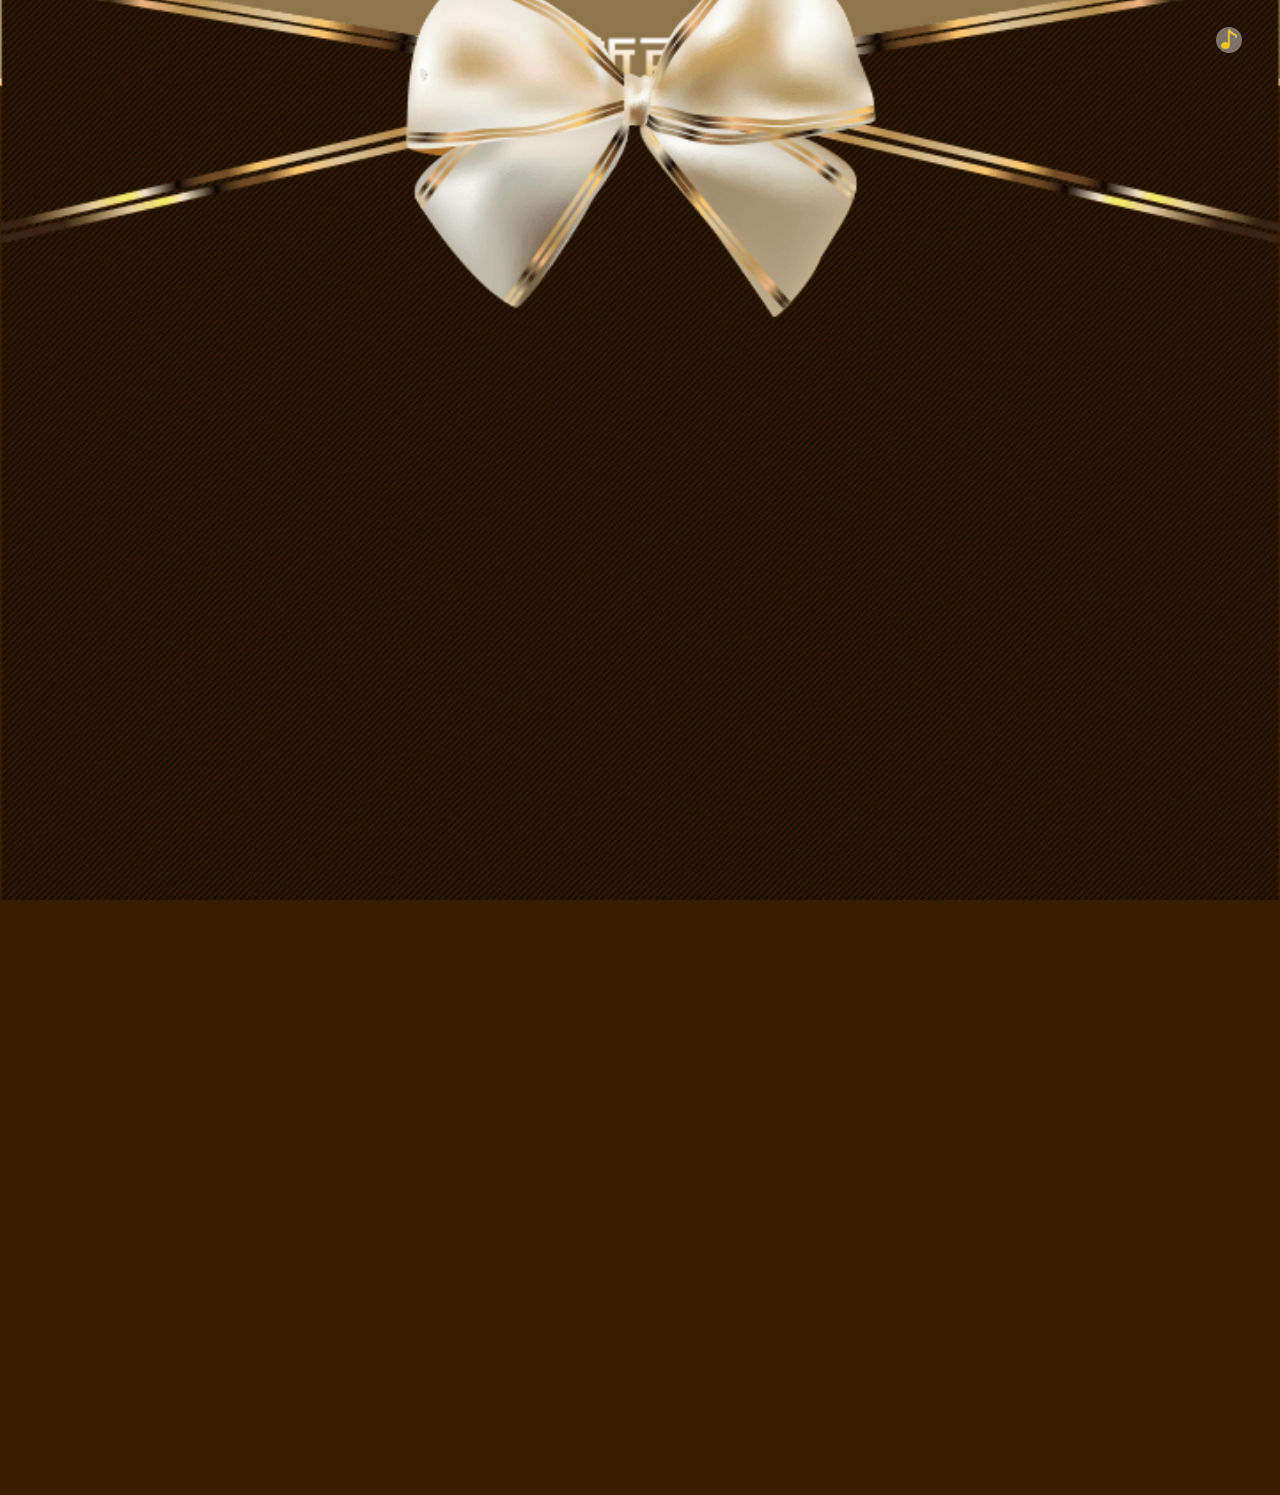
<file: deniss/index.html>
<!DOCTYPE html>
<html>
	<head>
		<meta charset="utf-8">
		<meta name="viewport" content="width=device-width,initial-scale=1,minimum-scale=1,maximum-scale=1,user-scalable=no" />
		<meta name="apple-mobile-web-app-capable" content="yes">
        <meta name="apple-mobile-web-app-status-bar-style" content="black">      
        <meta http-equiv="Cache-Control" CONTENT="no-cache">
        <link rel="stylesheet" type="text/css" href="css/mobile.css"/>
		<title></title>
	</head>
	<body>
		<!--预加载-->
		<div id="loading-mask"></div>
		<div class="load4" id="loading">
		<div class="loader">Loading...</div>
        </div>
        <!--预加载-->
         <!--音乐-->
         <audio src="images/music.mp3" controls="controls" loop="loop" preload id="music1" autoplay="autoplay" hidden></audio>
         <div class="music-icon rotate"></div>
         <!--音乐-->	
         <img src="images/logo.png"/>
         <img src="images/index-adorn1.png" class="index-adorn1 abs"/>
        <img src="images/index-adorn1-1.png" class="index-adorn1-1 abs"/>
        <img src="images/index-adorn1-2.png" class="index-adorn1-2 abs"/>
        <img src="images/index-title.png" class="index-title abs"/>
        <img src="images/color1.png" class="index-color1 abs"/>
       <img src="images/color2.png" class="index-color2 abs"/>
        <img src="images/color3.png" class="index-light abs"/>
                 <img src="images/index-bottom.png" class="fix-bottom index-bottom"/> 
         <div class="index-btn-box">
         <img src="images/index-btn.png" class="mb10"  onclick="window.location.href='#'"/>
         	<center><u  class="f-16 tip-btn f-yellow">游戏规则</u></center>
         </div>
          <!--活动规则弹出-->
         <div class="pop tip-pop">
         	<center class="pop-title">游戏规则<img src="images/close.png" class="close abs"/></center>
         	<div class="white">
         	<div class="pop-box tip-box">
			<div class="clear">
			<span class="fl">1.</span><p class="text-95 fr">活动时间：2015年11月4日—11月5日</p>
			</div>
			<div class="clear">
			<span class="fl">2.</span><p class="text-95 fr">用户滑动手机屏幕上的红包，进行红包拆取，10s内累计拆取红包的个数，拆取的红包越多中奖几率越大，所得的奖品以电子券的形式发放至公众号“我的礼包”中。</p>
			</div>
			<div class="clear">
			<span class="fl">3.</span><p class="text-95 fr">活动期间，每位用户每天有1次参与机会，机会用完之后将活动页面分享至朋友圈则额外获得1次参与机会，每位用户每天最多享有2次机会;</p>
			</div>
			<div class="clear">
			<span class="fl">4.</span><p class="text-95 fr">活动期间持电子礼品卡券到店可享受礼品兑换或相应优惠;</p>
			</div>
			
			<div class="clear">
			<span class="fl">5.</span><p class="text-95 fr">本次活动的所有卡券使用规则均遵守丹尼斯百货优惠券使用的相关规则。</p>
			</div>
         	</div>
         	</div>
         </div>
         <!-- 遮罩 -->
         <div class="mask"></div>
		<script src="js/jquery.js" type="text/javascript" charset="utf-8"></script>
		<script type="text/javascript">
		//rem布局
	function RootSize(){
			var docWidth=document.documentElement.clientWidth;
			var objHtml=document.getElementsByTagName("html")[0];
			if(docWidth>640){
				docWidth=640;
			}
			objHtml.style.fontSize=docWidth/7.2+"px";
		};
			$(function(){
				//rem布局
				RootSize();
				//预加载
				$("#loading-mask").hide();
			    $("#loading").hide();
				//播放/暂停音乐
	            $(".music-icon").click(function(){
	            var audio = document.getElementById('music1'); 
                if(audio!==null){             
                if(audio.paused){ audio.play();}
                else{audio.pause();} 
                }
	            $(this).toggleClass("rotate");
	               $(this).toggleClass("music-shift");		 
	            })	
				//关闭弹窗
				$(".close").click(function(){
					$(this).parents(".pop").slideUp(300);
					$(".mask").fadeOut(300);
				})
				//活动说明弹出
				$(".tip-btn").on("click",function(){
				  $(".mask").fadeIn(300);
				  $(".tip-pop").fadeIn(300);
				})
				
			})
		</script>
	</body>
</html>
</file>
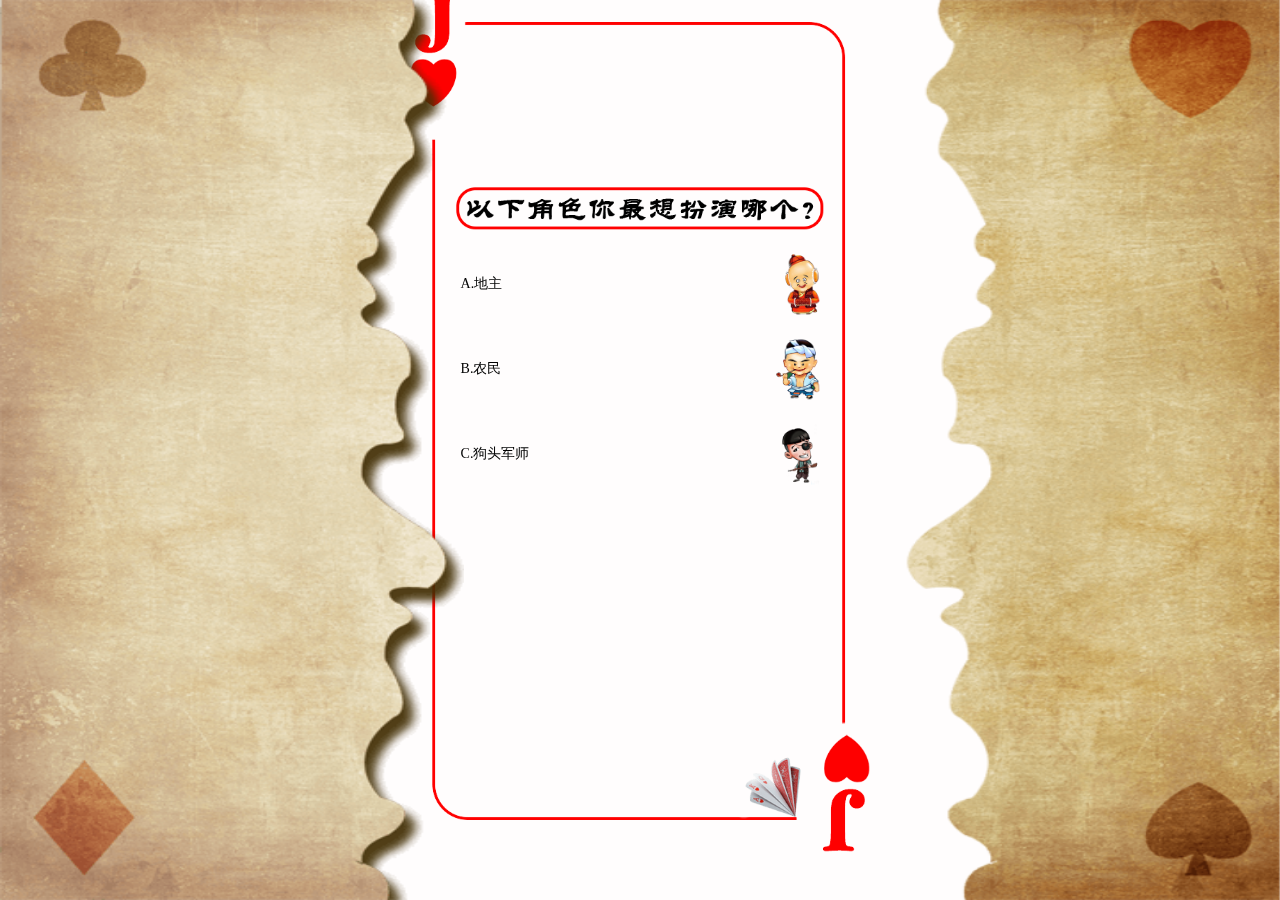
<file: Fight/index.html>
<!DOCTYPE html>
<html lang="en">
<head>

	<meta charset="UTF-8">
	<meta name="viewport" content="width=device-width, initial-scale=1.0, maximum-scale=1.0,minimum-scale=1.0, user-scalable=no" />
	<meta name="format-detection" content="telephone=no" />
	<meta name="screen-orientation" content="portrait">
	<meta name="x5-orientation" content="portrait">
	
	<title>斗地主</title>
	<link rel="stylesheet" href="css/swiper.min.css">
	<link rel="stylesheet" href="css/animate.min.css">
	<link rel="stylesheet" href="css/index.css">
	
</head>
<body>
<!-- 开场开始 -->
<img src="images/bg-left.png" class="bg-left door" alt="">
<img src="images/bg-right.png" class="bg-right door" alt="">
<img src="images/header-txt1.png" class="header-txt1" alt="">
<img src="images/header-txt2.png" class="header-txt2" alt="">
<img src="images/header-txt3.png" class="header-txt3" alt="">
<img src="images/header-txt4.png" class="header-txt4" alt="">
<img src="images/header-txt5.png" class="header-txt5" alt="">
<!-- 开场结束 -->

	<!--主体开始 -->
	<div class="swiper-container">
		<div class="swiper-wrapper">
			<div class="swiper-slide page1">
				<div class="content">
					<img src="images/card1.png" class="content-bg" alt="">
					<img src="images/card1-title.png" class="content-title" alt="">
					<div class="choose-box">
						<div class="clear">
							<span class="choose-left">A.地主</span>
							<img class="" src="images/card1-list1.png" alt="">
						</div>
						<div class="clear">
							<span class="choose-left">B.农民</span>
							<img class="" src="images/card1-list2.png" alt="">
						</div>
						<div class="clear">
							<span class="choose-left">C.狗头军师</span>
							<img class="" src="images/card1-list3.png" alt="">
						</div>
					</div>
				</div>
			</div>
			<div class="swiper-slide page2">
				<div class="content">
					<img src="images/card2.png" class="content-bg" alt="">
					<img src="images/card2-title.png" class="content-title" alt="">
					<div class="choose-box">
						<div class="clear">
							<span class="choose-left">A.隔壁老王</span>
							<img class="" src="images/card2-list1.png" alt="">
						</div>
						<div class="clear">
							<span class="choose-left">B.范爷</span>
							<img class="" src="images/card2-list2.png" alt="">
						</div>
						<div class="clear">
							<span class="choose-left">C.金三顺</span>
							<img class="" src="images/card2-list3.png" alt="">
						</div>
					</div>
				</div>
			</div>
			<div class="swiper-slide page3">
			<div class="content">
					<img src="images/card3.png" class="content-bg" alt="">
					<img src="images/card3-title.png" class="content-title" alt="">
					<div class="choose-box">
						<div class="clear">
							<span class="choose-left">A.三轮儿童车</span>
							<img class="" src="images/card3-list1.png" alt="">
						</div>
						<div class="clear">
							<span class="choose-left">B.庞麦郎滑板鞋 </span>
							<img class="" src="images/card3-list2.png" alt="">
						</div>
						<div class="clear">
							<span class="choose-left">C.奔驰</span>
							<img class="" src="images/card3-list3.png" alt="">
						</div>
					</div>
				</div>
			</div>
			<div class="swiper-slide page4">
			<div class="content">
					<img src="images/card4.png" class="content-bg" alt="">
					<img src="images/card4-title.png" class="content-title" alt="">
					<div class="choose-box">
						<div class="clear">
							<span class="choose-left">A.清爽顺子</span>
							<img class="" src="images/card4-list1.png" alt="">
						</div>
						<div class="clear">
							<span class="choose-left">B.无敌炸弹 </span>
							<img class="" src="images/card4-list2.png" alt="">
						</div>
						<div class="clear">
							<span class="choose-left">C.畅快飞机</span>
							<img class="" src="images/card4-list3.png" alt="">
						</div>
					</div>
				</div>
			</div>
			<div class="swiper-slide page5">
			<div class="content">
					<img src="images/card5.png" class="content-bg" alt="">
					<img src="images/card5-tip.png" class="card5-tip" alt="">
					<img src="images/card5-title.png" class="content-title" alt="">
					<div class="choose-box">
						<div class="clear">
						    <center>A.来宝龙斗地主赢奔驰</center>
						</div>
						<div class="clear">
							<center>B.赢奔驰来宝龙斗地主 </center>
						</div>
						<div class="clear">
							<center>C.斗地主赢奔驰来宝龙</center>
						</div>
					</div>
				</div>
			</div>
			<div class="swiper-slide page6">
				<img src="images/last-txt1.png" class="page6-txt1 ani" swiper-animate-effect="zoomInLeft" swiper-animate-duration="0.6s" swiper-animate-delay=".3s" alt="">
				<img src="images/last-txt2.png" class="page6-txt2 ani" swiper-animate-effect="bounceIn" swiper-animate-duration="0.6s" swiper-animate-delay=".9s" alt="">
				<img src="images/last-txt3.png" class="page6-txt3 ani" alt="" swiper-animate-effect="zoomInRight" swiper-animate-duration="1.6s" swiper-animate-delay="1.2s">
				<img src="images/last-img1.png" class="page6-img1 ani" alt="">
				<div class="page6-bottom ani">
					<img src="images/last-txt4.png" class="page6-txt4" alt="">
					<img src="images/sharebtn.png" class="sharebtn" alt="">
				</div>
			</div>

		</div>
		
	</div>
	<!--主体结束 -->


	<!-- 分享弹窗开始 -->
	<div class="mask share-mask">
		<img src="images/share-mask.png" class="shareimg" alt="">
	</div>
	<!-- 分享弹窗结束 -->
<script type="text/javascript" src="js/swiper.min.js"></script>
<script type="text/javascript" src="js/swiper.animate.min.js"></script>
<script type="text/javascript" src="js/jquery.js"></script>
<script type="text/javascript">
//rem布局
	function RootSize(){
			var docWidth=document.documentElement.clientWidth;
			var objHtml=document.getElementsByTagName("html")[0];
			if(docWidth>640){
				docWidth=640;
			}
			objHtml.style.fontSize=docWidth/7.2+"px";
		};

$(function(){
//rem布局
RootSize();
//海报
var myswiper=new Swiper('.swiper-container',{
		direction:"vertical",
		effect:"fade",
		onInit: function(swiper){
    		swiperAnimateCache(swiper); 
    		swiperAnimate(swiper); 
  		}, 
  		onSlideChangeEnd: function(swiper){ 
    		swiperAnimate(swiper);
  		} 

	});
//门消失
setTimeout(function(){
$(".door").hide();
$("img[class*='header-txt']").hide();
},9000);
//跳到下页
$(".choose-box>div").on("click",function(){
	myswiper.slideNext();
});
// 分享弹窗
$(".sharebtn").click(function(){
	$(".share-mask").fadeIn(300);
});
$(".share-mask").click(function(){
	$(this).fadeOut(300);
});
});

</script>
</body>
</html>
</file>
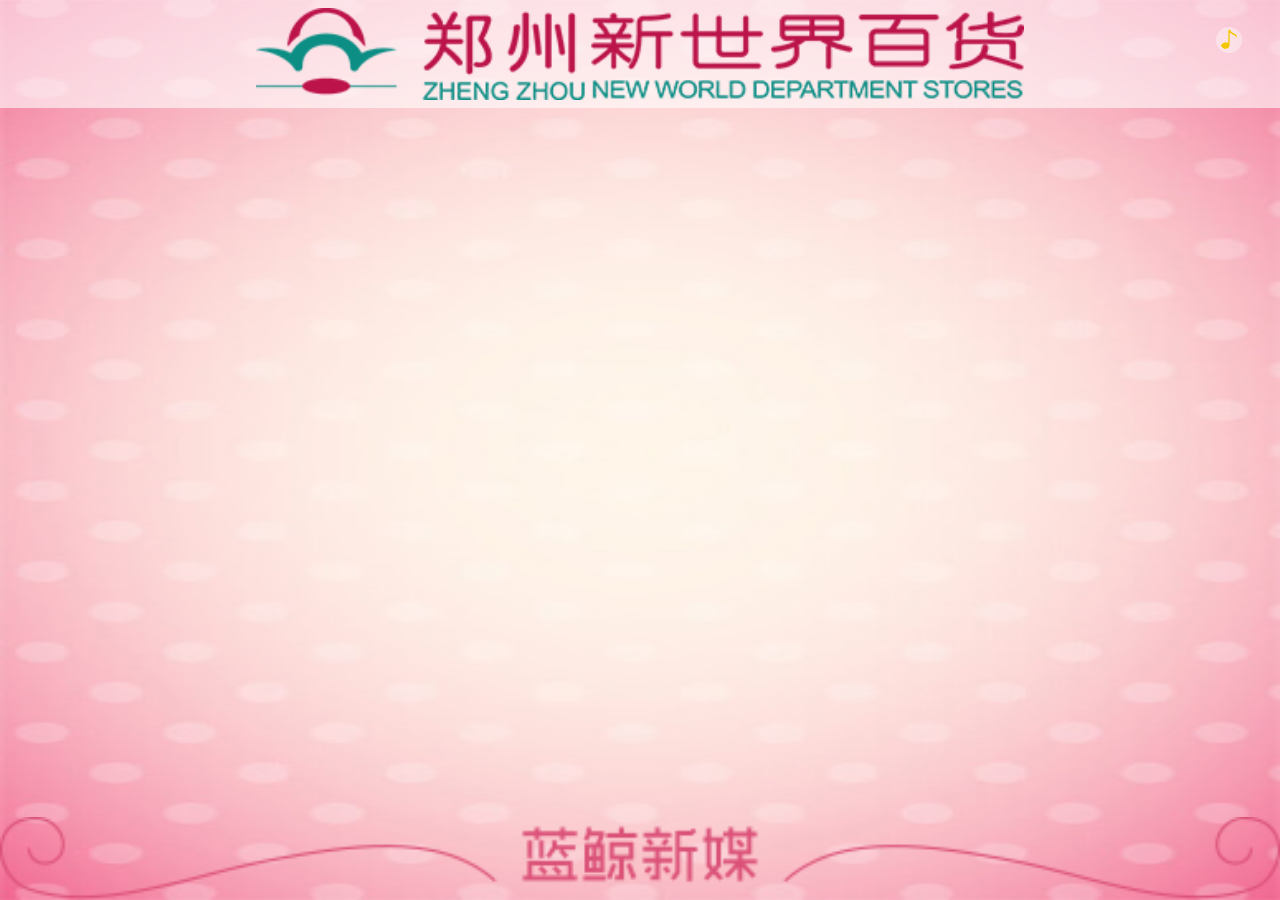
<file: love/index.html>
﻿<!DOCTYPE html>
<html>

	<head>
		<meta charset="utf-8">
		<meta name="viewport" content="width=device-width,initial-scale=1,minimum-scale=1,maximum-scale=1,user-scalable=no" />
		<meta name="apple-mobile-web-app-capable" content="yes">
		<meta name="apple-mobile-web-app-status-bar-style" content="black">
		<meta http-equiv="Cache-Control" CONTENT="no-cache">
		<link rel="stylesheet" type="text/css" href="css/mobile.css" />
		<title></title>
	</head>

	<body>
		<!--预加载-->
		<div class="loading-box">
			<div class="loading-spinner">
				<div class="double-bounce1"></div>
				<div class="double-bounce2"></div>
			</div>
		</div>
		<!--预加载-->
		<!--音乐-->
		<audio src="images/man.mp3" controls="controls" loop="loop" preload id="music1" autoplay="autoplay" hidden></audio>
		<div class="music-icon rotate"></div>
		<!--音乐-->
		<div class="bg"><img src="images/bg1.jpg"/></div>
		<div class="page1-logo-box">
		<img src="images/logo.png" class="page1-logo"/>			
		</div>
		<div class="page1-title rel">
		<img src="images/page1-title.png" class="page1-top1"/>			
		<img src="images/page1-title-tip.png" class="page1-title-tip abs"/>
		</div>
<div class="fix-bottom">
	<img src="images/heart1.png" class="page1-heart abs"/>
	<img src="images/page1-img1.png" class="page1-img1"/>
	<img src="images/page1-startbtn.png" class="page1-startbtn" onclick="window.location.href='choose.html'"/>
	<img src="images/page1-copy1.png"/>
</div>

		<script src="js/jquery.js" type="text/javascript" charset="utf-8"></script>
		<script src="js/mobile.js" type="text/javascript" charset="utf-8"></script>
	</body>

</html>
</file>
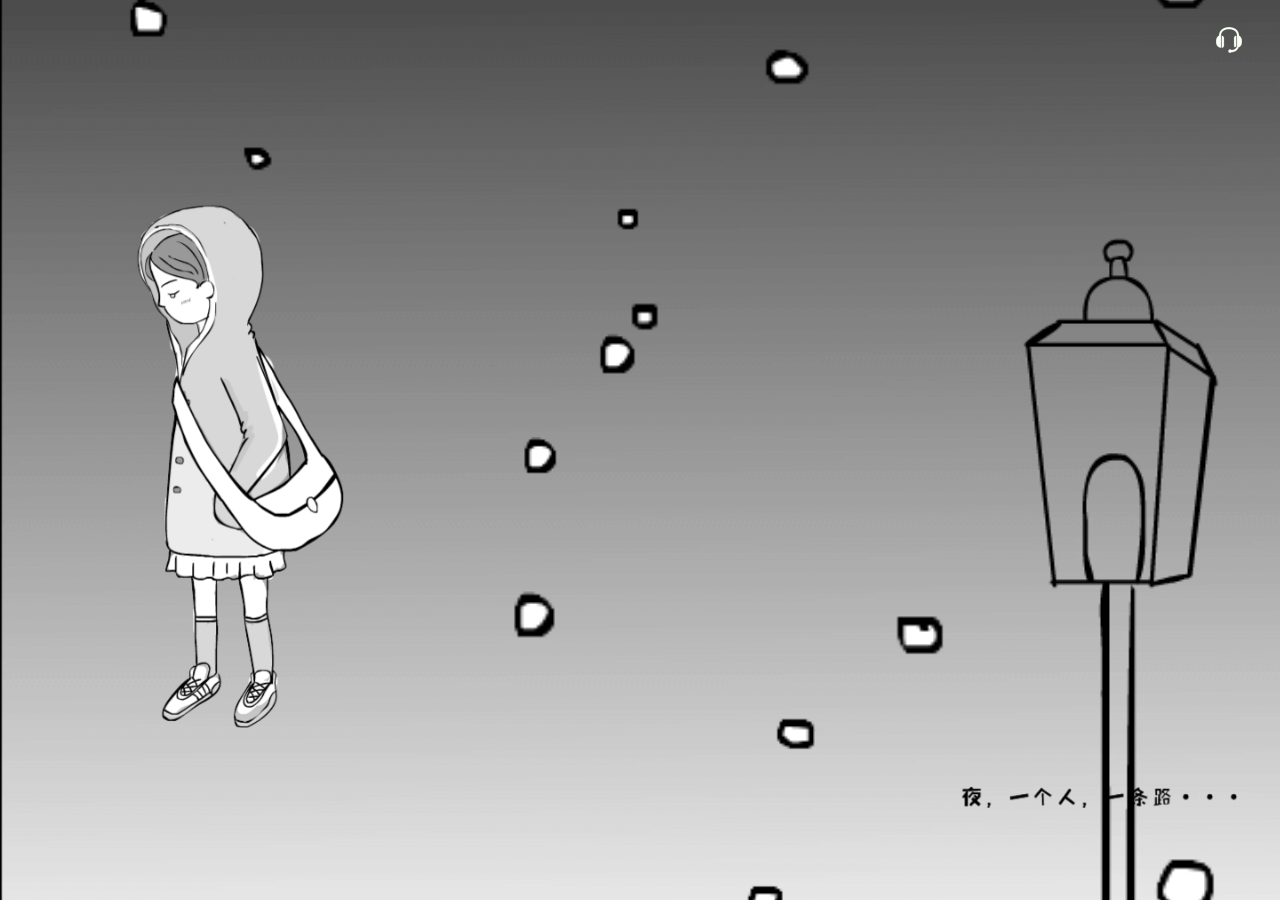
<file: rain/index.html>
<!DOCTYPE html>
						<html lang="en">
						<head>
						
						<meta charset="UTF-8">
						<meta name="viewport" content="width=device-width, initial-scale=1.0, maximum-scale=1.0,minimum-scale=1.0, user-scalable=no" />
						<meta name="format-detection" content="telephone=no" />
						<meta name="screen-orientation" content="portrait">
						<meta name="x5-orientation" content="portrait">
						
						<title>海报</title>
						<link rel="stylesheet" href="css/swiper.min.css">
						<link rel="stylesheet" href="css/animate.min.css">
						<script type="text/javascript" src="js/swiper.min.js"></script>
						<script type="text/javascript" src="js/swiper.animate.min.js"></script>
						<link rel="stylesheet" href="css/index.css">
						
						</head>
						<body>
						<!--预加载-->
						<div id="loading-mask"></div>
						<div class="load4" id="loading">
						<div class="loader">Loading...</div>
    					</div>
       					 <!--预加载-->
         <!--音乐-->
         <audio src="images/music.mp3" controls="controls" loop="loop" preload id="music1" autoplay="autoplay" hidden></audio>
         <div class="music-icon rotate"></div>
         <!--音乐-->	
						<div class="swiper-container">
						<div class="swiper-wrapper">
						
						<div class="swiper-slide page1">
						<img src="images/snow1.png" class="ani page1-snow1 infinite" swiper-animate-effect="snowDown1" swiper-animate-delay="0.2s" swiper-animate-duration="3s" alt="">
						<img src="images/snow2.png" class="ani page1-snow2 infinite" swiper-animate-effect="snowDown1" swiper-animate-delay="0.5s" swiper-animate-duration="3.8s" alt="">
						<img src="images/snow3.png" class="ani page1-snow3 infinite" swiper-animate-effect="snowDown1" swiper-animate-delay="1.1s" swiper-animate-duration="4.8s" alt="">
						<img src="images/figure1.png" class="ani page1-man" swiper-animate-effect="fadeIn" swiper-animate-delay="0.6s" swiper-animate-duration="1.5s"  alt="">
						<img src="images/page1-txt.png" class="ani page1-txt" swiper-animate-effect="fadeInRight" swiper-animate-delay="1.8s" swiper-animate-duration="1.2s" alt="">
						</div>
						<div class="swiper-slide page2">
						<img src="images/page2-bg2.png" class="page2-innerbg ani infinite" swiper-animate-effect="lightFlash" swiper-animate-delay="1.8s" swiper-animate-duration="0.5s" alt="">
						<img src="images/page2-green.png" class="page2-light1 ani infinite" alt=""
						swiper-animate-effect="lightFlash" swiper-animate-delay="1s" swiper-animate-duration="1s">
						<img src="images/page2-yellow.png" class="page2-light2 ani infinite" alt=""
						swiper-animate-effect="lightFlash" swiper-animate-delay="2s" swiper-animate-duration="1.5s">
						<img src="images/page2-light.png" class="page2-houselight ani" alt=""
						swiper-animate-effect="fadeIn" swiper-animate-delay="2s" swiper-animate-duration="1.8s">
						<img src="images/figure2.png" class="page2-man ani" alt="" swiper-animate-effect="fadeIn" swiper-animate-delay="0.8s" swiper-animate-duration="1.3s">
						<img src="images/page2-txt.png" class="page2-txt ani" swiper-animate-effect="fadeInUp" swiper-animate-delay="2s" swiper-animate-duration="1.2s"  alt="">
						</div>
						<div class="swiper-slide page3">
						<img src="images/page3-state.png" class="ani page3-state" swiper-animate-effect="zoomIn" swiper-animate-duration="1.2s" swiper-animate-delay=".2s" />
						<img src="images/figure3.png"  class="ani page3-man" swiper-animate-effect="fadeIn" swiper-animate-duration="1.8s" swiper-animate-delay="1.2s" />
						<img src="images/page3-txt.png"  class="ani page3-txt" swiper-animate-effect="fadeInUp" swiper-animate-duration="3.5s" swiper-animate-delay="1s" />
						</div>
						<div class="swiper-slide page4">
						<img src="images/page4-yellow.png" class="page4-light ani infinite" alt="" 
						swiper-animate-effect="lightFlash" swiper-animate-delay="2.2s" swiper-animate-duration="1.8s">
						<img src="images/page4-state.png" class="ani page4-state"  swiper-animate-effect="zoomIn" swiper-animate-duration="0.7s" swiper-animate-delay="0.2s" />
						<img src="images/figure4.png"  class="ani page4-man" swiper-animate-effect="fadeIn" swiper-animate-duration="1.2s" swiper-animate-delay="1.2s" />
						<img src="images/page4-txt.png"  class="ani page4-txt" swiper-animate-effect="fadeInRight" swiper-animate-duration="1s" swiper-animate-delay="2.0s" />
						<img src="images/page4-flower.png" class="ani page4-flower1 infinite" swiper-animate-effect="flowerDown" swiper-animate-duration="3.7s" swiper-animate-delay="2.5s" />
						<img src="images/page4-flower.png" class="ani page4-flower2 infinite" swiper-animate-effect="flowerDown2" swiper-animate-duration="4.2s" swiper-animate-delay="2.5s" />
						<img src="images/page4-flower2.png" class="ani page4-flower3" swiper-animate-effect="zoomInUp" swiper-animate-duration="1.4s" swiper-animate-delay="3.6s" />
						</div>
						<div class="swiper-slide page5">
						<img src="images/figure5.png" class="page5-man ani" swiper-animate-effect="fadeIn" swiper-animate-delay="0.2s" swiper-animate-duration="1.5s" alt="">
						<img src="images/page5-txt.png" class="page5-txt ani" swiper-animate-effect="fadeInLeft" swiper-animate-delay="1.2s" swiper-animate-duration="2s" alt="">
						<img src="images/page5-time.png" class="page5-time ani" swiper-animate-effect="zoomIn" swiper-animate-delay="3s" swiper-animate-duration="2s" alt="">
						</div>
						<div class="swiper-slide page6">
						<img src="images/page6-light.png" class="page6-light ani" swiper-animate-effect="fadeIn" swiper-animate-delay="1.2s" swiper-animate-duration="1.5s"  alt="">
						<img src="images/page6-desk.png" class="page6-desk ani" swiper-animate-effect="fadeInUp" swiper-animate-delay="0.2s" swiper-animate-duration="1s"  alt="">
						<img src="images/figure6.png" class="page6-man ani" swiper-animate-effect="fadeIn" swiper-animate-delay="2s" swiper-animate-duration="1.5s" alt="">
						<img src="images/page6-circle.png" class="page6-circle ani" swiper-animate-effect="zoomIn" swiper-animate-delay="3s" swiper-animate-duration="0.4s" alt="">
						<img src="images/page6-txt.png" class="page6-txt ani" swiper-animate-effect="fadeInLeft" swiper-animate-delay="3.5s" swiper-animate-duration="0.6s"  alt="">
						</div>
						<div class="swiper-slide page7">
						<img src="images/figure7.png" class="page7-man ani" swiper-animate-effect="fadeInUp" swiper-animate-delay=".2s" swiper-animate-duration="1.5s"  alt="">
						<img src="images/page7-txt.png" class="page7-txt ani" swiper-animate-effect="fadeInDown" swiper-animate-delay="1.7s" swiper-animate-duration="1.3s" alt="">
						</div>
						<div class="swiper-slide page8">
						<div class="ani page8-bg" swiper-animate-effect="zoomin2" swiper-animate-duration="2s" swiper-animate-delay="2s"><img src="images/page8-bg.jpg"/></div>
						<img src="images/window1.png" class="window ani" swiper-animate-effect="zoomin2" swiper-animate-duration="2s" swiper-animate-delay="2s"/>
						<div class="ani page8-bg2" swiper-animate-effect="zoomInDown" swiper-animate-duration="2s" swiper-animate-delay="4s" ><img src="images/page9-bg.png"/></div>
						<img src="images/dianzan-btn.png" class="share-btn ani" swiper-animate-effect="fadeInUp" swiper-animate-duration="1.2s" swiper-animate-delay="6s"/>
						</div>
						
						</div>
						
						</div>
						<!-- 分享弹窗 -->
						<div class="mask">
						<img src="images/mask.png" class="mask-img" alt="">
						</div>
						
						<script type="text/javascript" src="js/zepto.js"></script>
						<script type="text/javascript">

						function RootSize(){
						var docWidth=document.documentElement.clientWidth;
						var objHtml=document.getElementsByTagName("html")[0];
						if(docWidth>640){
						docWidth=640;
						}
						objHtml.style.fontSize=docWidth/7.2+"px";
						};
						
						$(function(){
						//rem布局
					     RootSize();
						//预加载
						$("#loading-mask").hide();
			    		$("#loading").hide();
			    			//播放/暂停音乐
	       				$(".music-icon").click(function(){
	            		var audio = document.getElementById('music1'); 
                		if(audio!==null){             
               				 if(audio.paused){ audio.play();}
              				 else{audio.pause();} 
                			}
	            $(this).toggleClass("rotate");
	               $(this).toggleClass("music-shift");		 
	            })	
			    		//滑屏
			    		var myswiper=new Swiper('.swiper-container',{
						direction:"vertical",
						onInit: function(swiper){
						swiperAnimateCache(swiper); 
						swiperAnimate(swiper); 
						}, 
						onSlideChangeEnd: function(swiper){ 
						swiperAnimate(swiper);
						} 
						
						});
						
						//分享弹窗
						$(".share-btn").on("click",function(){
						$(".mask").show();
						$(".mask-img").addClass("maskzoomIn");
						});
						$(".mask").on("click",function(){
						$(".mask").hide();
						$(".mask-img").addClass("maskzoomIn");
						});
						});
						
						
						</script>
						</body>
						</html>
</file>
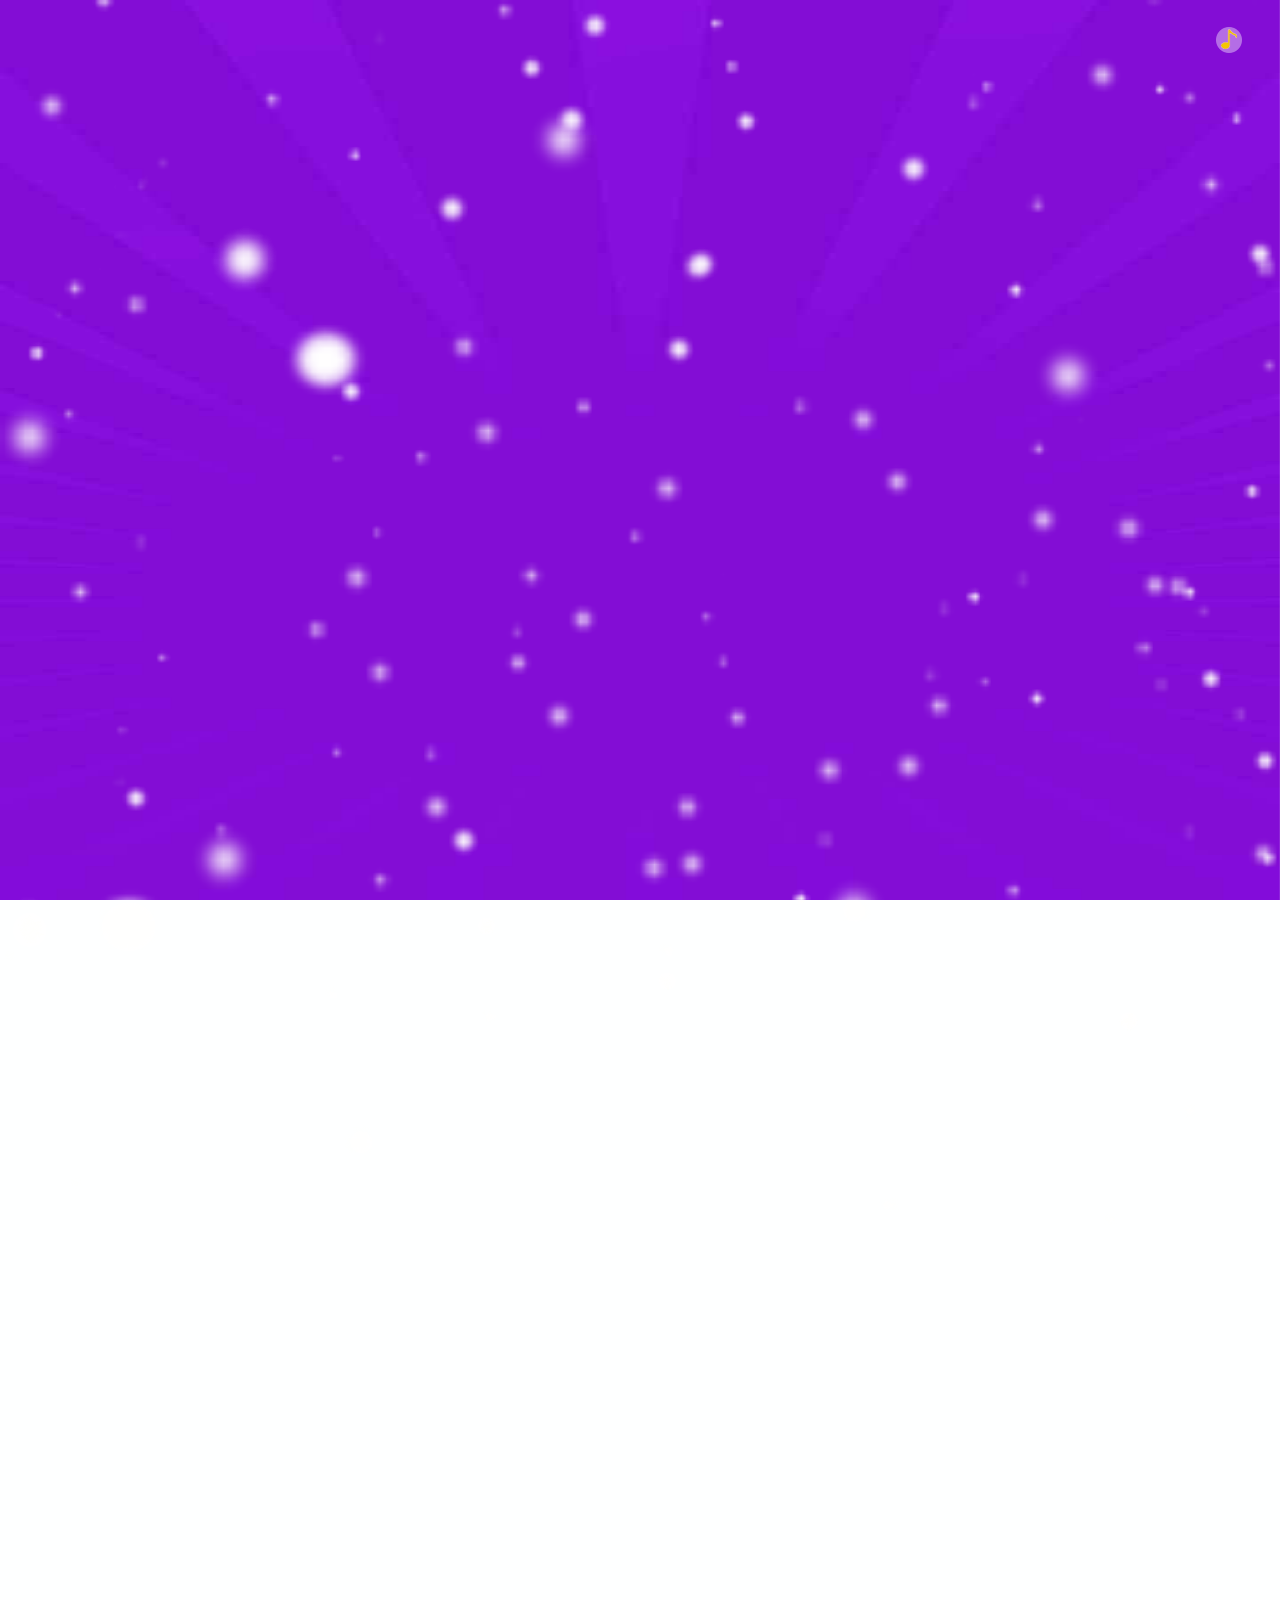
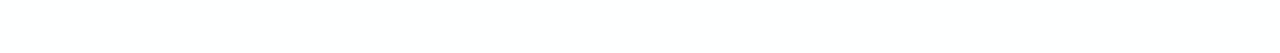
<file: shake/index.html>
<!DOCTYPE html>
<html>

	<head>
		<meta charset="utf-8">
		<meta name="viewport" content="width=device-width,initial-scale=1,minimum-scale=1,maximum-scale=1,user-scalable=no" />
		<meta http-equiv="Cache-Control" CONTENT="no-cache">
		<link rel="stylesheet" type="text/css" href="css/mobile.css" />
		<title></title>
	</head>

	<body>
		<!--预加载-->
		<div id="loading-mask">
			<div class="load4" id="loading">
				<div class="loader">Loading...</div>
			</div>
		</div>
		<!--预加载-->
		<!--音乐-->
		<audio src="images/music.mp3" controls="controls" loop="loop"  preload id="music1" autoplay="autoplay" hidden></audio>
		<div class="music-icon rotate"></div>
		<!--音乐-->
		<div class="bg"><img src="images/bg.jpg" /></div>
		<img src="images/drop-snow1.png" class="drop-snow1 abs" />
		<img src="images/drop-snow2.png" class="drop-snow2 abs" />
		<img src="images/drop-snow3.png" class="drop-snow4 abs" />
		<img src="images/drop-snow3.png" class="drop-snow3 abs" />
		<div class="index-top">
			<img src="images/logo.png" class="logo" />
		</div>
		<div class="title rel">
			<img src="images/hat.png" class="hat abs" />
			<img src="images/new-title.png" />
		</div>
		<center class="f-white f-bold title-time">活动时间：2015.12.25 18:00-19:00</center>
		<div class="box rel">
			<img src="images/box-bg.png" class="box-bg abs" />
			<img src="images/hand.png" class="hand abs" />
			<img src="images/snow-piece.png" class="snow1 abs rotate5"/>
			<img src="images/snow-piece.png" class="snow2 abs rotate5"/>
			<img src="images/snow-piece.png" class="snow3 abs rotate5"/>
		</div>
		<center class="chance-num rel f-white">您还有 <span class="f-red f-16">2</span> 次抽奖机会</center>
		<img src="images/shake-txt.png" class="shake-txt" />
		<img src="images/page1-bottom.png" class="fix-bottom" />
		<!--遮罩-->
		<div class="mask"></div>
		<!--成功弹窗-->
		<div class="pop success-pop" style="display: block;">
			<div class="p10">
				<center class="pop-txt">恭喜您中奖啦</center>
				<center class="pop-txt">10元现金红包</center>
				<img src="images/face1.png" class="twocode" />
				<center class="btn1 close-btn1">再摇一次</center>
				<center class="btn1 twocode-btn" >我的礼包</center>
			</div>
		</div>
		<!--二维码弹窗-->
		<div class="pop twocode-pop" >
			<div class="p10">
				<img src="images/face1.png" class="twocode" />
				<center class="yellow-txt">礼券已经自动存入
				<br> 公众号-我的礼品菜单中了<br>
					去领奖吧！
				</center>
				<center class="btn1 close-btn1">再摇一次</center>
			</div>
		</div>
		<!--活动还未开始弹窗-->
		<div class="pop nostart-pop">
			<div class="p10">
				<center class="pop-txt">活动还未开始，敬请期待...</center>
				<img src="images/face1.png" class="twocode" />
				<img src="images/btn1.png" class="btn1" />
			</div>
		</div>
		<script src="js/jquery.js" type="text/javascript" charset="utf-8"></script>
		<script src="js/mobile.js" type="text/javascript" charset="utf-8"></script>
	</body>

</html>
</file>
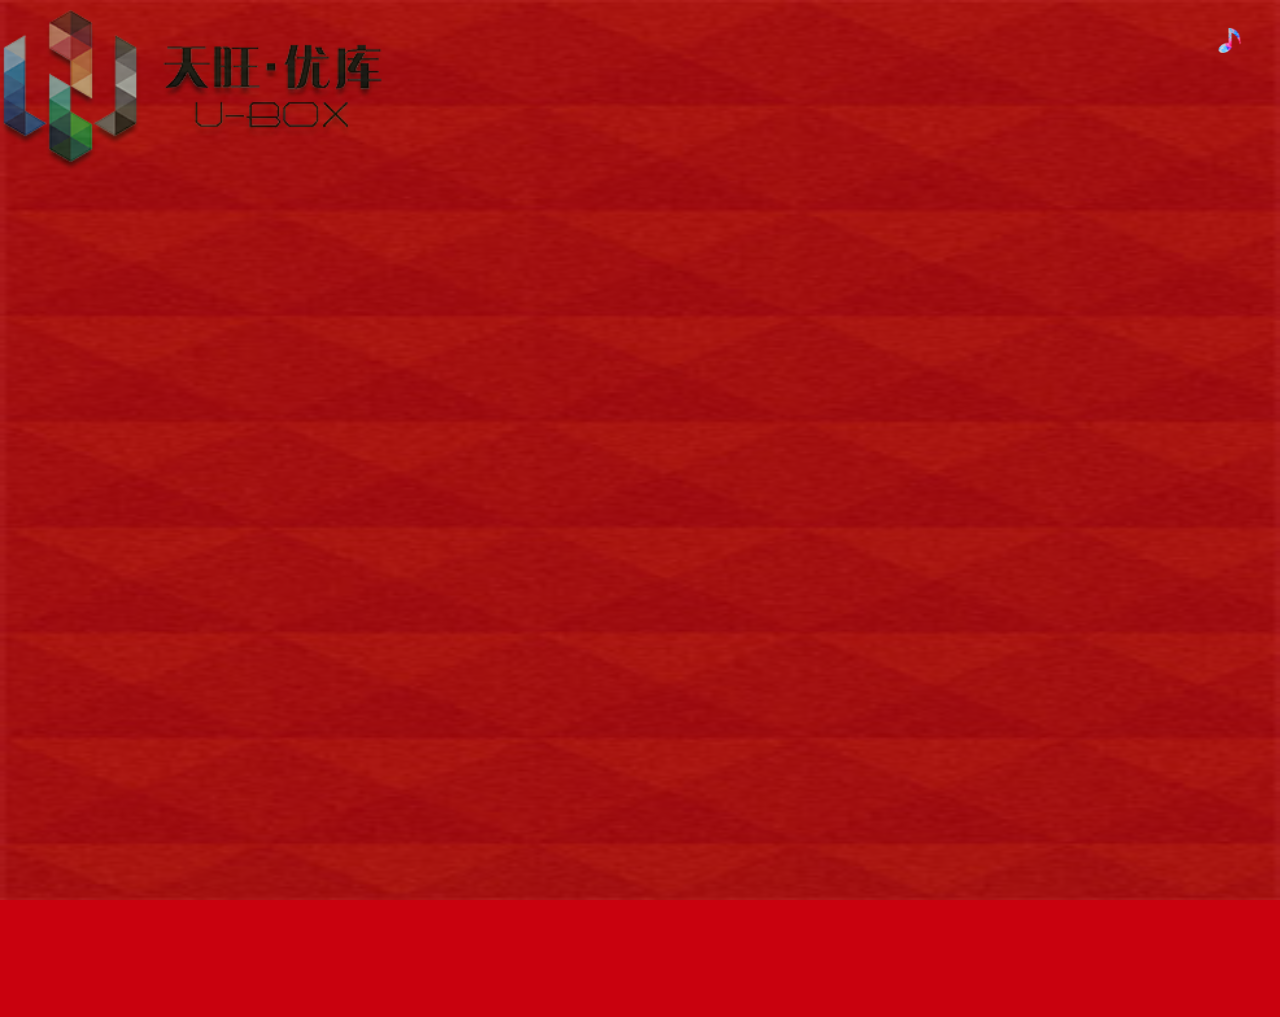
<file: tiger/index.html>
<!DOCTYPE html>
<html>
	<head>
		<meta charset="UTF-8"/>
		<meta name="viewport" content="width=device-width,initial-scale=1,minimum-scale=1,maximum-scale=1,user-scalable=no" />
        <meta http-equiv="Cache-Control" CONTENT="no-cache">
        <link rel="stylesheet" type="text/css" href="css/global.css"/>
		<title>摇奖</title>
	</head>
	<body style="background-color: #c9010e;">
			<!--预加载-->
		<div id="loading-mask"></div>
		<div class="load4" id="loading">
		<div class="loader">Loading...</div>
        </div>
        <!--预加载-->
         <!--音乐-->
         <audio src="images/music.mp3" controls="controls" loop="loop" preload id="music1" autoplay="autoplay" hidden></audio>
         <div class="music-icon rotate"></div>
         <!--音乐-->	
		<div class="bg page1-bg1">
			<img src="images/page1bg1.jpg"/>
		</div>
		<div class="bg page1-bg2">
			<img src="images/page1-bg2.png"/>
		</div>
		<div class="bg page1-bg3">
			<img src="images/page1-of1.png"/>
		</div>
		<img src="images/logo.png" class="page1-logo rel"/>	
		<div class="page1-content rel">
			<img src="images/page1-title.png" class="page1-title"/>
			<p class="page1-start-btn" onclick="window.location.href='page2.html'">开始抽奖</p>
			<center class="page1-tip">活动说明&gt;&gt;</center>
		</div>
		<div class="pop tip-pop">
			<img src="images/close.png" class="abs close tip-close "/>
			<h1 class="pop-title">活动说明</h1>
			<div class="white rel pb60 pop-content">
				<img src="images/pop-bg.png" class="abs pop-bg index-pop-bg"/>
				<div class="p10 mb30 rel" style="z-index: 2;">
					<div class="clear">
					<span class="fl f-bred">1.</span>
				    <p class="fr per95 f-bred">活动时间：2015.11.21-11.27日,领奖时间：2015.11.28-11.29日,营业时间范围内.</p>	
					</div>
					<div class="clear">
					<span class="fl f-bred">2.</span>
				    <p class="fr per95 f-bred">开始游戏后点击“开始”按钮进行摇奖,点击“结束”按钮后滚动逐渐停止,当处于中间红线处的三个图片一致时才能获得对应奖品.</p>	
					</div>
					<div class="clear">
					<span class="fl f-bred">3.</span>
				    <p class="fr per95 f-bred">玩家抽中的礼品将会以礼券形式自动存入天旺商业公众号“我的礼包”菜单里面,未关注公众号的玩家点击“我的奖品”按钮进行关注后才能查看所获得的奖品.</p>	
					</div>
					<div class="clear">
					<span class="fl f-bred">4.</span>
				    <p class="fr per95 f-bred">每位玩家每天有3次摇奖机会,机会用完后转发到朋友圈可额外获得2次机会，每人每天最多玩5次.</p>	
					</div>
					<div class="clear">
					<span class="fl f-bred">5.</span>
				    <p class="fr per95 f-bred">获得礼券的顾客请与2015.11.28-11.29营业时间范围内前往天旺广场凭借“我的礼包”内电子券进行兑换,非工作人员请勿自行操作礼券,截图无效过期作废.</p>	
					</div>
					<div class="clear">
					<span class="fl f-bred">6.</span>
				    <p class="fr per95 f-bred">本活动最终解释权归天旺广场所有.</p>	
					</div>
			</div>
			</div>
		</div>
		<script src="js/jquery.js" type="text/javascript" charset="utf-8"></script>
		<script type="text/javascript">
		$(function(){
			//预加载
				$("#loading-mask").hide();
			    $("#loading").hide();
		})
			$(window).load(function(){
			//播放/暂停音乐
	            $(".music-icon").click(function(){
	            var audio = document.getElementById('music1'); 
                if(audio!==null){             
                if(audio.paused){ audio.play();}
               else{audio.pause();} 
                }
	            $(this).toggleClass("rotate");
	               $(this).toggleClass("music-shift");		 
	            })	
				//关闭弹窗
				$(".close").click(function(){
					$(this).parent(".pop").slideUp(300);
				})
				//活动说明弹出
				$(".page1-tip").on("click",function(){
				  $(".tip-pop").fadeIn(300);
				})
			})
		</script>
	</body>
</html>
</file>
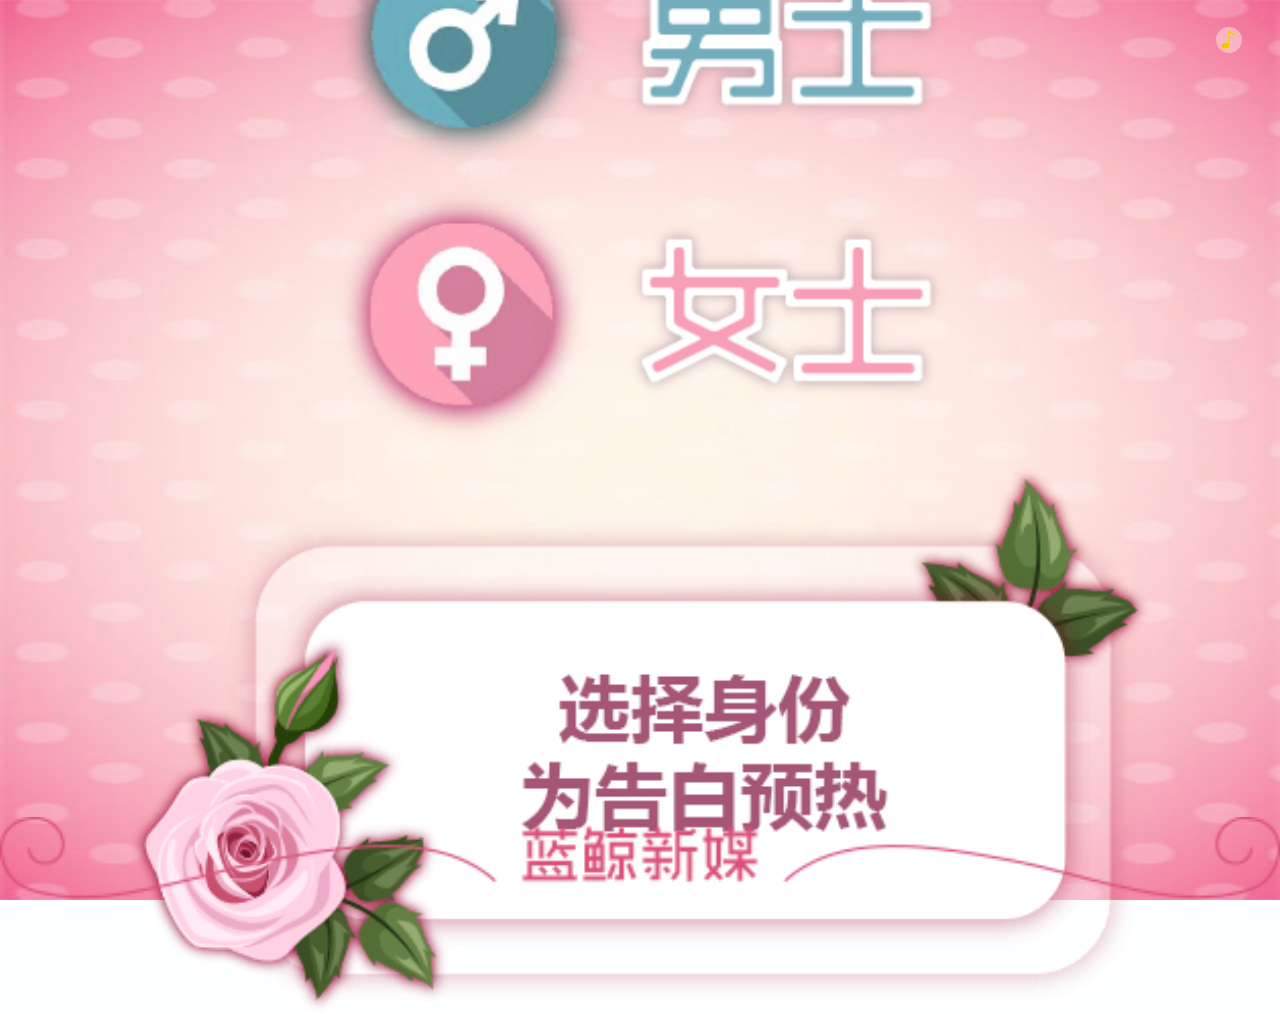
<file: love/choose.html>
﻿<!DOCTYPE html>
<html>

	<head>
		<meta charset="utf-8">
		<meta name="viewport" content="width=device-width,initial-scale=1,minimum-scale=1,maximum-scale=1,user-scalable=no" />
		<meta name="apple-mobile-web-app-capable" content="yes">
		<meta name="apple-mobile-web-app-status-bar-style" content="black">
		<meta http-equiv="Cache-Control" CONTENT="no-cache">
		<link rel="stylesheet" type="text/css" href="css/mobile.css" />
		<title></title>
	</head>

	<body>
		<!--预加载-->
		<div class="loading-box">
			<div class="loading-spinner">
				<div class="double-bounce1"></div>
				<div class="double-bounce2"></div>
			</div>
		</div>
		<!--预加载-->
		<!--音乐-->
		<audio src="images/man.mp3" controls="controls" loop="loop" preload id="music1" autoplay="autoplay" hidden></audio>
		<div class="music-icon rotate"></div>
		<!--音乐-->
		<div class="bg"><img src="images/bg1.jpg"/></div>
<div class="choose-content abs">
	<img src="images/choose-manbtn.png" class="choose-mans" onclick="window.location.href='swiper-man.html'" />
	<img src="images/choose-womanbtn.png"  class="choose-mans"/>
	<img src="images/choose-img1.png"/>
</div>		
<img src="images/page1-copy1.png" class="fix-bottom"/>
		


		<script src="js/jquery.js" type="text/javascript" charset="utf-8"></script>
		<script src="js/mobile.js" type="text/javascript" charset="utf-8"></script>
	</body>

</html>
</file>
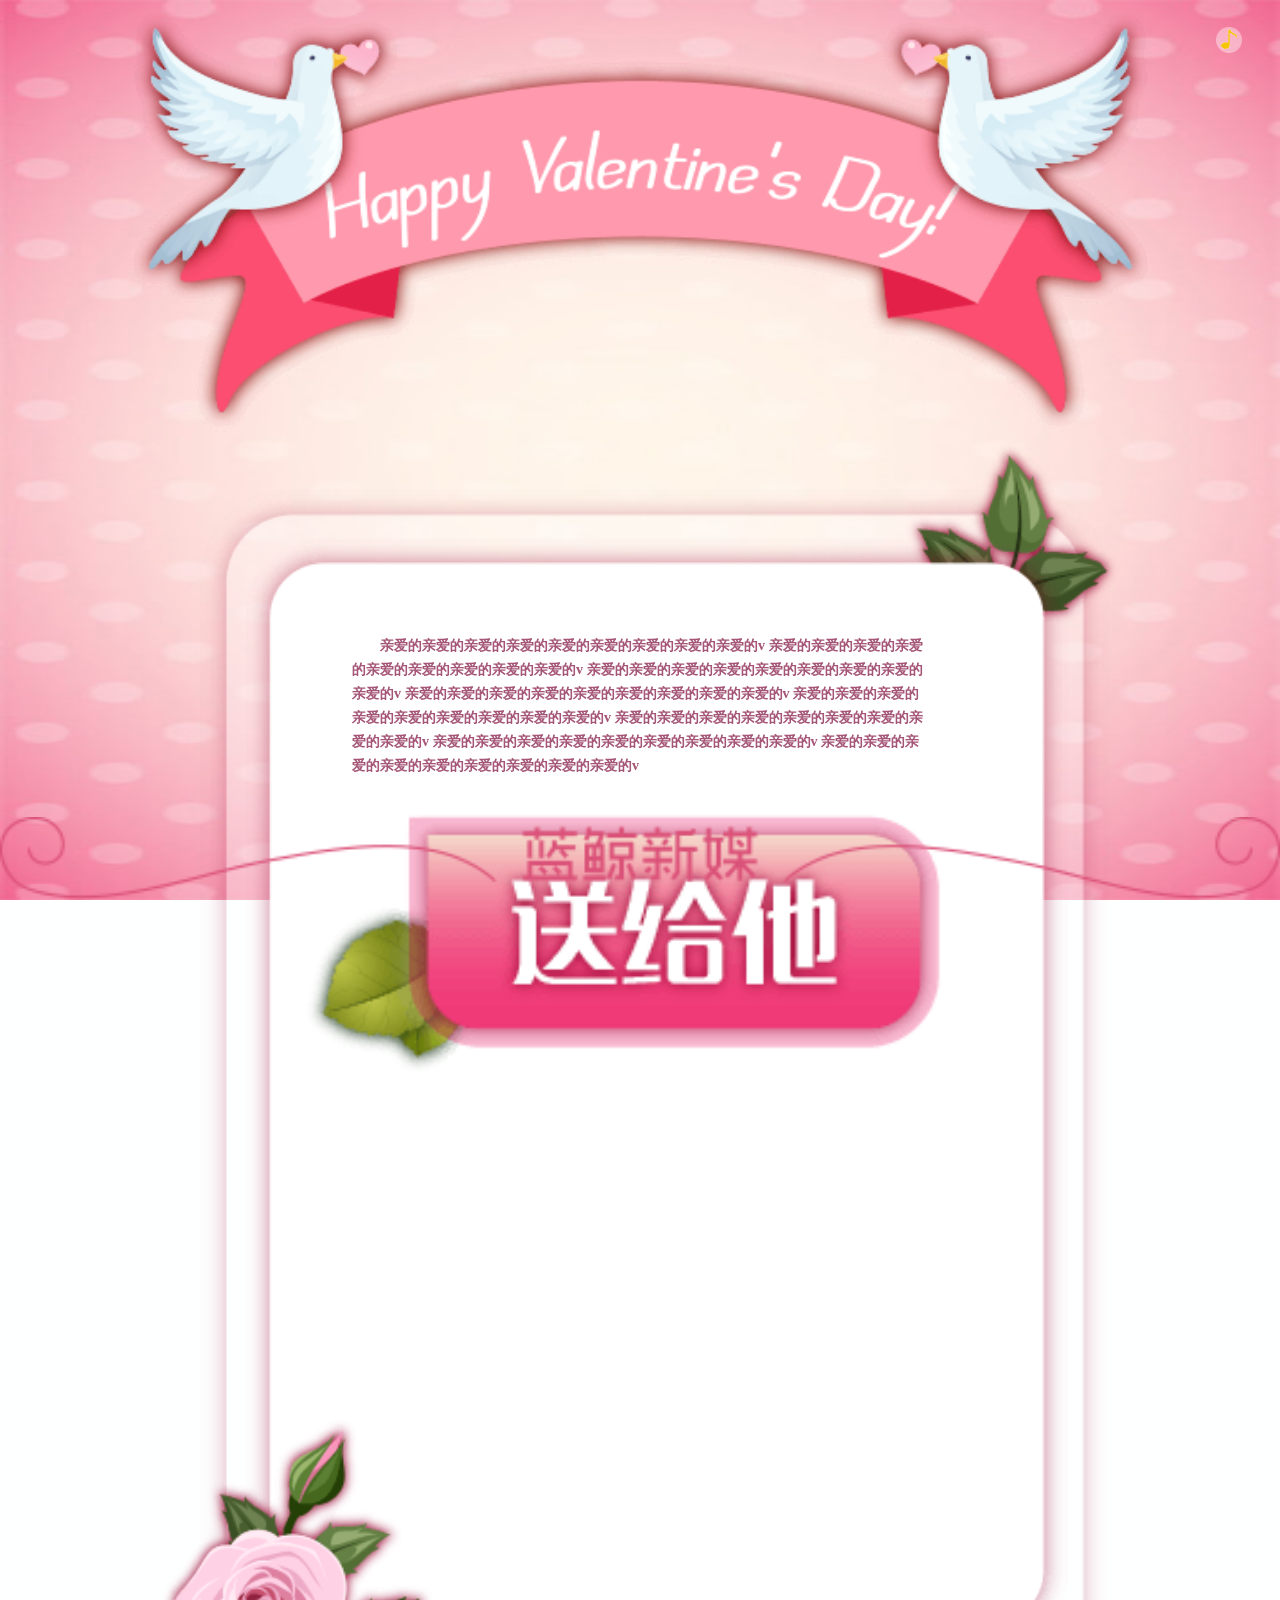
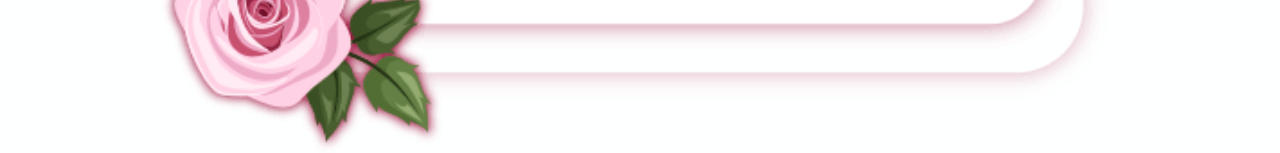
<file: love/friend.html>
﻿<!DOCTYPE html>
<html>

	<head>
		<meta charset="utf-8">
		<meta name="viewport" content="width=device-width,initial-scale=1,minimum-scale=1,maximum-scale=1,user-scalable=no" />
		<meta name="apple-mobile-web-app-capable" content="yes">
		<meta name="apple-mobile-web-app-status-bar-style" content="black">
		<meta http-equiv="Cache-Control" CONTENT="no-cache">
		<link rel="stylesheet" type="text/css" href="css/mobile.css" />
		<title></title>
	</head>

	<body id="friend-body">
		<!--预加载-->
		<div class="loading-box">
			<div class="loading-spinner">
				<div class="double-bounce1"></div>
				<div class="double-bounce2"></div>
			</div>
		</div>
		<!--预加载-->
		<!--音乐-->
		<audio src="images/man.mp3" controls="controls" loop="loop" preload id="music1" autoplay="autoplay" hidden></audio>
		<div class="music-icon rotate"></div>
		<!--音乐-->
		<div class="bg"><img src="images/bg1.jpg"/></div>
		<img src="images/friend-top1.png" class="friend1-top1"/>			
		<div class="friend1-top2 rel">
		<img src="images/friend-top2.png" class="abs"/>	
		<div class="friend-msg-box">		
			<div class="friend-msg">
			亲爱的亲爱的亲爱的亲爱的亲爱的亲爱的亲爱的亲爱的亲爱的v
			亲爱的亲爱的亲爱的亲爱的亲爱的亲爱的亲爱的亲爱的亲爱的v
			亲爱的亲爱的亲爱的亲爱的亲爱的亲爱的亲爱的亲爱的亲爱的v
			亲爱的亲爱的亲爱的亲爱的亲爱的亲爱的亲爱的亲爱的亲爱的v
			亲爱的亲爱的亲爱的亲爱的亲爱的亲爱的亲爱的亲爱的亲爱的v
			亲爱的亲爱的亲爱的亲爱的亲爱的亲爱的亲爱的亲爱的亲爱的v
			亲爱的亲爱的亲爱的亲爱的亲爱的亲爱的亲爱的亲爱的亲爱的v
			亲爱的亲爱的亲爱的亲爱的亲爱的亲爱的亲爱的亲爱的亲爱的v
		</div>
		</div>
			<img onclick="window.location.href='gift.html'" src="images/page4-btn1.png" class="page4-btn abs" title="送"/>
		</div>

<div class="fix-bottom">
	
	<img src="images/page1-copy1.png"/>
</div>

		<script src="js/jquery.js" type="text/javascript" charset="utf-8"></script>
		<script src="js/mobile.js" type="text/javascript" charset="utf-8"></script>
	</body>

</html>
</file>
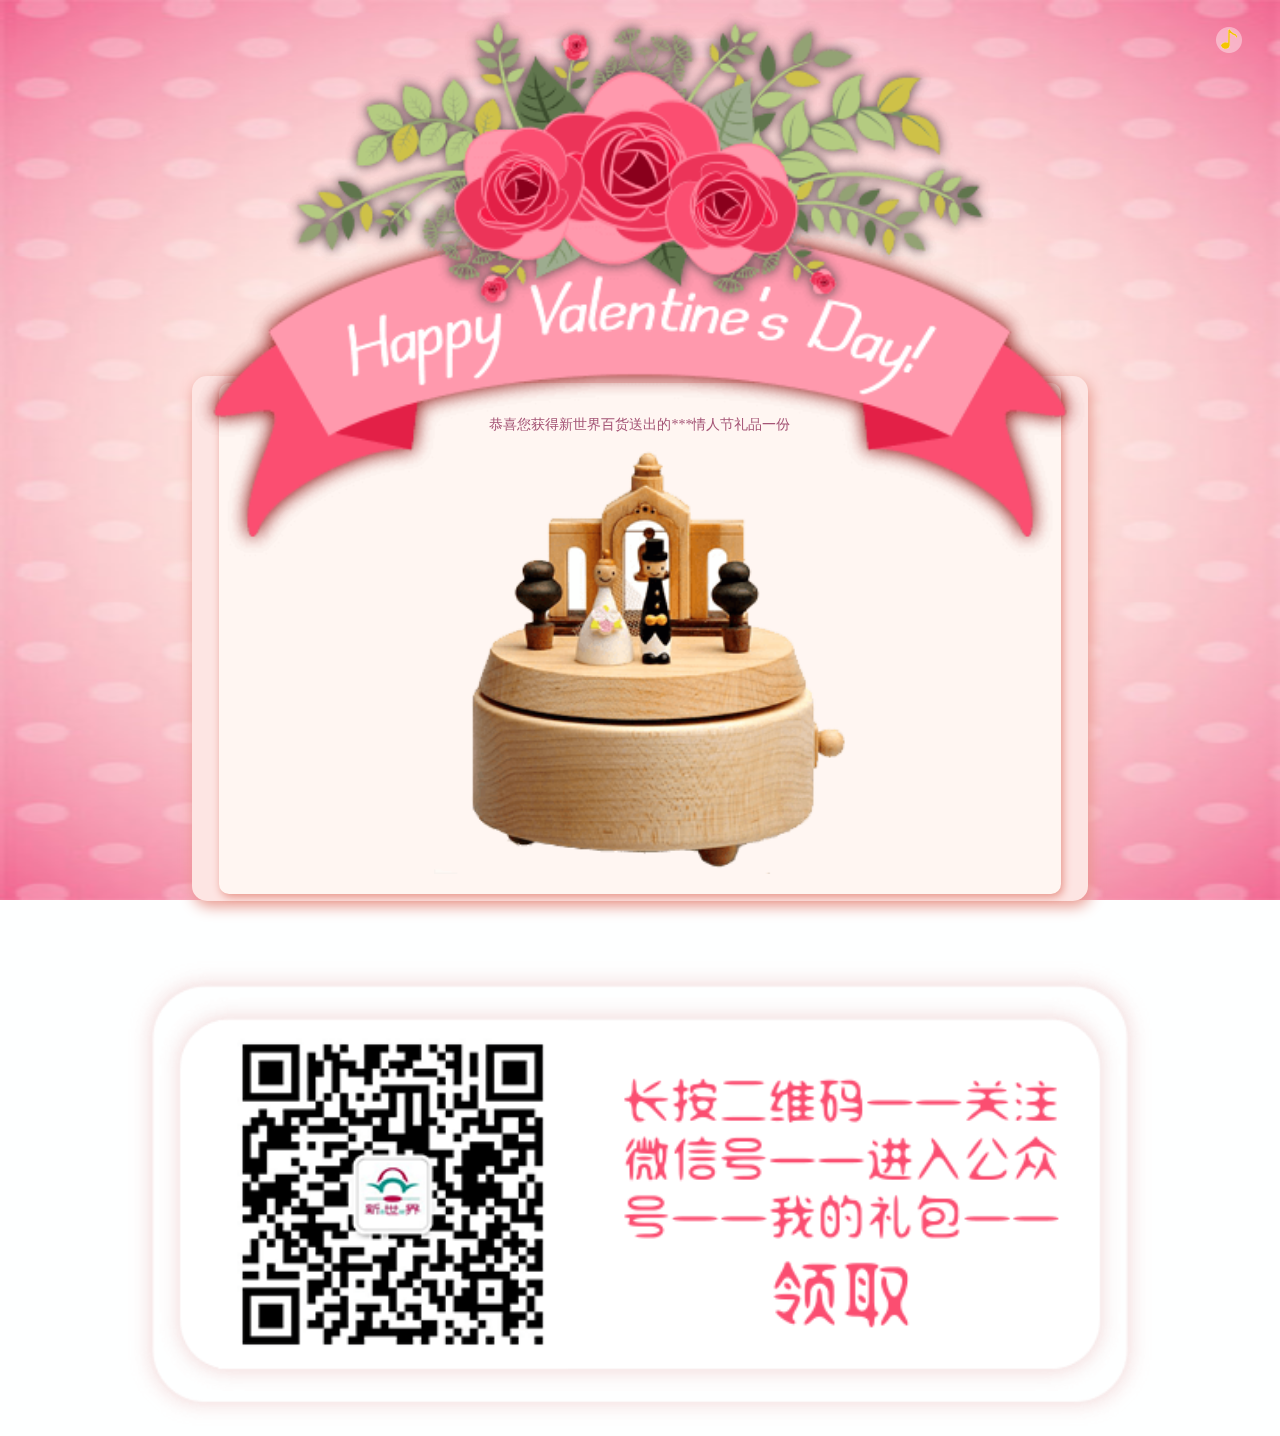
<file: love/gift.html>
﻿<!DOCTYPE html>
<html>

	<head>
		<meta charset="utf-8">
		<meta name="viewport" content="width=device-width,initial-scale=1,minimum-scale=1,maximum-scale=1,user-scalable=no" />
		<meta name="apple-mobile-web-app-capable" content="yes">
		<meta name="apple-mobile-web-app-status-bar-style" content="black">
		<meta http-equiv="Cache-Control" CONTENT="no-cache">
		<link rel="stylesheet" type="text/css" href="css/mobile.css" />
		<title></title>
	</head>

	<body>
		<!--预加载-->
		<div class="loading-box">
			<div class="loading-spinner">
				<div class="double-bounce1"></div>
				<div class="double-bounce2"></div>
			</div>
		</div>
		<!--预加载-->
		<!--音乐-->
		<audio src="images/man.mp3" controls="controls" loop="loop" preload id="music1" autoplay="autoplay" hidden></audio>
		<div class="music-icon rotate"></div>
		<!--音乐-->
		<div class="bg"><img src="images/bg1.jpg"/></div>
		<img src="images/gift-top1.png" class="gift-top1"/>
		<div class="gift-top2">
			<div class="gift-top2-inner">
				<div class="p10">
			<center class="f-purple f-14">恭喜您获得新世界百货送出的***情人节礼品一份</center>									
                  <img src="images/gift1.png" class="gift-list"/>
				</div>

			</div>
		</div>
       <img src="images/twocode.png" class="gift-twocode"/>
		<script src="js/jquery.js" type="text/javascript" charset="utf-8"></script>
		<script src="js/mobile.js" type="text/javascript" charset="utf-8"></script>
	</body>

</html>
</file>
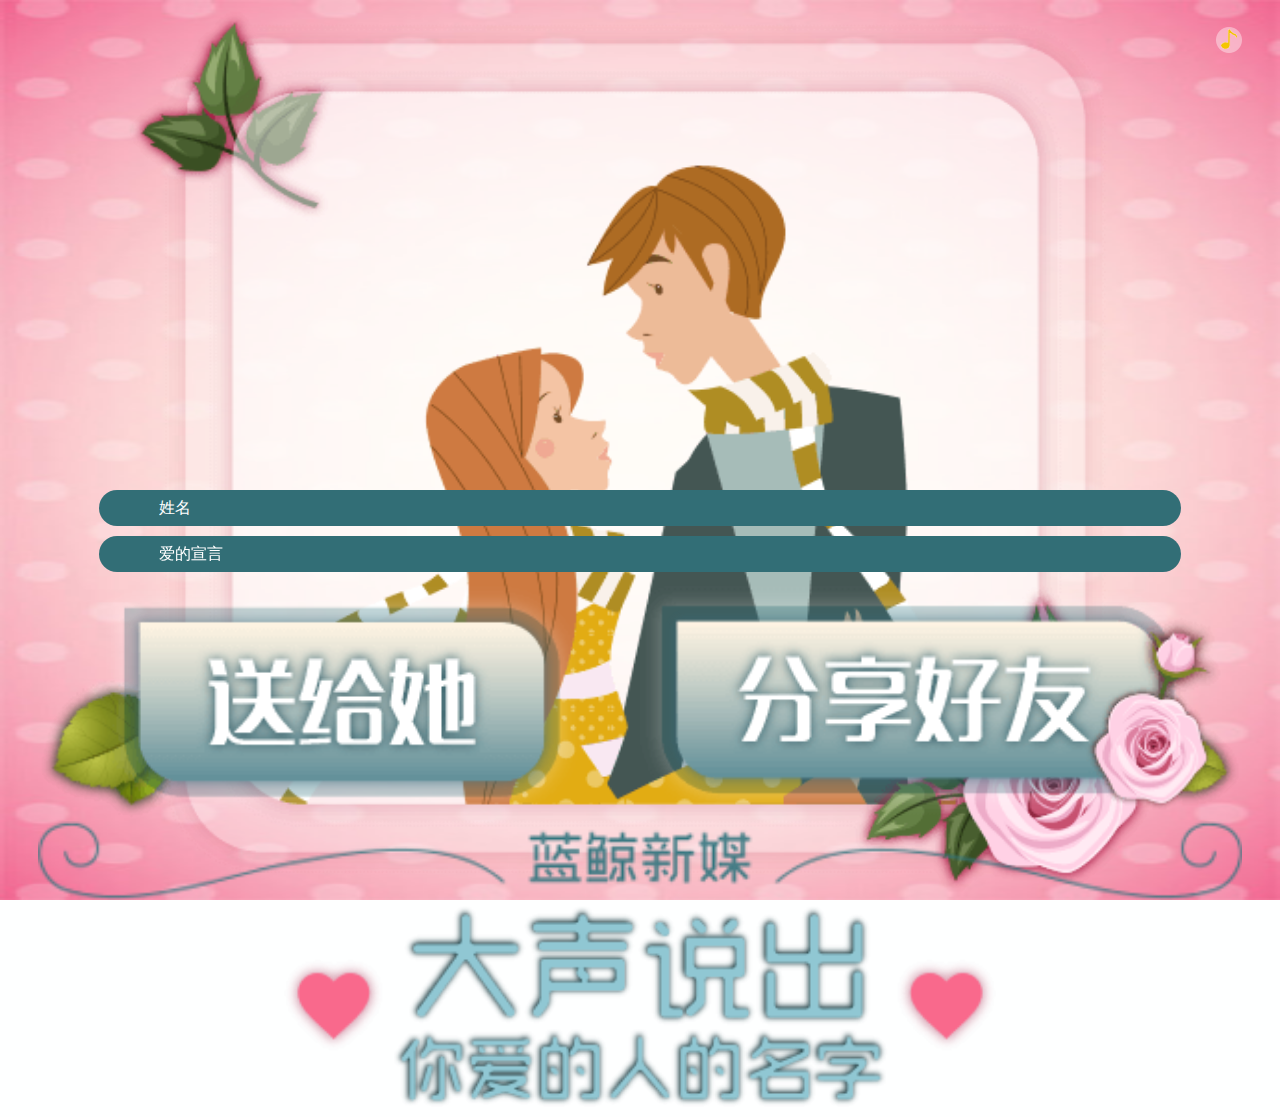
<file: love/shout-man.html>
﻿<!DOCTYPE html>
<html>

	<head>
		<meta charset="utf-8">
		<meta name="viewport" content="width=device-width,initial-scale=1,minimum-scale=1,maximum-scale=1,user-scalable=no" />
		<meta name="apple-mobile-web-app-capable" content="yes">
		<meta name="apple-mobile-web-app-status-bar-style" content="black">
		<meta http-equiv="Cache-Control" CONTENT="no-cache">
		<link rel="stylesheet" type="text/css" href="css/mobile.css" />
		<title></title>
	</head>

	<body>
		<!--预加载-->
		<div class="loading-box">
			<div class="loading-spinner">
				<div class="double-bounce1"></div>
				<div class="double-bounce2"></div>
			</div>
		</div>
		<!--预加载-->
		<!--音乐-->
		<audio src="images/man.mp3" controls="controls" loop="loop" preload id="music1" autoplay="autoplay" hidden></audio>
		<div class="music-icon rotate"></div>
		<!--音乐-->
		<div class="bg"><img src="images/bg1.jpg"/></div>
		<div class="page4-top1">
			<img src="images/page4-img1.png"/>
			<img src="images/page5-img2.png" class="page4-img2"/>
		</div>


<div class="fix-bottom page4-bottom-box">
	<input type="text" name="" id="" value="" class="page4-input1 blue" placeholder="姓名" />
	<input type="text" name="" id="" value="" class="page4-input1 blue" placeholder="爱的宣言" />
	<div class="clear">
		<img src="images/page5-btn1.png" class="fl per45 share-btn"/>
		<img src="images/page5-btn2.png" class="per50 fr share-btn"/>
	</div>
    <img src="images/page5-copy1.png"/>	
</div>
<div class="mask share-mask">
	<div class="clear mb30">
	<img src="images/share1.png" class="fr mr20 share-top1"/>		
	</div>
	<div class="clear">
		<img src="images/share-sanjiao1.png" class="share-sanjiao1"/>
	</div>
    <div class="share-name blue">
    	<span class="share-finger">hello</span>，我是你男人！明天明天我就在新世界百货等你！刷爆朋友圈的告白！
    </div>
</div>

		


		<script src="js/jquery.js" type="text/javascript" charset="utf-8"></script>
		<script src="js/mobile.js" type="text/javascript" charset="utf-8"></script>
	</body>

</html>
</file>
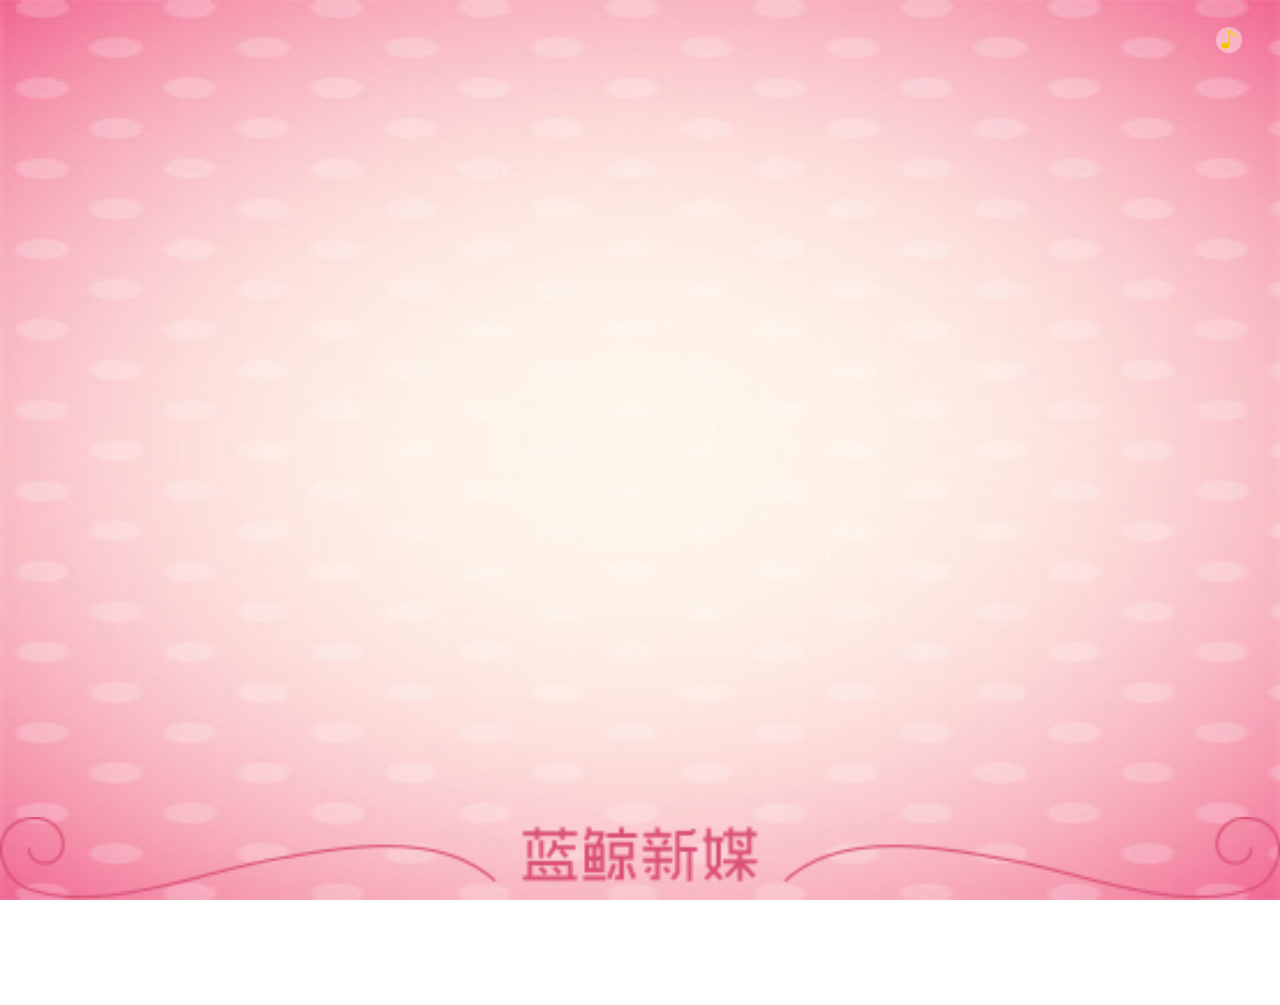
<file: love/shout.html>
﻿<!DOCTYPE html>
<html>

	<head>
		<meta charset="utf-8">
		<meta name="viewport" content="width=device-width,initial-scale=1,minimum-scale=1,maximum-scale=1,user-scalable=no" />
		<meta name="apple-mobile-web-app-capable" content="yes">
		<meta name="apple-mobile-web-app-status-bar-style" content="black">
		<meta http-equiv="Cache-Control" CONTENT="no-cache">
		<link rel="stylesheet" type="text/css" href="css/mobile.css" />
		<title></title>
	</head>

	<body>
		<!--预加载-->
		<div class="loading-box">
			<div class="loading-spinner">
				<div class="double-bounce1"></div>
				<div class="double-bounce2"></div>
			</div>
		</div>
		<!--预加载-->
		<!--音乐-->
		<audio src="images/man.mp3" controls="controls" loop="loop" preload id="music1" autoplay="autoplay" hidden></audio>
		<div class="music-icon rotate"></div>
		<!--音乐-->
		<div class="bg"><img src="images/bg1.jpg"/></div>

<div class="page3-heart-box abs">
	<img src="images/page3-img1.png" class="page3-img1" />	
	<img src="images/page3-img2.png" class="page3-heart"/>
	<img src="images/page3-img3.png" class="page3-img3 abs"/>
</div>
<div class="fix-bottom">
	<img onclick="window.location.href='friend.html'" src="images/shoutbtn.png" class="shout-btn" title="喊"/>
<img src="images/page1-copy1.png"/>	
</div>

		


		<script src="js/jquery.js" type="text/javascript" charset="utf-8"></script>
		<script src="js/mobile.js" type="text/javascript" charset="utf-8"></script>
	</body>

</html>
</file>
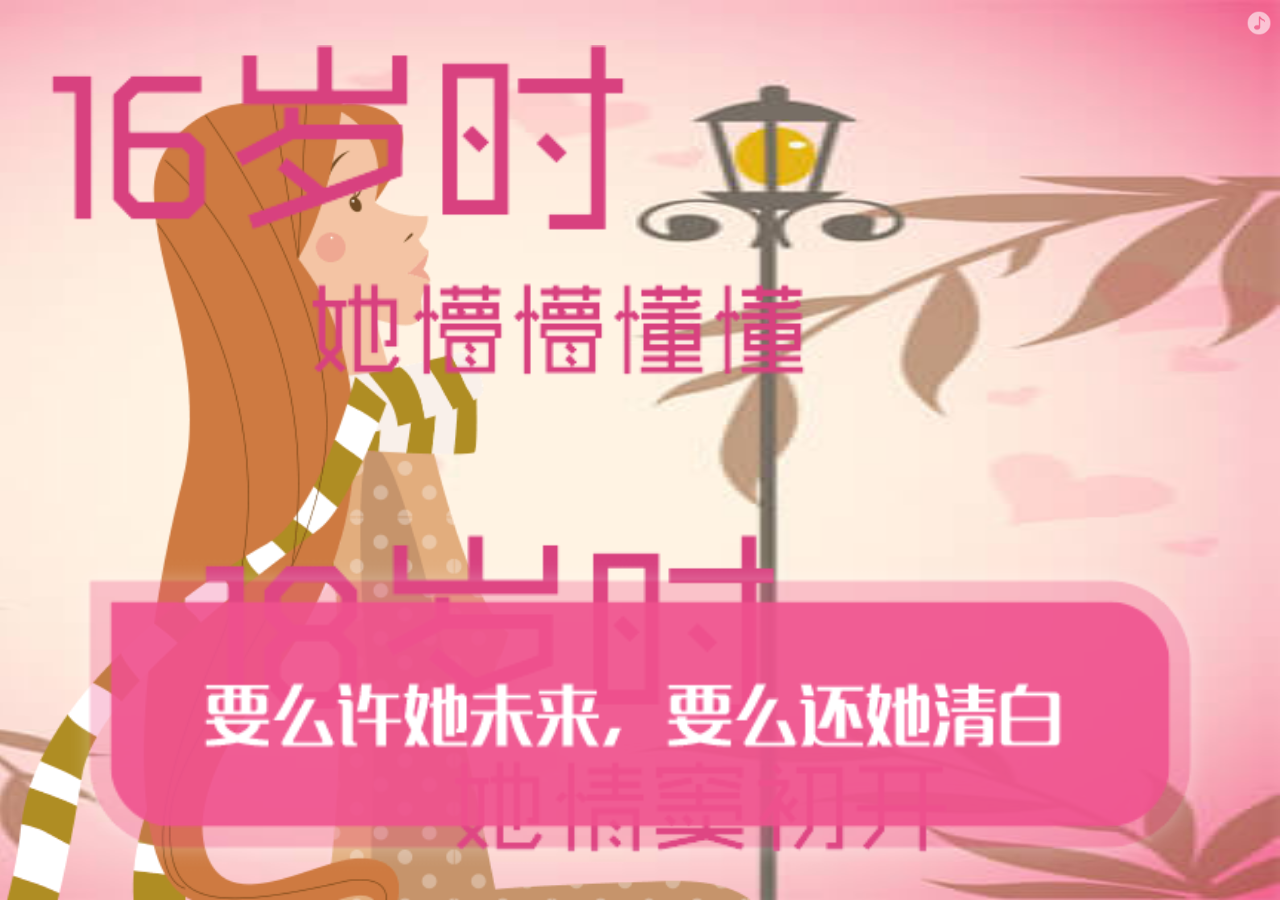
<file: love/swiper-man.html>
﻿<!DOCTYPE html>
<html>
<head>
<meta http-equiv="Content-Type" content="text/html; charset=utf-8" />
<title></title>
<meta name='viewport' content='width=device-width, initial-scale=1.0, maximum-scale=1.0'/>
<link rel="stylesheet" href="css/swiper.min.css">
<link rel="stylesheet" href="css/animate.min.css">
<link rel="stylesheet" type="text/css" href="css/swiper-ani.css"/>
<script src="js/jquery.js" type="text/javascript" charset="utf-8"></script>
<script type="text/javascript">
//预加载
 function loading(){
 
  $(".loading-box").hide();
}
	function bf(){
 var audio = document.getElementById('music1'); 
 if(audio!==null){             
  if(audio.paused)                     {                 
      audio.play();
  }else{
   audio.pause();
  }
 } 
}


</script>
<script src="js/swiper.min.js"></script>
<script src="js/swiper-twice.js"></script>
</head>
<body onload="loading()">
<audio src="images/man.mp3" controls="controls" loop="loop" preload id="music1" autoplay="autoplay" hidden></audio>
<div class="swiper-container">
	<img src="images/music-icon.png" class="music-icon run1-rotate" onclick="bf()"/>
	
    <div class="swiper-wrapper">
    <!--第1屏-->
     <section class="swiper-slide swiper-slide1">
     	<img src="images/man1-bg1.jpg" class="man1-bg1 ani" data-slide-in="at 0 from bgToLeft use swing during 6000" />

     	<img src="images/man1-img2.png" class="man1-title1 ani" data-slide-in="at 500 from fadeInRight use swing during 1600"  />
     	<img src="images/man1-img3.png" class="man1-title1 ani" data-slide-in="at 2100 from fadeInDown use swing during 1000"  />
     	<img src="images/man1-img4.png" class="man1-title1 ani" data-slide-in="at 3500 from fadeInLeft use swing during 1600"  />
     	<img src="images/man1-img5.png" class="man1-title1 ani" data-slide-in="at 5100 from vanishin use swing during 800"  />
     	
     	<img src="images/man1-img1.png" class="man1-finger ani" data-slide-in='at 200 from fadeInLeft use swing during 600'/>
     	<div class="ani bottom-box" data-slide-in="at 5900 from bounceInUp use swing during 800" >
     	<img src="images/man1-btn1.png" class="man-arrow tonext">      		
     	</div>

     </section>
     <!--第2屏-->
     <section class="swiper-slide swiper-slide2">
     	<img src="images/man1-2-bg1.jpg" class="man1-2-bg1 ani" data-slide-in="at 0 from bgToRight use swing during 6000" />

     	<img src="images/man1-2-img2.png" class="man1-2-title1 ani" data-slide-in="at 500 from fadeInLeft use swing during 1600"  />
     	<img src="images/man1-2-img3.png" class="man1-2-title1 ani" data-slide-in="at 2100 from fadeInUp use swing during 1000"  />
     	<img src="images/man1-2-img4.png" class="man1-2-title1 ani" data-slide-in="at 3500 from fadeInLeft use swing during 1600"  />
     	<img src="images/man1-2-img5.png" class="man1-2-title1 ani" data-slide-in="at 5100 from bounceInDown use swing during 800"  />
     	
     	<img src="images/man1-2-img1.png" class="man1-2-finger ani" data-slide-in='at 200 from fadeInRight use swing during 600'/>
     	<div class="ani bottom-box" data-slide-in="at 5900 from vanishin use swing during 800" >
     	<img src="images/man1-2-btn1.png" class="man-arrow tonext">      		
     	</div>

     </section> 
     <!--第3屏-->
     <section class="swiper-slide swiper-slide3">
     	<img src="images/man1-3-bg1.jpg" class="man1-bg1 ani" data-slide-in="at 0 from bgToLeft use swing during 6000" />
     	<div class="ani bottom-box" >
     	<img src="images/man1-3-img2.png" class="ani man1-3-titles"  data-slide-in="at 500 from fadeIn use swing during 600"  data-slide-out="at 1200 to fadeOut use swing during 300 force" />
     	<img src="images/man1-3-img3.png" class="ani man1-3-title"  data-slide-in="at 1200 from bounceIn use swing during 800" data-slide-out="at 800 to vanishout use swing during 300 force"   />
     	<img src="images/man1-3-img4.png" class="ani man1-3-title"  data-slide-in="at 3600 from fadeIn use swing during 600" data-slide-out="at 800 to vanishout use swing during 300 force"   />
     	<img src="images/man1-3-img4.png" class="ani man1-3-title"  data-slide-in="at 3600 from fadeIn use swing during 600"  />
     	<img src="images/man1-3-img5.png" class="ani man1-3-title"  data-slide-in="at 4600 from fadeInDown use swing during 600"   />
     	<img src="images/man1-3-img6.png" class="ani man1-3-title"  data-slide-in="at 5600 from vanishin use swing during 600"  />
     	<img src="images/man1-3-btn1.png" class="man-arrow3 ani"  data-slide-in="at 6800 from bounceInUp use swing during 800"  onclick="window.location.href='shout.html'">      		
     	</div>
     </section>
        
    </div>
</div>
<script src="js/preloadjs.min.js" type="text/javascript" charset="utf-8"></script>
		<script type="text/javascript">
			function setupManifest() {
			    manifest = [
			    {src:"images/music-icon.png"},
			    {src:"images/man1-bg1.jpg"},
			    {src:"images/man1-img1.png"},
			    {src:"images/man1-img2.png"},
			    {src:"images/man1-img3.png"},
			    {src:"images/man1-img4.png"},
			    {src:"images/man1-img5.png"},
			    {src:"images/man1-btn1.png"},
			    
			     {src:"images/man1-2-bg1.jpg"},
			    {src:"images/man1-2-img1.png"},
			    {src:"images/man1-2-img2.png"},
			    {src:"images/man1-2-img3.png"},
			    {src:"images/man1-2-img4.png"},
			    {src:"images/man1-2-img5.png"},
			    {src:"images/man1-2-btn1.png"},
			  

			    {src:"images/man1-3-bg1.jpg"},
			    {src:"images/man1-3-img2.png"},
			    {src:"images/man1-3-img3.png"},
			    {src:"images/man1-3-img4.png"},
			    {src:"images/man1-3-img5.png"},
			    {src:"images/man1-3-img6.png"},
			    {src:"images/man1-3-btn1.png"}
			    
			    ];
			   
			}
			
			function startPreload() {
			    preload = new createjs.LoadQueue(false);
			    preload.installPlugin(createjs.Sound);          
			    preload.on("fileload", handleFileLoad);
			    preload.on("progress", handleFileProgress);
			    preload.on("complete", loadComplete);
			    preload.on("error", loadError);
			    preload.loadManifest(manifest);
			
			}
			
			function handleFileLoad(event) {
			   /* console.log("A file has loaded of type: " + event.item.type);*/
			    if(event.item.id == "logo"){
			        console.log("Logo is loaded");
			        //create bitmap here
			    }
			}
			
			
			function loadError(evt) {
			    console.log("Error!",evt.text);
			}
			
			function handleFileProgress(event) {
			   var aa = (preload.progress*100|0) + "%";
			    console.log(aa);
			}
			
			function loadComplete(event) {
			   $(".loading-box").hide();
			}
			setupManifest();
			startPreload();
		</script>
<script> 		  
  var mySwiper = new Swiper ('.swiper-container', {
   direction : 'vertical',
   pagination: '.swiper-pagination',
   paginationClickable: true,

   mousewheelControl : true,
   onInit: function(swiper){ 
    swiperAnimateCache(swiper); 
    swiperAnimate(swiper); 
  }, 
  onSlideChangeEnd: function(swiper){ 
    swiperAnimate(swiper); 
  } ,
	watchSlidesProgress: true
	   }) ;  
	   $(window).load(function(){
		//跳转到下一页
				$(".tonext").click(function(event) {
					mySwiper.slideNext();
				});
	//音乐符号切换
	$(".music-icon").click(function(){
		$(this).toggleClass("run1-rotate");
	})
	   })
	   
  </script>
</body>
</html>
</file>
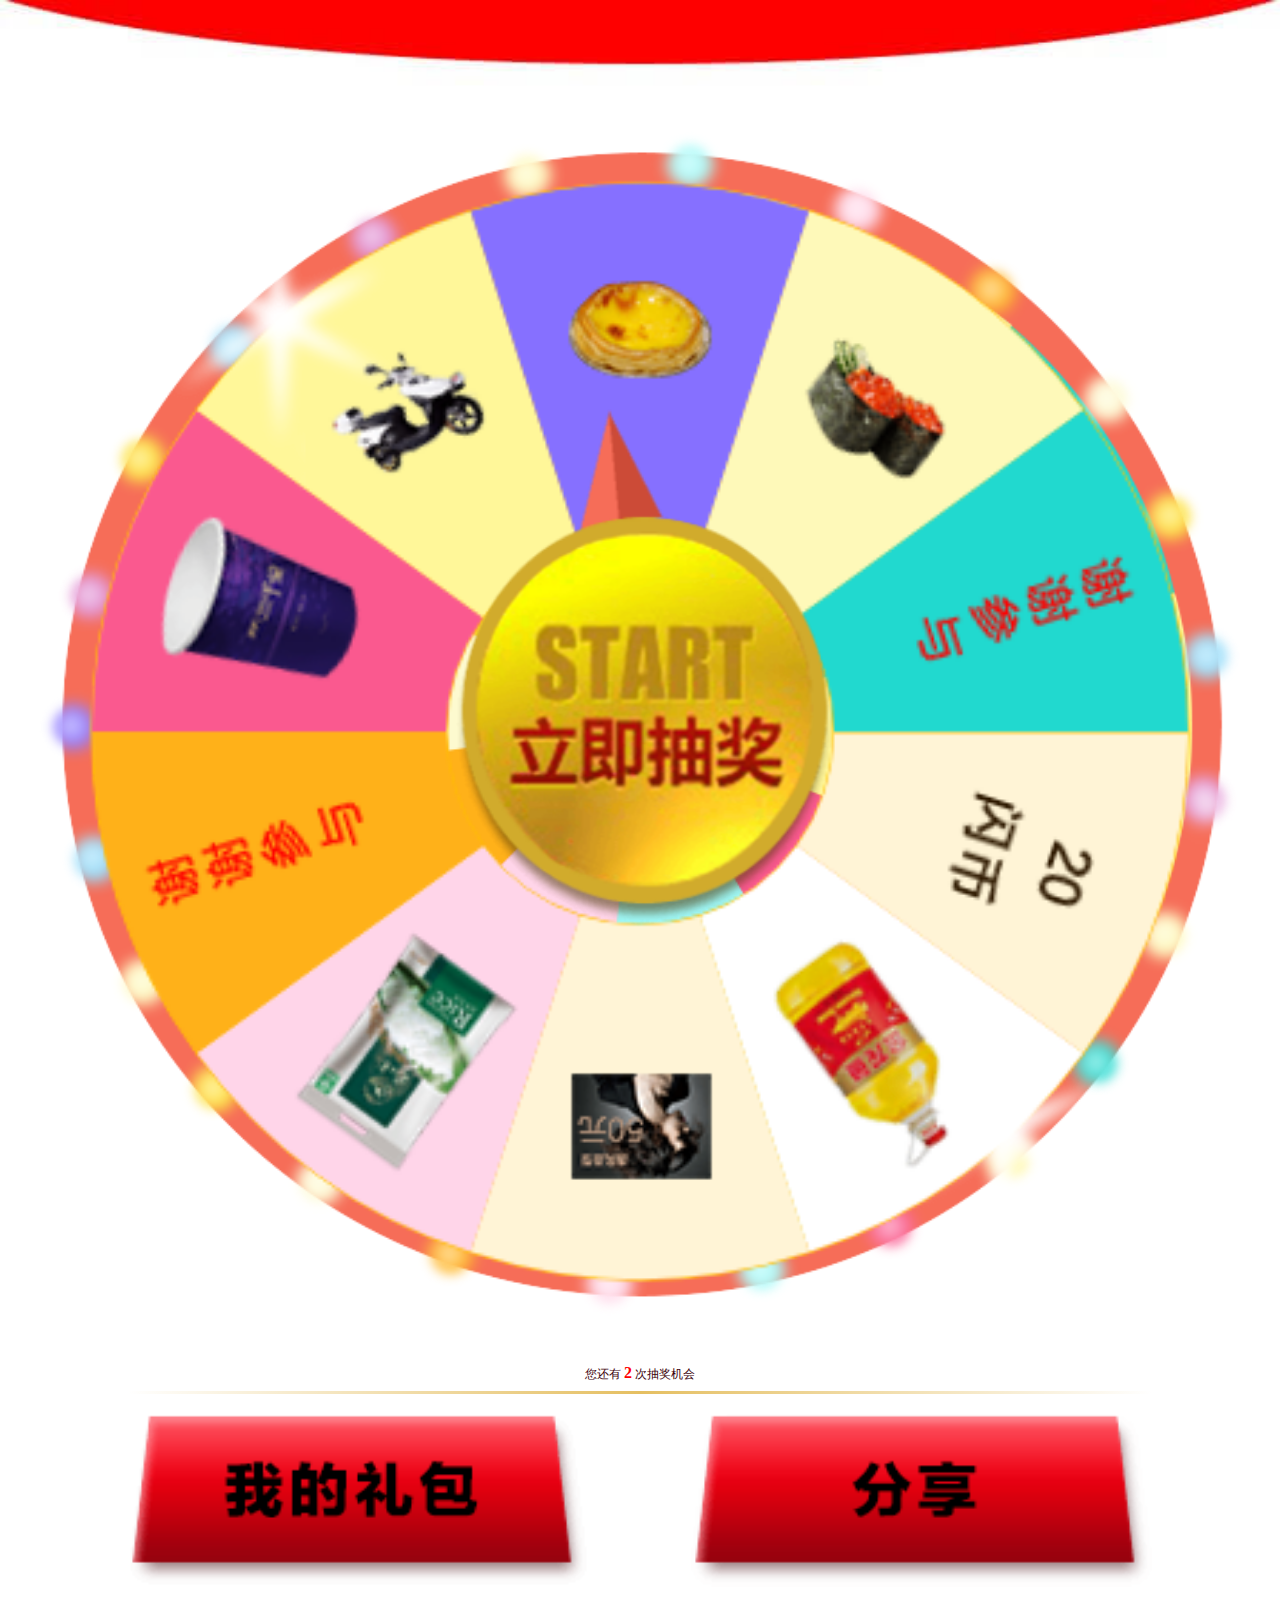
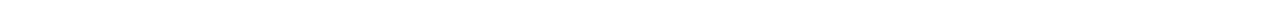
<file: lucky/page2.html>
<!DOCTYPE html>
<html>
<head>
<meta http-equiv="Content-Type" content="text/html; charset=utf-8" />
<meta http-equiv="X-UA-Compatible" content="IE=edge">
<meta name="viewport" content="width=device-width, initial-scale=1.0">
<title>流行前线</title>
<link href="css/mobile.css" rel="stylesheet" type="text/css">
<script type="text/javascript" src="js/jquery.js"></script>
<script type="text/javascript" src="js/jquery-rotate.js"></script>
<script type="text/javascript" src="js/page.js"></script>
</head>
<body style="overflow-x:hidden;">
    <img src="images/1.png" id="img1" style="display:none;" />
    <img src="images/2.png" id="img2" style="display:none;" />
    <img src="images/3.png" id="img3" style="display:none;" />  
    <img src="images/4.png" id="img4" style="display:none;" />  
    <img src="images/5.png" id="img5" style="display:none;" />            
    <img src="images/6.png" id="img6" style="display:none;" />  
    <img src="images/7.png" id="img7" style="display:none;" />
    <img src="images/8.png" id="img8" style="display:none;" />     
    <img src="images/thank.png" id="thank" style="display:none;" /> 
    <img src="images/page2-top.jpg"/>
	<div class="banner rel">
		<div class="turnplate" style="background-image:url(images/turnplate-bg.png);background-size:100% 100%;">
			<canvas class="item" id="wheelcanvas" width="422px" height="422px"></canvas>
			<img class="pointer" src="images/turnplate-pointer.png"/>
		</div>
					<img src="images/star2.png" class="banner-star1"/>
					<img src="images/star2.png" class="banner-star2"/>
	</div>
	<center>您还有  <span class="f-16 f-red f-bold">2</span> 次抽奖机会</center>
	<div class="shine"></div>
	<div class="page2-btn-box clear">
		<img src="images/btn3.png" class="per45 fl mygift-btn" />
		<img src="images/btn4.png" class="fr per45 share-btn"/>		
	</div>
	<!--分享弹出-->
	<div class="mask">
		<img src="images/share.png" class="share-friends"/>
	</div>
	<!--提示弹窗-->
		<div class="pop tip-pop">
		<img src="images/tip-title.png" class="mb20"/>
		<img src="images/close.png" class="close tip-close"/>
		<div class="pop-box">
			<p class="pb20">iPhone6或iPhone6s <br>
时尚电动车<br>
食用油、大米、便携纸杯<br>
逸风造型大礼包<br>
俊熙家紫菜包、泡芙密语蛋挞
以上礼品以礼券的方式进行展示并存<br>
放在“<span class="f-red">我的礼品</span>”里</p>
<center class="f-yellow f-bold f-14">所有奖项以卡劵形式呈现</center>
<center class="f-yellow f-bold f-14 pb20">10.1-10.3凭卡进行兑换</center>
		</div>
		</div>
		<!--二维码弹窗-->
		<div class="pop twocode-pop">
			<img src="images/close.png" class="close tip-close"/>			
			<div class="pop-yellow pt30 pb20">
				<img src="images/twocode.jpg" class="twocode"/>
				<center class="f-bold f-14 lh-30">长按二维码进入公众号<br>查看礼品详情
				</center>
			</div>
		</div>
		<!--礼品弹窗-->
		<div class="pop gift-pop">
			<img src="images/close.png" class="close tip-close"/>			
			<div class="pop-yellow pt30 pb20 pop-box">
				<img src="images/face1.png" class="twocode"/>
				<center class="f-bold f-14 lh-30" id="success-gift">恭喜您成功获得**礼品,<br>
电子兑换券已存入“<span class="f-14 f-bold f-red">我的礼包</span>”
				</center>
				<div class="rel">
				<img src="images/showtext1.png"/>
				<img src="images/star2.png" class="pop-star abs"/>
				</div>
			</div>
		</div>
		<!--失败弹窗-->
		<div class="pop fail-pop">
			<img src="images/close.png" class="close tip-close"/>			
			<div class="pop-yellow pt30 pb20 pop-box">
				<img src="images/face2.png" class="twocode"/>
				<center class="f-bold f-14 lh-30 mb30">手气不佳,你没有抽中任何奖品
				</center>
				<div class="rel pop-box">
				<img src="images/showtext2.png"/>
				<img src="images/star2.png" class="pop-star abs"/>
				</div>
			</div>
		</div>
	
</body>
</html>
</file>
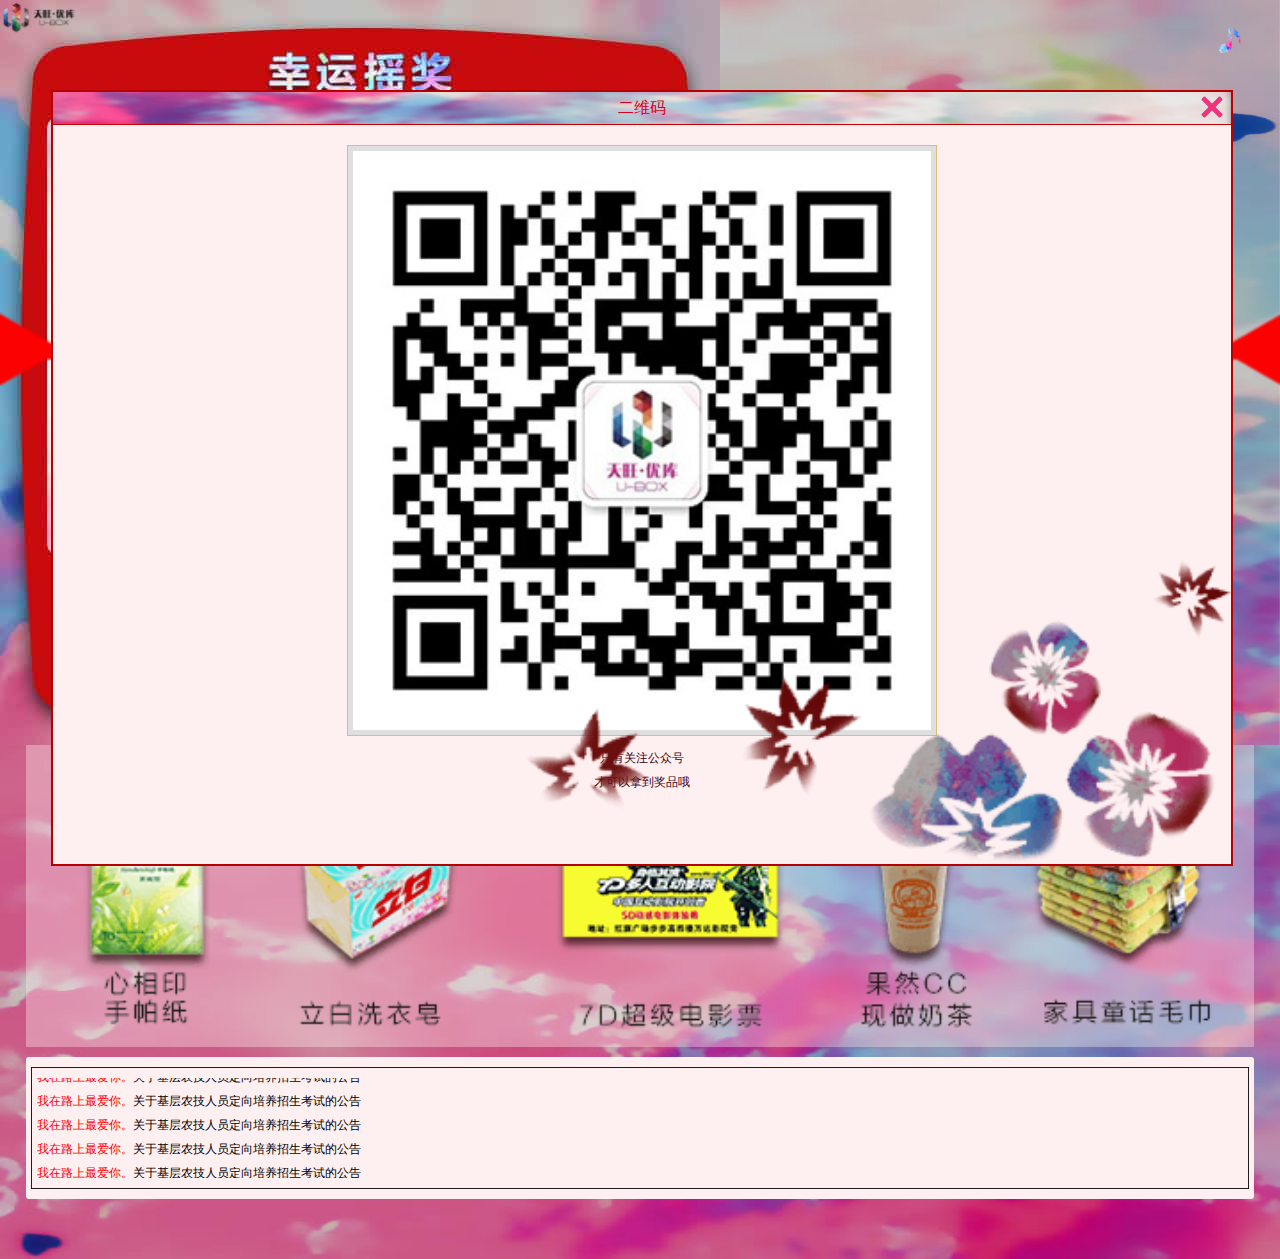
<file: tiger/page2.html>
<!DOCTYPE html>
<html>
	<head>
		<meta charset="UTF-8"/>
		<meta name="viewport" content="width=device-width,initial-scale=1,minimum-scale=1,maximum-scale=1,user-scalable=no" />   
        <meta http-equiv="Cache-Control" CONTENT="no-cache">
        <link rel="stylesheet" type="text/css" href="css/global.css"/>
		<title>摇奖</title>	
		<script src="load_lufylegend.js" type="text/javascript"></script>
		<script src="js/Reel.js" type="text/javascript"></script>
		<script src="js/Main.js" type="text/javascript"></script>
	</head>
	<script>	
    var device_width =document.documentElement.clientWidth;
    if(LGlobal.canTouch){
	LGlobal.stageScale = LStageScaleMode.EXACT_FIT;
    LSystem.screen(device_width/720);
        }
    </script>
	<body>
		<!--预加载-->
		<div id="loading-mask"></div>
		<div class="load4" id="loading">
		<div class="loader">Loading...</div>
        </div>
        <!--预加载-->
         <!--音乐-->
         <audio src="images/music.mp3" controls="controls" loop="loop" preload id="music1" autoplay="autoplay" hidden></audio>
         <div class="music-icon rotate"></div>
         <!--音乐-->	
		<div class="bg">
         	<img src="images/page2bg.jpg"/>
         </div>
         <img src="images/logo.png" class="page2-logo abs"/>
		<div id="mylegend" class="rel">loading……</div>
		<div class="page2-content">
			<div class="page2-inner">
				<img src="images/giftshow.png" class="mb10"/>
			<div class="pt10 white pb10 mb20 pl5 pr5 border-radius3">
				<div class="result-box clear pl5 pr5 pt10 pb10">
				<div class="txtMarquee-top">
			<div class="bd">
				<div class="listWrap">
					<ul class="list">
						<li class="first"><span class="f-red">我在路上最爱你。</span>关于基层农技人员定向培养招生考试的公告</li>
						<li><span class="f-red">我在路上最爱你。</span>关于基层农技人员定向培养招生考试的公告</li>
						<li><span class="f-red">我在路上最爱你。</span>关于基层农技人员定向培养招生考试的公告</li>
						<li><span class="f-red">我在路上最爱你。</span>关于基层农技人员定向培养招生考试的公告</li>
						<li><span class="f-red">我在路上最爱你。</span>关于基层农技人员定向培养招生考试的公告</li>						
					</ul>
				</div>

			</div>
		</div>				
			</div>
			</div>
			</div>
		</div>
		<!--二维码弹出-->
		<div class="pop twocode-pop" style="display: block;">
			<img src="images/close.png" class="abs close twocode-close"/>
			<h1 class="pop-title">二维码</h1>
			<div class="white rel pb40 pop-content">
				<img src="images/pop-bg.png" class="abs pop-bg"/>
				<div class="p10 mb20" style="z-index: 2;">
					
			<img src="images/twocode.jpg" class="twocode"/>
			<center class="f-bred2">只有关注公众号</center>
			<center class="f-bred2">才可以拿到奖品哦</center>			
			</div>
			</div>
		</div>
		<!--温馨提示弹出-->
		<div class="loading-mask" style="z-index:9; display: none;"></div>
		<div class="pop end-pop" style="display:none; z-index: 12;">
			<img src="images/close.png" class="abs close tip-close"/>
			<h1 class="pop-title">温馨提示</h1>
			<div class="white rel pop-content">
				<img src="images/pop-bg.png" class="abs pop-bg"/>
				<div class="p10 pb60 rel" style="z-index: 2; padding-bottom: 60px;">
					
			<img src="images/twocode.jpg" class="twocode"/>
			<center class="f-bred2">亲，今天次数用完了，明天再来吧。</center>
			<center class="f-bred2">(进入公众号>卡友尊宠>我的礼品菜单)</center>									
			<center class="f-bred2">长按二维码去看看“我的礼品”吧！</center>	
			</div>
			</div>
		</div>
		<!--奖品弹出-->
		<div class="pop score-pop">
			<img src="images/close.png" class="abs close score-close"/>
			<h1 class="pop-title">获得奖品</h1>
			<div class="white rel pb40 pop-content">
				<img src="images/pop-bg.png" class="abs pop-bg"/>
				<div class="p10">
			<img src="images/1.png" class="score"/>
			<center class="f-bred2">恭喜您！抽中心相印 手帕纸</center>
			<p class="confirm-btn twocode-btn">确认领取</p>
			</div>
			</div>
		</div>
		<!--未中奖弹出-->
		<div class="pop fail-pop">
			<img src="images/close.png" class="abs close score-close"/>
			<h1 class="pop-title">什么都没有</h1>
			<div class="white rel pb40 pop-content">
				<img src="images/pop-bg.png" class="abs pop-bg"/>
				<div class="p10">
			<img src="images/face1.png" class="face"/>
			<center class="f-bred2 mb40">别灰心!<br>
下一次肯定会有惊喜的！</center>
			</div>
			</div>
		</div>
		<!--分享弹出-->
		<div class="share-mask">
			<img src="images/share-top1.png" class="share-top1"/>
			<div class="share-top2 rel">
			    <img src="images/share-top2.png"/>
			    <img src="images/adorn1.png" class="abs adorn1"/>
			    <img src="images/adorn1.png" class="abs adorn2"/>
			</div>
		</div>
		<script src="js/jquery.js" type="text/javascript"></script>
		<script src="js/zepto.min.js" type="text/javascript" charset="utf-8"></script>
		<script src="js/jquery.SuperSlide.2.1.1.js" type="text/javascript" charset="utf-8"></script>
		<script type="text/javascript">
		$(function(){
			//预加载
				$("#loading-mask").hide();
			    $("#loading").hide();
		})
			$(window).load(function(){
				//播放/暂停音乐
				 $(".music-icon").on('tap', function(e){
	            var audio = document.getElementById('music1'); 
                if(audio!==null){             
                if(audio.paused){ audio.play();}
               else{audio.pause();} 
                }
	            $(this).toggleClass("rotate");
	            })	
		    //文字滚动
			$(".txtMarquee-top").slide({mainCell:".bd .listWrap",autoPlay:true,effect:"topMarquee",vis:1,interTime:50});
			//canvas高度
			$("#mylegend").height($("#mylegend_canvas").height());
			$("#mylegend").append("<img src='images/line.png' class='game-line abs'/>");
 			//打开二维码弹窗
            $(".twocode-btn").on('tap', function(e){
                $(".score-pop").hide(300);	
                $(".twocode-pop").show(300);	
             })
            //关闭二维码弹窗
            $(".close").on('tap', function(e){
                $(this).parents(".pop").slideUp(300);	
                $(".loading-mask").fadeOut(200);
             })
            //关闭奖品弹窗
            $(".score-close").on('tap', function(e){
                $(".score-pop").slideUp(300);	
             })
			//分享弹出
//			$(".mask").slideDown(300);
			//分享关闭
            $(".share-mask").on('tap', function(e){
            	$(this).hide();
            })
            //结束
            //$(".loading-mask").fadeIn(300);
            //$(".end-pop").slideDown(100);
			})
		</script>
	</body>
</html>
                                                                                                                                                                                                                                                                                                                                                                                                                                                                                                                                                                                                                                                                                                                                                                                                                                                                                                                                                                                                                                                                                                                                                                                                                                                                                                                                                                                                                                                                                                                                                                                                                                                                                                                                                                                                                                                                                                                                                                                                                                                                                                                                                                                                                                                                                                                                                                                                                                                                                                                                                                                                                                                                                                                                                                                                                                                                                                                                                                                                                                                                                                                                                                                                                                                                                                                                                                                                                                                                                                                                                                                                                                                                                                                                                                                                                                                                                                                                                                                                                                                                                                                                                                                                                                                                                                                                                                                                                                                                                                                                                                                                                                                                                                                                                                                                                                                                                                                                                                                                                                                                                                                                                                                                                                                                                                                                                                                                                                                                                                                                                                                                                                                                                                                                                                                                                                                                                                                                                                                                                                                                                                                                                                                                                                                                                                                                                                                                                                                                                                                                                                                                                                                                                                                                                                                                                                                                                                                                                                                                                                                                                            
</file>
<file: deniss/css/mobile.css>
*{margin: 0; padding: 0; font-size: 12px; line-height:24px; color: #ffdf9c;
 -webkit-tap-highlight-color:transparent; -webkit-appearance:none; }
body{background-color: #371e00;}
body::-webkit-scrollbar{width: 0px;}
textarea::-webkit-scrollbar{width: 0px;}
div::-webkit-scrollbar{width:0px;}
a:focus,input:focus,div:focus{-webkit-tap-highlight-color:rgba(0,0,0,0);}
img{display: block; border: none 0; width: 100%;}
input,textarea{border: 0 none; display: block;}
input[type=search] { -webkit-appearance: none; }
.d-block{display: block;}
.d-none{display: none;}
.v-none{visibility: hidden;}
/*文字和li重置*/
h1,h2,h3,h4,h5,h6{font-weight: normal;}
a{text-decoration: none;}
li{list-style: none;}
/*浮动和定位*/
.fl{float: left;}
.fr{float: right;}
.clear:before,.clear:after {content:"";display:table;}
.clear:after {clear:both;overflow:hidden;}
.clear {zoom:1;}
.rel{position: relative;}
.abs{position: absolute;}
/*字体大小*/
.f-14{font-size: 14px;}
.f-16{font-size: 16px;}
.f-18{font-size: 18px;}
.f-20{font-size: 20px;}
.f-30{font-size: 30px;}
/*字体颜色和样式*/
.f-black{color: #000;}
.f-white{color: #fff;}
.f-bold{font-weight: bold;}
.f-underline{text-decoration: underline;}
.lh-24{line-height: 24px;}
.lh-30{line-height: 30px;}
.lh-50{line-height: 50px;}
.t-center{text-align: center;}
.t-right{text-align: right;}
.t-just{text-align:justify;}
.t-over2{display:-webkit-box;overflow:hidden;text-overflow:ellipsis;word-wrap:break-word;white-space:normal!important;-webkit-line-clamp:2;-webkit-box-orient:vertical;}
.t-over1{white-space:nowrap;text-overflow:ellipsis; overflow:hidden;}
/*间距*/
.mb5{margin-bottom: 5px;}
.mb10{margin-bottom: 10px;}
.mb20{margin-bottom: 20px;}
.mb30{margin-bottom: 30px;}
.mb40{margin-bottom: 40px !important;}
.mb50{margin-bottom: 50px;}
.mb60{margin-bottom: 60px;}
.mb100{margin-bottom: 100px;}
.ml5{margin-left: 5px;}
.ml10{margin-left: 10px;}
.ml20{margin-left: 20px;}
.mr10{margin-right: 10px;}
.mr20{margin-right: 20px;}
.pb5{padding-bottom: 5px;}
.pb15{padding-bottom: 15px;}
.pb20{padding-bottom: 20px;}
.pt10{padding-top: 10px;}
.pt30{padding-top: 30px;}
.pl10{padding-left: 10px;}
.p5{padding: 5px;}
.p10{padding: 10px;}
/*边框*/
.bb-black{border-bottom: 1px solid #04190e;}
.bd-black{border: 1px solid #004333;}
/*背景色*/
.green{background-color: #e0f4f7;}
/*宽度百分比*/
.per20{width: 20%;}
.per30{width: 30%;}
.per40{width: 40%;}
.per80{width: 80%;}
/*间距百分比*/
.mr-per12{margin-right: 12%;}
/*字体*/
@font-face {font-family: "iconfont";
  src: url('../font/iconfont.ttf') format('truetype'), 
  url('../font/iconfont.svg#iconfont') format('svg'); 
}
.iconfont {
  font-family:"iconfont" !important;
  font-size:24px;
  font-style:normal;
  -webkit-font-smoothing: antialiased;
  -webkit-text-stroke-width: 0.2px;
}
.icon-xxx:before { content: "\e600"; }
/*文档内的统一样式*/
/*预加载*/
#loading-mask{width: 100%; height: 100%; background-color:rgba(0,0,0,.7); position: fixed; left: 0; top: 0; z-index:100;}
.load4{top: 34%; position: absolute; left:48% ;}
.load4 .loader {
  font-size: 6%;margin: 5em auto;width: 1em;height: 1em;border-radius: 50%;position: relative;text-indent: -9999em;
  -webkit-animation: load4 1.3s infinite linear;
  animation: load4 1.3s infinite linear;-webkit-transform: translateZ(0);transform: translateZ(0);}
@-webkit-keyframes load4 {
  0%,100% {box-shadow: 0em -3em 0em 0.2em #ffffff, 2em -2em 0 0em #ffffff, 3em 0em 0 -0.5em #ffffff, 2em 2em 0 -0.5em #ffffff, 0em 3em 0 -0.5em #ffffff, -2em 2em 0 -0.5em #ffffff, -3em 0em 0 -0.5em #ffffff, -2em -2em 0 0em #ffffff;}
  12.5% {box-shadow: 0em -3em 0em 0em #ffffff, 2em -2em 0 0.2em #ffffff, 3em 0em 0 0em #ffffff, 2em 2em 0 -0.5em #ffffff, 0em 3em 0 -0.5em #ffffff, -2em 2em 0 -0.5em #ffffff, -3em 0em 0 -0.5em #ffffff, -2em -2em 0 -0.5em #ffffff;}
  25% {box-shadow: 0em -3em 0em -0.5em #ffffff, 2em -2em 0 0em #ffffff, 3em 0em 0 0.2em #ffffff, 2em 2em 0 0em #ffffff, 0em 3em 0 -0.5em #ffffff, -2em 2em 0 -0.5em #ffffff, -3em 0em 0 -0.5em #ffffff, -2em -2em 0 -0.5em #ffffff;}
  37.5% {box-shadow: 0em -3em 0em -0.5em #ffffff, 2em -2em 0 -0.5em #ffffff, 3em 0em 0 0em #ffffff, 2em 2em 0 0.2em #ffffff, 0em 3em 0 0em #ffffff, -2em 2em 0 -0.5em #ffffff, -3em 0em 0 -0.5em #ffffff, -2em -2em 0 -0.5em #ffffff;}
  50% {box-shadow: 0em -3em 0em -0.5em #ffffff, 2em -2em 0 -0.5em #ffffff, 3em 0em 0 -0.5em #ffffff, 2em 2em 0 0em #ffffff, 0em 3em 0 0.2em #ffffff, -2em 2em 0 0em #ffffff, -3em 0em 0 -0.5em #ffffff, -2em -2em 0 -0.5em #ffffff;}
  62.5% {box-shadow: 0em -3em 0em -0.5em #ffffff, 2em -2em 0 -0.5em #ffffff, 3em 0em 0 -0.5em #ffffff, 2em 2em 0 -0.5em #ffffff, 0em 3em 0 0em #ffffff, -2em 2em 0 0.2em #ffffff, -3em 0em 0 0em #ffffff, -2em -2em 0 -0.5em #ffffff;}
  75% {box-shadow: 0em -3em 0em -0.5em #ffffff, 2em -2em 0 -0.5em #ffffff, 3em 0em 0 -0.5em #ffffff, 2em 2em 0 -0.5em #ffffff, 0em 3em 0 -0.5em #ffffff, -2em 2em 0 0em #ffffff, -3em 0em 0 0.2em #ffffff, -2em -2em 0 0em #ffffff;}
  87.5% { box-shadow: 0em -3em 0em 0em #ffffff, 2em -2em 0 -0.5em #ffffff, 3em 0em 0 -0.5em #ffffff, 2em 2em 0 -0.5em #ffffff, 0em 3em 0 -0.5em #ffffff, -2em 2em 0 0em #ffffff, -3em 0em 0 0em #ffffff, -2em -2em 0 0.2em #ffffff;}
}
@keyframes load4 {
  0%,100% { box-shadow: 0em -3em 0em 0.2em #ffffff, 2em -2em 0 0em #ffffff, 3em 0em 0 -0.5em #ffffff, 2em 2em 0 -0.5em #ffffff, 0em 3em 0 -0.5em #ffffff, -2em 2em 0 -0.5em #ffffff, -3em 0em 0 -0.5em #ffffff, -2em -2em 0 0em #ffffff; }
  12.5% {box-shadow: 0em -3em 0em 0em #ffffff, 2em -2em 0 0.2em #ffffff, 3em 0em 0 0em #ffffff, 2em 2em 0 -0.5em #ffffff, 0em 3em 0 -0.5em #ffffff, -2em 2em 0 -0.5em #ffffff, -3em 0em 0 -0.5em #ffffff, -2em -2em 0 -0.5em #ffffff; }
  25% {box-shadow: 0em -3em 0em -0.5em #ffffff, 2em -2em 0 0em #ffffff, 3em 0em 0 0.2em #ffffff, 2em 2em 0 0em #ffffff, 0em 3em 0 -0.5em #ffffff, -2em 2em 0 -0.5em #ffffff, -3em 0em 0 -0.5em #ffffff, -2em -2em 0 -0.5em #ffffff;}
  37.5% {box-shadow: 0em -3em 0em -0.5em #ffffff, 2em -2em 0 -0.5em #ffffff, 3em 0em 0 0em #ffffff, 2em 2em 0 0.2em #ffffff, 0em 3em 0 0em #ffffff, -2em 2em 0 -0.5em #ffffff, -3em 0em 0 -0.5em #ffffff, -2em -2em 0 -0.5em #ffffff; }
  50% {box-shadow: 0em -3em 0em -0.5em #ffffff, 2em -2em 0 -0.5em #ffffff, 3em 0em 0 -0.5em #ffffff, 2em 2em 0 0em #ffffff, 0em 3em 0 0.2em #ffffff, -2em 2em 0 0em #ffffff, -3em 0em 0 -0.5em #ffffff, -2em -2em 0 -0.5em #ffffff;}
  62.5% {box-shadow: 0em -3em 0em -0.5em #ffffff, 2em -2em 0 -0.5em #ffffff, 3em 0em 0 -0.5em #ffffff, 2em 2em 0 -0.5em #ffffff, 0em 3em 0 0em #ffffff, -2em 2em 0 0.2em #ffffff, -3em 0em 0 0em #ffffff, -2em -2em 0 -0.5em #ffffff;}
  75% {box-shadow: 0em -3em 0em -0.5em #ffffff, 2em -2em 0 -0.5em #ffffff, 3em 0em 0 -0.5em #ffffff, 2em 2em 0 -0.5em #ffffff, 0em 3em 0 -0.5em #ffffff, -2em 2em 0 0em #ffffff, -3em 0em 0 0.2em #ffffff, -2em -2em 0 0em #ffffff;}
  87.5% {box-shadow: 0em -3em 0em 0em #ffffff, 2em -2em 0 -0.5em #ffffff, 3em 0em 0 -0.5em #ffffff, 2em 2em 0 -0.5em #ffffff, 0em 3em 0 -0.5em #ffffff, -2em 2em 0 0em #ffffff, -3em 0em 0 0em #ffffff, -2em -2em 0 0.2em #ffffff;}
}
/*音乐*/
@-webkit-keyframes rotate{
	from{}
	to{-webkit-transform: rotate(360deg);}
}
@keyframes rotate{
	from{}
	to{transform: rotate(360deg);}
}
.music-icon{ width: 26px; height: 26px; position: absolute; top: 3%; right: 3%; z-index: 250; background-image: url(../images/music.png); background-position: 0 0;}
.music-shift{background-position: 0px -30px;}
.rotate{animation: rotate 2s infinite linear; -webkit-animation: rotate 2s infinite linear;}
/*正文*/
.header-img{width: 50px; height: 50px; border-radius: 50%; -webkit-border-radius: 50%;}
.fix-top{position: fixed;top: 0; left: 0; width: 100%; z-index: 5;}
.fix-bottom{position: fixed; bottom: 0; left: 0; width: 100%;}
.mask{width: 100%; height: 100%; background-color:rgba(0,0,0,.5); position: fixed; left: 0; top: 0; z-index:80; display: none;}
.zoominup{animation: zoomInUp 1s .1s forwards; -webkit-animation: zoomInUp 1s .1s forwards;}
.share-friends{width: 60%; top: 3%;right: 5%; z-index: 120; opacity: 0; display: none; }
.pop{width: 90%; position: fixed; z-index: 100; left: 5%; top: 19%;display: none;border-bottom-right-radius: 4px; -webkit-border-bottom-right-radius: 4px; border-bottom-left-radius: 4px; -webkit-border-bottom-left-radius: 4px;  }
.pop-title{line-height: 36px; font-size: 16px; background-color: #8f0111;border-top-left-radius: 4px; -webkit-border-top-left-radius: 4px; border-top-right-radius: 4px; -webkit-border-top-right-radius: 4px;}
.pop-box{width: 94%; margin:0 auto; padding: 10px 0;}
.close{width:20px; right: 5px; position: absolute; z-index: 2; top: 8px;}
.twocode{width: 40%; margin: 10px auto;}
.page-bottom-box{width: 80%; position: fixed; bottom: 15%; left: 10%; z-index: 100;}
.text-95{width: 95%;}
.white{background-color: #fff;}
.border-bottom4{border-bottom-right-radius: 4px; -webkit-border-bottom-right-radius: 4px; border-bottom-left-radius: 4px; -webkit-border-bottom-left-radius: 4px; }
/*start*/
@-webkit-keyframes flash {
  0%, 50%, 100% {opacity: 1;}

  25%, 75% { opacity: 0;}
}

@keyframes flash {
  0%, 50%, 100% {opacity: 1;}

  25%, 75% {opacity: 0;}
}
@-webkit-keyframes zoomInDown {
  0% {
    opacity: 0;
    -webkit-transform: scale3d(.1, .1, .1) translate3d(0, -500px, 0);
    -webkit-animation-timing-function: cubic-bezier(0.550, 0.055, 0.675, 0.190);
  }

  60% {
    opacity: 1;
    -webkit-transform: scale3d(.475, .475, .475) translate3d(0, 60px, 0);
    -webkit-animation-timing-function: cubic-bezier(0.175, 0.885, 0.320, 1);
  }
   100%{opacity: 1;}
}

@keyframes zoomInDown {
  0% {
    opacity: 0;
    transform: scale3d(.1, .1, .1) translate3d(0, -500px, 0);
    animation-timing-function: cubic-bezier(0.550, 0.055, 0.675, 0.190);
  }

  60% {
    opacity: 1;
    transform: scale3d(.475, .475, .475) translate3d(0, 60px, 0);
    animation-timing-function: cubic-bezier(0.175, 0.885, 0.320, 1);
  }
  100%{opacity: 1;}
}
@-webkit-keyframes rubberBand {
  0% {
    -webkit-transform: scale3d(1, 1, 1);
    transform: scale3d(1, 1, 1);
  }

  30% {
    -webkit-transform: scale3d(1.25, 0.75, 1);
    transform: scale3d(1.25, 0.75, 1);
  }

  40% {
    -webkit-transform: scale3d(0.75, 1.25, 1);
    transform: scale3d(0.75, 1.25, 1);
  }

  50% {
    -webkit-transform: scale3d(1.15, 0.85, 1);
    transform: scale3d(1.15, 0.85, 1);
  }

  65% {
    -webkit-transform: scale3d(.95, 1.05, 1);
    transform: scale3d(.95, 1.05, 1);
  }

  75% {
    -webkit-transform: scale3d(1.05, .95, 1);
    transform: scale3d(1.05, .95, 1);
  }

  100% {
    -webkit-transform: scale3d(1, 1, 1); opacity: 1;
  }
}

@keyframes rubberBand {
  0% {
    transform: scale3d(1, 1, 1);
  }

  30% {
    transform: scale3d(1.25, 0.75, 1);
  }

  40% {
    transform: scale3d(0.75, 1.25, 1);
  }

  50% {
    transform: scale3d(1.15, 0.85, 1);
  }

  65% {
    transform: scale3d(.95, 1.05, 1);
  }

  75% {
    transform: scale3d(1.05, .95, 1);
  }

  100% {
    transform: scale3d(1, 1, 1); opacity: 1;
  }
}
@-webkit-keyframes bg1{
	from{}
	to{background-image: url(../images/index-btnbg2.png);}
}
@keyframes bg1{
	from{}
		to{background-image: url(../images/index-btnbg2.png);}
}
@-webkit-keyframes zoomInUp {
  0% {
    opacity: 0;
    -webkit-transform: scale3d(.1, .1, .1) translate3d(0, 500px, 0);
    -webkit-animation-timing-function: cubic-bezier(0.550, 0.055, 0.675, 0.190);
  }

  60% {
    opacity: 1;
    -webkit-transform: scale3d(.475, .475, .475) translate3d(0, -60px, 0);
    -webkit-animation-timing-function: cubic-bezier(0.175, 0.885, 0.320, 1);
  }
    100%{opacity: 1;}
}

@keyframes zoomInUp {
  0% {
    opacity: 0;
    transform: scale3d(.1, .1, .1) translate3d(0, 500px, 0);
    animation-timing-function: cubic-bezier(0.550, 0.055, 0.675, 0.190);
  }

  60% {
    opacity: 1;
    transform: scale3d(.475, .475, .475) translate3d(0, -60px, 0);
    animation-timing-function: cubic-bezier(0.175, 0.885, 0.320, 1);
  }
    100%{opacity: 1;}
}
@-webkit-keyframes zoomOutUp {
  40% {
    opacity: 1;
    -webkit-transform: scale3d(.475, .475, .475) translate3d(0, 60px, 0);
    transform: scale3d(.475, .475, .475) translate3d(0, 60px, 0);
    -webkit-animation-timing-function: cubic-bezier(0.550, 0.055, 0.675, 0.190);
    animation-timing-function: cubic-bezier(0.550, 0.055, 0.675, 0.190);
  }

  100% {
    opacity: 0;
    -webkit-transform: scale3d(.1, .1, .1) translate3d(0, -2000px, 0);
    transform: scale3d(.1, .1, .1) translate3d(0, -2000px, 0);
    -webkit-transform-origin: center bottom;
    transform-origin: center bottom;
    -webkit-animation-timing-function: cubic-bezier(0.175, 0.885, 0.320, 1);
    animation-timing-function: cubic-bezier(0.175, 0.885, 0.320, 1);
  }
}

@keyframes zoomOutUp {
  40% {
    opacity: 1;
    -webkit-transform: scale3d(.475, .475, .475) translate3d(0, 60px, 0);
    transform: scale3d(.475, .475, .475) translate3d(0, 60px, 0);
    -webkit-animation-timing-function: cubic-bezier(0.550, 0.055, 0.675, 0.190);
    animation-timing-function: cubic-bezier(0.550, 0.055, 0.675, 0.190);
  }

  100% {
    opacity: 0;
    -webkit-transform: scale3d(.1, .1, .1) translate3d(0, -2000px, 0);
    transform: scale3d(.1, .1, .1) translate3d(0, -2000px, 0);
    -webkit-transform-origin: center bottom;
    transform-origin: center bottom;
    -webkit-animation-timing-function: cubic-bezier(0.175, 0.885, 0.320, 1);
    animation-timing-function: cubic-bezier(0.175, 0.885, 0.320, 1);
  }
}
@-webkit-keyframes fadeInUp {
  0% {
    -webkit-transform: translate3d(0, 40%, 0);
  }

  100% {
    -webkit-transform: none;
  }
}

@keyframes fadeInUp {
  0% {
    transform: translate3d(0, 40%, 0);
  }

  100% {
    transform: none;
  }
}
@keyframes fadeInUp {
  0% {
    transform: translate3d(0, 40%, 0);
  }

  100% {
    transform: none;
  }
}
@-webkit-keyframes fadeOutUp {
  0% {
  }
   20%{opacity: .5;   -webkit-transform: translate3d(0, -150%, 0);}
  100% {
  	opacity: 0;

  }
}

@keyframes fadeOutUp {
  0% {
  }
20%{opacity: .5;    transform: translate3d(0, -150%, 0);}
  100% {
  	opacity: 0;
  }
}
@-webkit-keyframes zoomIn {
  0% {
    opacity: 0;
    -webkit-transform: scale3d(.3, .3, .3);
    transform: scale3d(.3, .3, .3);
  }

  50% {
    opacity: 1;
  }
    100%{opacity: 1;}
}

@keyframes zoomIn {
  0% {
    opacity: 0;
    -webkit-transform: scale3d(.3, .3, .3);
    transform: scale3d(.3, .3, .3);
  }

  50% {
    opacity: 1;
  }
  100%{opacity: 1;}
}

@-webkit-keyframes tada {
  0% {
    -webkit-transform: scale3d(1, 1, 1);
    transform: scale3d(1, 1, 1);
  }

  10%, 20% {
    -webkit-transform: scale3d(.9, .9, .9) rotate3d(0, 0, 1, -3deg);
  }

  30%, 50%, 70%, 90% {
    -webkit-transform: scale3d(1.1, 1.1, 1.1) rotate3d(0, 0, 1, 3deg);
  }

  40%, 60%, 80% {
    -webkit-transform: scale3d(1.1, 1.1, 1.1) rotate3d(0, 0, 1, -3deg);
  }

  100% {
    -webkit-transform: scale3d(1, 1, 1);
  }
}

@keyframes tada {
  0% {
    transform: scale3d(1, 1, 1);
  }

  10%, 20% {
    transform: scale3d(.9, .9, .9) rotate3d(0, 0, 1, -3deg);
  }

  30%, 50%, 70%, 90% {
    transform: scale3d(1.1, 1.1, 1.1) rotate3d(0, 0, 1, 3deg);
  }

  40%, 60%, 80% {
    transform: scale3d(1.1, 1.1, 1.1) rotate3d(0, 0, 1, -3deg);
  }

  100% {
    transform: scale3d(1, 1, 1); 
  }
}
@-webkit-keyframes bounceInUp {
  0%, 60%, 75%, 90%, 100% {
    -webkit-animation-timing-function: cubic-bezier(0.215, 0.610, 0.355, 1.000);
  }

  0% {
    opacity: 0;
    -webkit-transform: translate3d(0, 3000px, 0);
  }

  60% {
    opacity: 1;
    -webkit-transform: translate3d(0, -20px, 0);
  }

  75% {
    -webkit-transform: translate3d(0, 10px, 0);
  }

  90% {
    -webkit-transform: translate3d(0, -5px, 0);
  }

  100% {
    -webkit-transform: translate3d(0, 0, 0); opacity: 1;
  }
}

@keyframes bounceInUp {
  0%, 60%, 75%, 90%, 100% {
    animation-timing-function: cubic-bezier(0.215, 0.610, 0.355, 1.000);
  }

  0% {
    opacity: 0;
    transform: translate3d(0, 3000px, 0);
  }

  60% {
    opacity: 1;
    transform: translate3d(0, -20px, 0);
  }

  75% {
    transform: translate3d(0, 10px, 0);
  }

  90% {
    transform: translate3d(0, -5px, 0);
  }

  100% {
    transform: translate3d(0, 0, 0); opacity: 1;
  }
}
.per25{width: 25%;}
.per50{width: 50%;}

.index-adorn1{width: 95%;left: 5%; opacity: 0; top: 2.23rem; animation: zoomInDown 1.2s .8s forwards; -webkit-animation: zoomInDown 1.2s .8s forwards; }
.index-color1{ width:2.86rem; animation: flash .8s 4.2s infinite; -webkit-animation: flash .8s 4.2s infinite; opacity: 0; z-index: 6; left: 0.8rem; top: 3.12rem;}
.index-color2{animation: flash 1.5s 4s infinite; -webkit-animation: flash 1.5s 4s infinite;
 opacity: 0; z-index: 6;right: 0.3rem; top: 5.04rem; width:1.92rem;}
.index-adorn1-1{width: 90%;left: 8%; top:2.3rem; opacity: 0; -webkit-animation: flash .6s 1s infinite;animation: flash .6s 1s infinite; z-index: 3; top: 20%; }
.index-adorn1-2{width: 100%;top:2%; opacity: 0; -webkit-animation: flash 3.8s 1s infinite;animation: flash 3.8s 1s infinite; z-index: 4;  }
.index-title{ top: 1.7rem; width: 5.15rem; left: 1.05rem; z-index: 5; opacity: 0; animation: zoomIn 1.2s 2s forwards,tada 1.2s 3.2s forwards; -webkit-animation: zoomIn 1.2s 2s forwards,tada 1.2s 3.2s forwards;}
.index-light{ top: 3.7rem; width: 18%; left: 3rem; z-index: 6; opacity: 0; animation: flash 1s 3.5s  infinite; -webkit-animation: flash 1s 3.5s infinite;}

.index-btn-box{width: 40%; position: fixed; bottom: 8%; left: 30%; z-index: 6; opacity: 0; animation: bounceInUp 1s 4s forwards; -webkit-animation: bounceInUp 1s 4s forwards; }
.f-yellow{color: #fff6a9;}
.tip-pop{top: 10%;}
.page2-logo{width: 40%; margin: 10px auto;}
.f-red{color: #e40000;}
.clockbox{}
.block2{height: 24px; width: auto; margin:0 5px 0 37%;}
.f-gray{color: #690004;}
.redbag-box{width: 80%; margin: 20px auto; z-index: 4;}
.pop *{ color: #333;}
.screen-txt{z-index: 110; top: 30%; left: 30%; width: 40%;}
@media only screen and (max-height: 480px) {
	.tip-pop{top: 10%; }
	.tip-box{height: 320px; overflow-y: auto;}
	
}
@media only screen and (max-height: 568px) {
	.btn1{width: 70%;font-size: 14px;}
	.index-adorn1{width: 90%; margin-left: 10%;}
	.index-bottom{bottom: -5%;}
}
</file>
<file: love/css/mobile.css>
*{margin: 0; padding: 0; font-size: 12px; line-height:24px;
 -webkit-tap-highlight-color:transparent; -webkit-appearance:none; }
body{background-color: #feffff;}
a, img {   -webkit-touch-callout: none; }
body{-webkit-overflow-scrolling:touch;}

body::-webkit-scrollbar{width: 0px;}
textarea::-webkit-scrollbar{width: 0px;}
div::-webkit-scrollbar{width:0px;}
img{display: block; border: none 0; width: 100%;}
input,textarea{border: 0 none; display: block;}
input[type=search] { -webkit-appearance: none; }
::-webkit-search-cancel-button { -webkit-appearance: none; }
::-webkit-search-results-button { -webkit-appearance: none; }
.d-block{display: block;}
.d-none{display: none;}
.v-none{visibility: hidden;}
/*文字和li重置*/
h1,h2,h3,h4,h5,h6{font-weight: normal;}
a{text-decoration: none;}
li{list-style: none;}
/*浮动和定位*/
.fl{float: left;}
.fr{float: right;}
.clear:before,.clear:after {content:"";display:table;}
.clear:after {clear:both;overflow:hidden;}
.clear {zoom:1;}
.rel{position: relative;}
.abs{position: absolute;}
/*字体大小*/
.f-14{font-size: 14px;}
.f-16{font-size: 16px;}
.f-18{font-size: 18px;}
.f-20{font-size: 20px;}
.f-30{font-size: 30px;}
/*字体颜色和样式*/
.f-black{color: #000;}
.f-white{color: #fff;}
.f-bold{font-weight: bold;}
.f-underline{text-decoration: underline;}
.lh-24{line-height: 24px;}
.lh-30{line-height: 30px;}
.lh-50{line-height: 50px;}
.t-center{text-align: center;}
.t-right{text-align: right;}
.t-just{text-align:justify;}
.t-over2{display:-webkit-box;overflow:hidden;text-overflow:ellipsis;word-wrap:break-word;white-space:normal!important;-webkit-line-clamp:2;-webkit-box-orient:vertical;}
.t-over1{white-space:nowrap;text-overflow:ellipsis; overflow:hidden;}
/*间距*/
.mb5{margin-bottom: 5px;}
.mb10{margin-bottom: 10px;}
.mb20{margin-bottom: 20px;}
.mb30{margin-bottom: 30px;}
.mb40{margin-bottom: 40px !important;}
.mb50{margin-bottom: 50px;}
.mb60{margin-bottom: 60px;}
.mb100{margin-bottom: 100px;}
.ml5{margin-left: 5px;}
.ml10{margin-left: 10px;}
.ml20{margin-left: 20px;}
.mr10{margin-right: 10px;}
.mr20{margin-right: 20px;}
.pb5{padding-bottom: 5px;}
.pb15{padding-bottom: 15px;}
.pb20{padding-bottom: 20px;}
.pt10{padding-top: 10px;}
.pt30{padding-top: 30px;}
.pl10{padding-left: 10px;}
.p5{padding: 5px;}
.p10{padding: 10px;}
/*边框*/
.bb-black{border-bottom: 1px solid #04190e;}
.bd-black{border: 1px solid #004333;}
/*背景色*/
.green{background-color: #e0f4f7;}
/*宽度百分比*/
.per30{width: 30%;}
.per40{width: 40%;}
.per36{width: 36%;}
.per80{width: 80%;}
/*间距百分比*/
.mr-per12{margin-right: 12%;}
/*字体*/
@font-face {font-family: "iconfont";
  src: url('../font/iconfont.ttf') format('truetype'), 
  url('../font/iconfont.svg#iconfont') format('svg'); 
}
.iconfont {
  font-family:"iconfont" !important;
  font-size:24px;
  font-style:normal;
  -webkit-font-smoothing: antialiased;
  -webkit-text-stroke-width: 0.2px;
}
.icon-xxx:before { content: "\e600"; }
/*文档内的统一样式*/
/*预加载*/
.loading-box{width: 100%; height: 100%; background-color: #000; opacity: .69; position: fixed; left: 0; top: 0; z-index:99999;}
.loading-spinner{width: 90px; height: 90px;position: absolute; left: 50%; top: 50%;transform: translate(-50%,-50%); -webkit-transform: translate(-50%,-50%); }
.double-bounce1, .double-bounce2 {
  width: 100%; height: 100%;
  border-radius: 50%;background-color: #ff6484; opacity: 0.6;position: absolute; top: 0;left: 0;
  -webkit-animation: bounce 2.4s infinite ease-in-out;animation: bounce 2.4s infinite ease-in-out;}
 
.double-bounce2 {
  -webkit-animation-delay: -1s;
  animation-delay: -1s;
}
 
@-webkit-keyframes bounce {
  0%, 100% { -webkit-transform: scale(0.0) }
  50% { -webkit-transform: scale(1.0) }
}
 
@keyframes bounce {
  0%, 100% {
    transform: scale(0.0);
    -webkit-transform: scale(0.0);
  } 50% {
    transform: scale(1.0);
    -webkit-transform: scale(1.0);
  }
}
/*音乐*/
@-webkit-keyframes rotate{
	from{}
	to{-webkit-transform: rotate(360deg);}
}
@keyframes rotate{
	from{}
	to{transform: rotate(360deg);}
}
.music-icon{ width: 26px; height: 26px; position: absolute; top: 3%; right: 3%; z-index: 90; background-image: url(../images/music.png); background-position: 0 0;}
.music-shift{background-position: 0px -30px;}
.rotate{animation: rotate 2s infinite linear; -webkit-animation: rotate 2s infinite linear;}
/*音乐*/
/*global swiper*/
.swiper-container {width: 100%; height: 100%;background:#000;}  

.swiper-slide{
	width:100%;
	height:100%;
	background:#000;

}
.swiper-slide1.swiper-slide-active .swiper-pagination{display: none;}
.swiper-pagination{top: 20%; right: 10px; z-index: 12;}
.swiper-pagination-bullet {
width: 8px;
height: 8px; background-color: #fff; border-radius: 50%; -webkit-border-radius: 50%; display: block; margin-bottom: 8px; z-index: 100; opacity: .2;
}
.swiper-pagination-bullet-active {
opacity: 1;
}
.ani{position:absolute;}
/*global swiper*/
/*正文*/
.bg{width: 100%; height: 100%;position: fixed; top:0; left: 0; z-index: -1;}
.bg img{height: 100%;}
.header-img{width: 50px; height: 50px; border-radius: 50%; -webkit-border-radius: 50%;}
.fix-top{position: fixed;top: 0; left: 0; width: 100%; z-index: 5;}
.fix-bottom{position: fixed; bottom: 0; left: 0; width: 100%; z-index: 5;}
.mask{width: 100%; height: 100%; background-color:rgba(0,0,0,.7); position: fixed; left: 0; top: 0; z-index:100; display: none;}
.share-friends{width: 90%; margin: 5px auto;}
.pop{width: 90%; position: fixed; z-index: 100; left: 5%; top: 15%; background-color: #fff; display: none;border-bottom-right-radius: 4px; -webkit-border-bottom-right-radius: 4px; border-bottom-left-radius: 4px; -webkit-border-bottom-left-radius: 4px;  }
.pop-title{line-height: 36px; font-size: 16px; background-color: #8f0111;border-top-left-radius: 4px; -webkit-border-top-left-radius: 4px; border-top-right-radius: 4px; -webkit-border-top-right-radius: 4px;}
.pop-box{width: 94%; margin: 10px auto;}
.close{width:20px; right: 5px; position: absolute; z-index: 2; top: 8px;}
.twocode{width: 40%; margin: 10px auto;}
.page-bottom-box{width: 80%; position: fixed; bottom: 15%; left: 10%; z-index: 100;}
.text-95{width: 95%;}
.toptip{position: fixed; top: 50%; left: 50%; display: none; transform: translate(-50%,-50%); -webkit-transform: translate(-50%,-50%); z-index: 10000; background-color: rgba(0,0,0,.7); color: #fff; font-size: 16px; padding: 5px 10px; border-radius: 5px; -webkit-border-radius: 5px; text-align: center;}
/*start*/
.page1-logo-box{background-color: rgba(255,255,255,.6); padding: 8px 0;}
.page1-logo{width: 60%; margin: 0 auto;}
.page1-title{width: 86%; margin: 0 auto;}
.page1-title-tip{bottom: 0; left: 0; z-index: -1; opacity: 0; animation: zoomInLeft 1s 1.2s forwards; -webkit-animation: zoomInLeft 1s 1.2s forwards;}
.page1-startbtn{width: 40%; margin: 0 auto;position: relative; z-index: 10;animation: zoomInUp 1s 3.2s forwards; -webkit-animation: zoomInUp 1s 3.2s forwards; opacity: 0;}
.page1-img1{width: 70%; margin: 0 auto -30px auto; animation: fadeInUp 1s 2.2s forwards; -webkit-animation: fadeInUp 1s 2.2s forwards; opacity: 0;  }
.page1-heart{width: 10%; top: 6%; left: 34%; z-index: 10; animation: spaceOutUp 1s 3.5s infinite forwards; -webkit-animation:spaceOutUp 1s 3.5s infinite forwards ; opacity: 0;}
.choose-content{width: 80%; top: 50%; left: 50%; transform: translate(-50%,-50%); -webkit-transform:translate(-50%,-50%);}
.choose-mans{width: 60%; margin: 20px auto;}
@-webkit-keyframes zoomInUp {
  0% {
    opacity: 0;
    -webkit-transform: scale3d(.1, .1, .1) translate3d(0, 1000px, 0);
    -webkit-animation-timing-function: cubic-bezier(0.550, 0.055, 0.675, 0.190);
  }

  60% {
    opacity: 1;
    -webkit-transform: scale3d(.475, .475, .475) translate3d(0, -60px, 0);
    -webkit-animation-timing-function: cubic-bezier(0.175, 0.885, 0.320, 1);
  }
  100%{opacity: 1;}
}

@keyframes zoomInUp {
  0% {
    opacity: 0;
    transform: scale3d(.1, .1, .1) translate3d(0, 1000px, 0);
    animation-timing-function: cubic-bezier(0.550, 0.055, 0.675, 0.190);
  }

  60% {
    opacity: 1;
    transform: scale3d(.475, .475, .475) translate3d(0, -60px, 0);
    animation-timing-function: cubic-bezier(0.175, 0.885, 0.320, 1);
  }
    100%{opacity: 1;}
}
@-webkit-keyframes boingInUp {
  0% {
    opacity: 0;
    -webkit-transform-origin: 50% 0%;
    -webkit-transform: perspective(800px) rotateX(-90deg);
  }
  
  50% {
    opacity: 1;
    -webkit-transform-origin: 50% 0%;
    -webkit-transform: perspective(800px) rotateX(50deg);
  }

  100% {
    opacity: 1;
    -webkit-transform-origin: 50% 0%;
    -webkit-transform: perspective(800px) rotateX(0deg);
  }
}
@keyframes boingInUp {
  0% {
    opacity: 0;
    transform-origin: 50% 0%;
    transform: perspective(800px) rotateX(-90deg);
  }
  
  50% {
    opacity: 1;
    transform-origin: 50% 0%;
    transform: perspective(800px) rotateX(50deg);
  }

  100% {
    opacity: 1;
    transform-origin: 50% 0%;
    transform: perspective(800px) rotateX(0deg);
  }
}
@-webkit-keyframes spaceOutUp {
  0% {
    opacity: 1;
    -webkit-transform-origin: 50% 0%;
    -webkit-transform: scale(1) translate(0%, 0%);
  }

  100% {
    opacity: 0;
    -webkit-transform-origin: 50% 0%;
    -webkit-transform: scale(.2) translate(0%, -200%);
  }
}
@keyframes spaceOutUp {
  0% {
    opacity: 1;
    transform-origin: 50% 0%;
    transform: scale(1) translate(0%, 0%);
  }

  100% {
    opacity: 0;
    transform-origin: 50% 0%;
    transform: scale(.2) translate(0%, -200%);
  }
}
@-webkit-keyframes fadeInUp {
  0% {
    opacity: 0;
    -webkit-transform: translate3d(0, 100%, 0);
    transform: translate3d(0, 100%, 0);
  }

  100% {
    opacity: 1;
    -webkit-transform: none;
    transform: none;
  }
}

@keyframes fadeInUp {
  0% {
    opacity: 0;
    -webkit-transform: translate3d(0, 100%, 0);
    transform: translate3d(0, 100%, 0);
  }

  100% {
    opacity: 1;
    -webkit-transform: none;
    transform: none;
  }
}

@-webkit-keyframes zoomInLeft {
  0% {
    opacity: 0;
    -webkit-transform: scale3d(.1, .1, .1) translate3d(-1000px, 0, 0);
    -webkit-animation-timing-function: cubic-bezier(0.550, 0.055, 0.675, 0.190);
  }

  60% {
    opacity: 1;
    -webkit-transform: scale3d(.475, .475, .475) translate3d(10px, 0, 0);
    -webkit-animation-timing-function: cubic-bezier(0.175, 0.885, 0.320, 1);
  } 
  100%{opacity: 1;}
}

@keyframes zoomInLeft {
  0% {
    opacity: 0;
    transform: scale3d(.1, .1, .1) translate3d(-1000px, 0, 0);
    animation-timing-function: cubic-bezier(0.550, 0.055, 0.675, 0.190);
  }

  60% {
    opacity: 1;
    transform: scale3d(.475, .475, .475) translate3d(10px, 0, 0);
    animation-timing-function: cubic-bezier(0.175, 0.885, 0.320, 1);
  }
    100%{opacity: 1;}
}




/*男人*/
.shout-btn{width: 50%; margin: 10px auto; position: relative; z-index: 15; animation: zoom2 1s 3.4s infinite forwards; -webkit-animation: zoom2 1s 3.4s infinite forwards; opacity: 0;}
.page3-heart-box{width: 90%;  top: 40%; left: 50%; transform: translate(-50%,-50%); -webkit-transform:translate(-50%,-50%);}
.page3-img1{width: 40%; margin: 10px auto; animation:zoomInDown 1s 1.2s forwards ; -webkit-animation: zoomInDown 1s 1.2s forwards; opacity: 0;}
.page3-img3{width: 80%; bottom: 15%; z-index: 4; left: 10%; animation: puffIn 1s 2.2s forwards; -webkit-animation: puffIn 1s 2.2s forwards; opacity: 0;}
.page3-heart{animation: vanishIn 1s .3s forwards; -webkit-animation: vanishIn 1s .3s forwards; opacity: 0;}

@keyframes zoom2{
	from{ opacity: 1;}
	to{transform: scale(1.2); opacity: 1;}
}
@-webkit-keyframes zoom2{
	from{ opacity: 1;}
	to{-webkit-transform: scale(1.2); opacity: 1;}
}
@-webkit-keyframes zoomInDown {
  0% {
    opacity: 0;
    -webkit-transform: scale3d(.1, .1, .1) translate3d(0, -1000px, 0);
    -webkit-animation-timing-function: cubic-bezier(0.550, 0.055, 0.675, 0.190);
  }

  60% {
    opacity: 1;
    -webkit-transform: scale3d(.475, .475, .475) translate3d(0, 60px, 0);
    -webkit-animation-timing-function: cubic-bezier(0.175, 0.885, 0.320, 1);
  }
    100%{opacity: 1;}
}

@keyframes zoomInDown {
  0% {
    opacity: 0;
    transform: scale3d(.1, .1, .1) translate3d(0, -1000px, 0);
    animation-timing-function: cubic-bezier(0.550, 0.055, 0.675, 0.190);
  }

  60% {
    opacity: 1;
    transform: scale3d(.475, .475, .475) translate3d(0, 60px, 0);
    animation-timing-function: cubic-bezier(0.175, 0.885, 0.320, 1);
  }
    100%{opacity: 1;}
}



@-webkit-keyframes vanishIn {
  0% {
    opacity: 0;
    -webkit-transform-origin: 50% 50%;
    -webkit-transform: scale(2, 2);
    -webkit-filter: blur(90px);
  }

  100% {
    opacity: 1;
    -webkit-transform-origin: 50% 50%;
    -webkit-transform: scale(1, 1);
    -webkit-filter: blur(0px);
  }
}
@keyframes vanishIn {
  0% {
    opacity: 0;
    transform-origin: 50% 50%;
    transform: scale(2, 2);
    -webkit-filter: blur(90px);
  }

  100% {
    opacity: 1;
    transform-origin: 50% 50%;
    transform: scale(1, 1);
    -webkit-filter: blur(0px);
  }
}
@-webkit-keyframes puffIn {
  0% {
    opacity: 0;
    -webkit-transform-origin: 50% 50%;
    -webkit-transform: scale(2,2);
    -webkit-filter: blur(2px);
  }

  100% {
    opacity: 1;
    -webkit-transform-origin: 50% 50%;
    -webkit-transform: scale(1,1);
    -webkit-filter: blur(0px);
  }
}
@keyframes puffIn {
  0% {
    opacity: 0;
    transform-origin: 50% 50%;
    transform: scale(2,2);
    filter: blur(2px);
  }

  100% {
    opacity: 1;
    transform-origin: 50% 50%;
    transform: scale(1,1);
    filter: blur(0px);
  }
}
.page4-top1{width:80%; margin: 10px auto;}
.page4-img2{width:70%; margin: 10px auto;}
.page4-bottom-box{width: 94%; left: 3%;}
.per50{width: 50%;}
.per45{width: 45%;}
.page4-btn{bottom: -62%;width: 70%;left: 15%;}
.page4-input1{width: 80%; margin: 10px auto; border-radius: 18px; -webkit-border-radius: 18px; color: #fff; font-size: 16px; line-height: 36px; height: 36px; padding:0 5%;}
::-webkit-input-placeholder{color: #fff;}
.share-top1{width: 80%; margin-top: 10px;}
.share-sanjiao1{width: 10%; margin-left: 15%;}
.share-name{width: 88%; margin: 0 auto;  padding: 10px; color: #fff; border-radius: 10px; -webkit-border-radius: 10px;}
.share-finger{color: #fff;}
.pink{background-color: #F9698C;}
.blue{background-color: #326e76;}
.gift-top1{width: 70%; margin: 10px auto;}
.gift-top2{width: 70%; margin: -15% auto 60px auto; background-color: #fde5e3; border-radius: 15px; -webkit-border-radius: 15px; padding: 2px 0; box-shadow: 2px 5px 15px #e79489 ;}
.gift-top2-inner{width: 94%; margin: 5px auto; padding-top: 20px; background-color: #fff6f2; border-radius: 10px; -webkit-border-radius: 10px;box-shadow: 2px 3px 8px #e79489 ;}
.f-purple{color: #a55576;}
.gift-list{width: 50%; margin: 10px auto;}
.gift-twocode{width: 80%; margin: 10px auto;}

.page1-top1{animation: zoomInDown 1s .4s forwards; -webkit-animation: zoomInDown 1s .4s forwards; opacity:0;}
.friend1-top1{width: 80%; margin: 10px auto;}
.friend1-top2{width: 75%;  margin: 10px auto 0 auto;}
.friend-msg{width: 60%; margin: 0 auto;  position: relative;overflow-y: auto; height: 200px; z-index: 10; color: #a55576; font-size: 14px; font-weight: bold; text-indent: 28px;}
.friend-msg-box{margin: 0 auto; padding-top: 20%;}

@media only screen and (min-height: 569px) {
}
@media only screen and (max-height: 568px) {
	.share-sanjiao1{width: 5%; margin-left: 25%;}
	.share-name{width: 78%; }
	.page4-top1{width:70%; margin: 10px auto;}
	.page3-heart-box{width: 80%;  }
	.page1-img1{width: 70%;}
}
@media only screen and (max-height: 480px) {
	.friend-body{overflow-y: auto ;}
	.gift-top2{width: 70%; margin: -15% auto 0px auto;
		.page1-img1{width: 60%;}
		.page1-heart{width: 6%; top: 16%; left: 42%; z-index: 10;}
}
</file>
<file: shake/css/mobile.css>
*{margin: 0; padding: 0; font-size: 12px; line-height:24px; -webkit-tap-highlight-color:transparent; -webkit-appearance:none; }
body{background-color: #feffff;}
body::-webkit-scrollbar{width: 0px;}
textarea::-webkit-scrollbar{width: 0px;}
div::-webkit-scrollbar{width:0px;}
a:focus,input:focus,div:focus{-webkit-tap-highlight-color:rgba(0,0,0,0);}
img{display: block; border: none 0; width: 100%;}
input,textarea{border: 0 none; display: block;}
input[type=search] { -webkit-appearance: none; }
input{border-radius:0; -webkit-border-radius:0;}
.d-block{display: block;}
.d-none{display: none;}
.v-none{visibility: hidden;}
/*文字和li重置*/
h1,h2,h3,h4,h5,h6{font-weight: normal;}
a{text-decoration: none;}
li{list-style: none;}
/*浮动和定位*/
.fl{float: left;}
.fr{float: right;}
.clear:before,.clear:after {content:"";display:table;}
.clear:after {clear:both;overflow:hidden;}
.clear {zoom:1;}
.rel{position: relative;}
.abs{position: absolute;}
/*字体大小*/
.f-14{font-size: 14px;}
.f-16{font-size: 16px;}
.f-18{font-size: 18px;}
.f-20{font-size: 20px;}
.f-30{font-size: 30px;}
/*字体颜色和样式*/
.f-black{color: #000;}
.f-white{color: #fff;}
.f-bold{font-weight: bold;}
.f-underline{text-decoration: underline;}
.lh-24{line-height: 24px;}
.lh-30{line-height: 30px;}
.lh-50{line-height: 50px;}
.t-center{text-align: center;}
.t-right{text-align: right;}
.t-just{text-align:justify;}
.t-over2{display:-webkit-box;overflow:hidden;text-overflow:ellipsis;word-wrap:break-word;white-space:normal!important;-webkit-line-clamp:2;-webkit-box-orient:vertical;}
.t-over1{white-space:nowrap;text-overflow:ellipsis; overflow:hidden;}
/*间距*/
.mb5{margin-bottom: 5px;}
.mb10{margin-bottom: 10px;}
.mb20{margin-bottom: 20px;}
.mb30{margin-bottom: 30px;}
.mb40{margin-bottom: 40px;}
.mb50{margin-bottom: 50px;}
.mb60{margin-bottom: 60px;}
.mb100{margin-bottom: 100px;}
.ml5{margin-left: 5px;}
.ml10{margin-left: 10px;}
.ml20{margin-left: 20px;}
.mr10{margin-right: 10px;}
.mr20{margin-right: 20px;}
.pb5{padding-bottom: 5px;}
.pb15{padding-bottom: 15px;}
.pb20{padding-bottom: 20px;}
.pt10{padding-top: 10px;}
.pt30{padding-top: 30px;}
.pl10{padding-left: 10px;}
.p5{padding: 5px;}
.p10{padding: 10px;}
/*边框*/
.bb-black{border-bottom: 1px solid #04190e;}
.bd-black{border: 1px solid #004333;}
/*背景色*/
.green{background-color: #e0f4f7;}
/*宽度百分比*/
.per30{width: 30%;}
.per40{width: 40%;}
.per36{width: 36%;}
.per80{width: 80%;}
/*间距百分比*/
.mr-per12{margin-right: 12%;}
/*字体*/
@font-face {font-family: "iconfont";
  src: url('../font/iconfont.ttf') format('truetype'), 
  url('../font/iconfont.svg#iconfont') format('svg'); 
}
.iconfont {
  font-family:"iconfont" !important;
  font-size:24px;
  font-style:normal;
  -webkit-font-smoothing: antialiased;
  -webkit-text-stroke-width: 0.2px;
}
.icon-xxx:before { content: "\e600"; }
/*文档内的统一样式*/
/*预加载*/
#loading-mask{width: 100%; height: 100%; background-color:rgba(0,0,0,.7); position: fixed; left: 0; top: 0; z-index:100;}
.load4{transform: translate(-50%, -50%); 
		-webkit-transform: translate(-50%,-50%); position: absolute;
	top: 50%;left: 50%;  z-index: 102;}
.load4 .loader {
  font-size: 6%;margin: 5em auto;width: 1em;height: 1em;border-radius: 50%;position: relative;text-indent: -9999em;
  -webkit-animation: load4 1.3s infinite linear;
  animation: load4 1.3s infinite linear;-webkit-transform: translateZ(0);transform: translateZ(0);}
@-webkit-keyframes load4 {
  0%,100% {box-shadow: 0em -3em 0em 0.2em #ffffff, 2em -2em 0 0em #ffffff, 3em 0em 0 -0.5em #ffffff, 2em 2em 0 -0.5em #ffffff, 0em 3em 0 -0.5em #ffffff, -2em 2em 0 -0.5em #ffffff, -3em 0em 0 -0.5em #ffffff, -2em -2em 0 0em #ffffff;}
  12.5% {box-shadow: 0em -3em 0em 0em #ffffff, 2em -2em 0 0.2em #ffffff, 3em 0em 0 0em #ffffff, 2em 2em 0 -0.5em #ffffff, 0em 3em 0 -0.5em #ffffff, -2em 2em 0 -0.5em #ffffff, -3em 0em 0 -0.5em #ffffff, -2em -2em 0 -0.5em #ffffff;}
  25% {box-shadow: 0em -3em 0em -0.5em #ffffff, 2em -2em 0 0em #ffffff, 3em 0em 0 0.2em #ffffff, 2em 2em 0 0em #ffffff, 0em 3em 0 -0.5em #ffffff, -2em 2em 0 -0.5em #ffffff, -3em 0em 0 -0.5em #ffffff, -2em -2em 0 -0.5em #ffffff;}
  37.5% {box-shadow: 0em -3em 0em -0.5em #ffffff, 2em -2em 0 -0.5em #ffffff, 3em 0em 0 0em #ffffff, 2em 2em 0 0.2em #ffffff, 0em 3em 0 0em #ffffff, -2em 2em 0 -0.5em #ffffff, -3em 0em 0 -0.5em #ffffff, -2em -2em 0 -0.5em #ffffff;}
  50% {box-shadow: 0em -3em 0em -0.5em #ffffff, 2em -2em 0 -0.5em #ffffff, 3em 0em 0 -0.5em #ffffff, 2em 2em 0 0em #ffffff, 0em 3em 0 0.2em #ffffff, -2em 2em 0 0em #ffffff, -3em 0em 0 -0.5em #ffffff, -2em -2em 0 -0.5em #ffffff;}
  62.5% {box-shadow: 0em -3em 0em -0.5em #ffffff, 2em -2em 0 -0.5em #ffffff, 3em 0em 0 -0.5em #ffffff, 2em 2em 0 -0.5em #ffffff, 0em 3em 0 0em #ffffff, -2em 2em 0 0.2em #ffffff, -3em 0em 0 0em #ffffff, -2em -2em 0 -0.5em #ffffff;}
  75% {box-shadow: 0em -3em 0em -0.5em #ffffff, 2em -2em 0 -0.5em #ffffff, 3em 0em 0 -0.5em #ffffff, 2em 2em 0 -0.5em #ffffff, 0em 3em 0 -0.5em #ffffff, -2em 2em 0 0em #ffffff, -3em 0em 0 0.2em #ffffff, -2em -2em 0 0em #ffffff;}
  87.5% { box-shadow: 0em -3em 0em 0em #ffffff, 2em -2em 0 -0.5em #ffffff, 3em 0em 0 -0.5em #ffffff, 2em 2em 0 -0.5em #ffffff, 0em 3em 0 -0.5em #ffffff, -2em 2em 0 0em #ffffff, -3em 0em 0 0em #ffffff, -2em -2em 0 0.2em #ffffff;}
}
@keyframes load4 {
  0%,100% { box-shadow: 0em -3em 0em 0.2em #ffffff, 2em -2em 0 0em #ffffff, 3em 0em 0 -0.5em #ffffff, 2em 2em 0 -0.5em #ffffff, 0em 3em 0 -0.5em #ffffff, -2em 2em 0 -0.5em #ffffff, -3em 0em 0 -0.5em #ffffff, -2em -2em 0 0em #ffffff; }
  12.5% {box-shadow: 0em -3em 0em 0em #ffffff, 2em -2em 0 0.2em #ffffff, 3em 0em 0 0em #ffffff, 2em 2em 0 -0.5em #ffffff, 0em 3em 0 -0.5em #ffffff, -2em 2em 0 -0.5em #ffffff, -3em 0em 0 -0.5em #ffffff, -2em -2em 0 -0.5em #ffffff; }
  25% {box-shadow: 0em -3em 0em -0.5em #ffffff, 2em -2em 0 0em #ffffff, 3em 0em 0 0.2em #ffffff, 2em 2em 0 0em #ffffff, 0em 3em 0 -0.5em #ffffff, -2em 2em 0 -0.5em #ffffff, -3em 0em 0 -0.5em #ffffff, -2em -2em 0 -0.5em #ffffff;}
  37.5% {box-shadow: 0em -3em 0em -0.5em #ffffff, 2em -2em 0 -0.5em #ffffff, 3em 0em 0 0em #ffffff, 2em 2em 0 0.2em #ffffff, 0em 3em 0 0em #ffffff, -2em 2em 0 -0.5em #ffffff, -3em 0em 0 -0.5em #ffffff, -2em -2em 0 -0.5em #ffffff; }
  50% {box-shadow: 0em -3em 0em -0.5em #ffffff, 2em -2em 0 -0.5em #ffffff, 3em 0em 0 -0.5em #ffffff, 2em 2em 0 0em #ffffff, 0em 3em 0 0.2em #ffffff, -2em 2em 0 0em #ffffff, -3em 0em 0 -0.5em #ffffff, -2em -2em 0 -0.5em #ffffff;}
  62.5% {box-shadow: 0em -3em 0em -0.5em #ffffff, 2em -2em 0 -0.5em #ffffff, 3em 0em 0 -0.5em #ffffff, 2em 2em 0 -0.5em #ffffff, 0em 3em 0 0em #ffffff, -2em 2em 0 0.2em #ffffff, -3em 0em 0 0em #ffffff, -2em -2em 0 -0.5em #ffffff;}
  75% {box-shadow: 0em -3em 0em -0.5em #ffffff, 2em -2em 0 -0.5em #ffffff, 3em 0em 0 -0.5em #ffffff, 2em 2em 0 -0.5em #ffffff, 0em 3em 0 -0.5em #ffffff, -2em 2em 0 0em #ffffff, -3em 0em 0 0.2em #ffffff, -2em -2em 0 0em #ffffff;}
  87.5% {box-shadow: 0em -3em 0em 0em #ffffff, 2em -2em 0 -0.5em #ffffff, 3em 0em 0 -0.5em #ffffff, 2em 2em 0 -0.5em #ffffff, 0em 3em 0 -0.5em #ffffff, -2em 2em 0 0em #ffffff, -3em 0em 0 0em #ffffff, -2em -2em 0 0.2em #ffffff;}
}
/*音乐*/
@-webkit-keyframes rotate{
	from{}
	to{-webkit-transform: rotate(360deg);}
}
@keyframes rotate{
	from{}
	to{transform: rotate(360deg);}
}
.music-icon{ width: 26px; height: 26px; position: absolute; top: 3%; right: 3%; z-index: 90; background-image: url(../images/music.png); background-position: 0 0;}
.music-shift{background-position: 0px -30px;}
.rotate{animation: rotate 2s infinite linear; -webkit-animation: rotate 2s infinite linear;}
/*正文*/
.bg{width: 100%; height: 100%;position: fixed; top:0; left: 0; z-index: -1;}
.bg img{height: 100%;}
.header-img{width: 50px; height: 50px; border-radius: 50%; -webkit-border-radius: 50%;}
.fix-top{position: fixed;top: 0; left: 0; width: 100%; z-index: 5;}
.fix-bottom{position: fixed; bottom: 0; left: 0; width: 100%; z-index: 5; opacity: 0; animation: fadeInUp 1s 3.2s forwards; -webkit-animation: fadeInUp 1s 3.2s forwards;}
.mask{width: 100%; height: 100%; background-color:rgba(0,0,0,.6); position: fixed; left: 0; top: 0; z-index:100; display: none;}
.share-friends{width: 90%; margin: 5px auto;}
.pop{width: 90%; position: fixed; z-index: 100;  opacity: 0; left: 5%; top: 10%; padding: 30px 0; background-color: #fff; display: none;border-radius: 14px; -webkit-border-radius: 14px;  }
.pop-box{width: 94%; margin: 10px auto;}
.close{width:20px; right: 5px; position: absolute; z-index: 2; top: 8px;}
.twocode{width: 40%; margin: 10px auto;}
.page-bottom-box{width: 80%; position: fixed; bottom: 15%; left: 10%; z-index: 100;}
.text-95{width: 95%;}
/*start*/
.drop-snow1{z-index: 2; top: 0; left: 0; animation: snowdown1 2.3s infinite; -webkit-animation: snowdown1 2.3s infinite;}
.drop-snow2{z-index: 2;top: 0; left: 0;  animation: snowdown2 1s infinite ease-in; -webkit-animation: snowdown2 1s infinite ease-in;}
.drop-snow3{z-index: 2;top: 0; left: 0;  animation: snowdown2 1.8s infinite ; -webkit-animation: snowdown2 1.8s infinite;}
.drop-snow4{z-index: 2;top: 0; left: 0;  animation: snowdown3 3.8s infinite ; -webkit-animation: snowdown3 3.8s infinite;}
 @-webkit-keyframes snowdown1{
 	from{}
 	to{-webkit-transform: translateY(44%); opacity: 0;}
 }
 @keyframes snowdown1{
 	from{}
 	to{transform: translateY(44%); opacity: 0;}
 }
 @-webkit-keyframes snowdown3{
 	from{}
 	to{-webkit-transform: translateY(30%); opacity: 0;}
 }
 @keyframes snowdown3{
 	from{}
 	to{transform: translateY(30%); opacity: 0;}
 }
 @-webkit-keyframes snowdown2{
 	from{}
 	to{-webkit-transform: translateY(12%); opacity: 0;}
 }
 @keyframes snowdown2{
 	from{}
 	to{transform: translateY(12%); opacity: 0;}
 }
 .index-top{width: 100%; height: 120px; margin-top: -60px; background-color: #7108be; z-index: 1; border-radius: 50%; -webkit-border-radius: 50%; opacity: 0; animation:fadeInDown 1s .2s forwards; -webkit-animation: fadeInDown 1s .2s forwards;}
.logo{ height: 40px;padding-top: 70px; width: auto; margin: 0 auto;}
.title{width: 70%; margin: 10px auto 0 auto; animation: zoomInDown 1s 1.2s forwards; -webkit-animation: zoomInDown 1s 1.2s forwards; opacity: 0;}
.title-time{ animation: fadeInDown 1s 1.4s forwards; -webkit-animation: fadeInDown 1s 1.4s forwards; opacity: 0;}
.hat{width: 15%; bottom: 20%; right: -5%; animation: zoomInDown 1s 2.2s forwards; -webkit-animation: zoomInDown 1s 2.2s forwards; opacity: 0;}
.f-red{color: #f00; font-size: 16px !important; font-weight: bold;}
.box{width: 100%; margin: 0 auto; animation: zoomInUp 1s 4.2s forwards; -webkit-animation: zoomInUp 1s 4.2s forwards; opacity: 0; }
.chance-num{z-index: 10;  opacity: 0; animation: fadeInUp 1s 3.2s forwards; -webkit-animation: fadeInUp 1s 3.2s forwards;}
.hand{width: 30%; bottom: 8%; z-index: 12; left: 36%; opacity: 0; 
animation: shake .3s 5.2s infinite alternate forwards; -webkit-animation: shake .3s 5.2s infinite alternate forwards;}
.pop-txt{font-size: 18px; color: #fea601; line-height: 32px;}
.btn1{width: 70%; margin: 10px auto; background-image: url(../images/btn1.png); background-size: 100% 100%; line-height: 32px; color: #fff;}
@-webkit-keyframes fadeInDown {
  0% {
    opacity: 0;
    -webkit-transform: translate3d(0, -100%, 0);
  }

  100% {
    opacity: 1;
    -webkit-transform: none;
  }
}

@keyframes fadeInDown {
  0% {
    opacity: 0;
    transform: translate3d(0, -100%, 0);
  }

  100% {
    opacity: 1;
    transform: none;
  }
}
@-webkit-keyframes bounceInUp {
  0%, 60%, 75%, 90%, 100% {
    -webkit-animation-timing-function: cubic-bezier(0.215, 0.610, 0.355, 1.000);
  }

  0% {
    opacity: 0;
    -webkit-transform: translate3d(0, 3000px, 0);
  }

  60% {
    opacity: 1;
    -webkit-transform: translate3d(0, -20px, 0);
  }

  75% {
    -webkit-transform: translate3d(0, 10px, 0);
  }

  90% {
    -webkit-transform: translate3d(0, -5px, 0);
  }

  100% {
    -webkit-transform: translate3d(0, 0, 0); opacity: 1;
  }
}

@keyframes bounceInUp {
  0%, 60%, 75%, 90%, 100% {
    animation-timing-function: cubic-bezier(0.215, 0.610, 0.355, 1.000);
  }

  0% {
    opacity: 0;
    transform: translate3d(0, 3000px, 0);
  }

  60% {
    opacity: 1;
    transform: translate3d(0, -20px, 0);
  }

  75% {
    transform: translate3d(0, 10px, 0);
  }

  90% {
    transform: translate3d(0, -5px, 0);
  }

  100% {
    transform: translate3d(0, 0, 0); opacity: 1;
  }
}

@-webkit-keyframes zoomInDown {
  0% {
    opacity: 0;
    -webkit-transform: scale3d(.1, .1, .1) translate3d(0, -1000px, 0);
    -webkit-animation-timing-function: cubic-bezier(0.550, 0.055, 0.675, 0.190);
  }

  60% {
    opacity: 1;
    -webkit-transform: scale3d(.475, .475, .475) translate3d(0, 60px, 0);
    -webkit-animation-timing-function: cubic-bezier(0.175, 0.885, 0.320, 1);
  }
    100%{opacity: 1;}
}

@keyframes zoomInDown {
  0% {
    opacity: 0;
    transform: scale3d(.1, .1, .1) translate3d(0, -1000px, 0);
    animation-timing-function: cubic-bezier(0.550, 0.055, 0.675, 0.190);
  }

  60% {
    opacity: 1;
    transform: scale3d(.475, .475, .475) translate3d(0, 60px, 0);
    animation-timing-function: cubic-bezier(0.175, 0.885, 0.320, 1);
  }
    100%{opacity: 1;}
}
/* @-webkit-keyframes shake {
  0%, 100% {
    -webkit-transform: translate3d(0, 0, 0); opacity: 1;
  }

  10%, 30%, 50%, 70%, 90% {
    -webkit-transform: translate3d(-10px, 0, 0);opacity: 1;
  }

  20%, 40%, 60%, 80% {
    -webkit-transform: translate3d(10px, 0, 0);opacity: 1;
  }
  100%{opacity: 1;}
}

@keyframes shake {
  0%, 100% {
    transform: translate3d(0, 0, 0);opacity: 1;
  }

  10%, 30%, 50%, 70%, 90% {
    transform: translate3d(-10px, 0, 0);opacity: 1;
  }

  20%, 40%, 60%, 80% {
    transform: translate3d(10px, 0, 0); opacity: 1;
  }
    100%{opacity: 1;}
} */

@-webkit-keyframes shake {
  from {  opacity: 1; -webkit-transform:rotate(-10deg)}
  to { -webkit-transform:rotate(10deg); opacity: 1;  }
}
@keyframes shake {
  from {  opacity: 1; transform:rotate(-10deg) }
  to { transform:rotate(10deg); opacity: 1;  }
}

@-webkit-keyframes bounceInDown {
  0%, 60%, 75%, 90%, 100% {
    -webkit-animation-timing-function: cubic-bezier(0.215, 0.610, 0.355, 1.000);
  }

  0% {
    opacity: 0;
    -webkit-transform: translate3d(0, -3000px, 0);
  }

  60% {
    opacity: 1;
    -webkit-transform: translate3d(0, 25px, 0);
  }

  75% {
    -webkit-transform: translate3d(0, -10px, 0);
  }

  90% {
    -webkit-transform: translate3d(0, 5px, 0);
  }

  100% {
    -webkit-transform: none;
  }
}

@keyframes bounceInDown {
  0%, 60%, 75%, 90%, 100% {
    animation-timing-function: cubic-bezier(0.215, 0.610, 0.355, 1.000);
  }

  0% {
    opacity: 0;
    transform: translate3d(0, -3000px, 0);
  }

  60% {
    opacity: 1;
    transform: translate3d(0, 25px, 0);
  }

  75% {
    transform: translate3d(0, -10px, 0);
  }

  90% {
    transform: translate3d(0, 5px, 0);
  }

  100% {
    transform: none; opacity: 1;
  }
}
@-webkit-keyframes fadeInUp {
  0% {
    opacity: 0;
    -webkit-transform: translate3d(0, 100%, 0);
  }

  100% {
    opacity: 1;
    -webkit-transform: none;
  }
}

@keyframes fadeInUp {
  0% {
    opacity: 0;
    transform: translate3d(0, 100%, 0);
  }

  100% {
    opacity: 1;
    transform: none;
  }
}
@-webkit-keyframes zoomInUp {
  0% {
    opacity: 0;
    -webkit-transform: scale3d(.1, .1, .1) translate3d(0, 1000px, 0);
    -webkit-animation-timing-function: cubic-bezier(0.550, 0.055, 0.675, 0.190);
  }

  60% {
    opacity: 1;
    -webkit-transform: scale3d(.475, .475, .475) translate3d(0, -60px, 0);
    -webkit-animation-timing-function: cubic-bezier(0.175, 0.885, 0.320, 1);
  }
  100%{opacity: 1;}
}

@keyframes zoomInUp {
  0% {
    opacity: 0;
    -webkit-transform: scale3d(.1, .1, .1) translate3d(0, 1000px, 0);
    -webkit-animation-timing-function: cubic-bezier(0.550, 0.055, 0.675, 0.190);
  }

  60% {
    opacity: 1;
    -webkit-transform: scale3d(.475, .475, .475) translate3d(0, -60px, 0);
    -webkit-animation-timing-function: cubic-bezier(0.175, 0.885, 0.320, 1);
  }
    100%{opacity: 1;}
}

.shake-txt{width: 30%; margin: 0 auto; animation: bounceInUp 1s 3.4s forwards; -webkit-animation: bounceInUp 1s 3.4s forwards; opacity: 0;}
.bounceindown{animation: bounceInDown .8s .3s forwards; -webkit-animation: bounceInDown .8s .3s forwards;}
.zoomindown{animation: zoomInDown .6s .3s forwards; -webkit-animation: zoomInDown .6s .3s forwards;}
.rotate5{animation: rotate 5s infinite linear; -webkit-animation: rotate 5s infinite linear;}
.snow1{width: 10%; z-index: 15; top: 10%; left: 7%; }
.snow2{width: 8%; z-index: 15; bottom: -15%; right: 20%; }
.snow3{width: 8%; z-index: 15; bottom: 6%; left: 10%; }
.yellow-txt{color: #fea601; font-size: 14px;}
@media only screen and (min-height: 569px) {
	*{font-size: 16px;}
}
@media only screen and (max-height: 568px) {
		.title{width: 50%;}
			.shake-txt{width: 23%;}
  *{font-size: 14px;}
}
@media only screen and (max-height: 480px) {
	.title{width: 40%;}
	.shake-txt{width: 20%;}
	*{font-size: 12px;}
}
</file>
<file: tiger/css/global.css>
*{margin: 0; padding: 0; font-size: 12px; line-height:24px; -webkit-tap-highlight-color:transparent; -webkit-appearance:none; }
body{background-color: #feffff;}
body::-webkit-scrollbar{width: 0px;}
textarea::-webkit-scrollbar{width: 0px;}
div::-webkit-scrollbar{width:0px;}
a:focus,input:focus,div:focus{-webkit-tap-highlight-color:rgba(0,0,0,0);}
img{display: block; border: none 0; width: 100%;}
input,textarea{border: 0 none; display: block;}
.d-block{display: block;}
.d-none{display: none;}
.v-none{visibility: hidden;}
/*文字和li重置*/
h1,h2,h3,h4,h5,h6{font-weight: normal;}
a{text-decoration: none;}
li{list-style: none;}
/*浮动和定位*/
.fl{float: left;}
.fr{float: right;}
.clear:before,.clear:after {content:"";display:table;}
.clear:after {clear:both;overflow:hidden;}
.clear {zoom:1;}
.rel{position: relative;}
.abs{position: absolute;}
/*字体大小*/
.f-14{font-size: 14px;}
.f-16{font-size: 16px;}
.f-18{font-size: 18px;}
.f-20{font-size: 20px;}
.f-30{font-size: 30px;}
/*字体颜色和样式*/
.f-black{color: #000;}
.f-white{color: #fff;}
.f-bold{font-weight: bold;}
.f-underline{text-decoration: underline;}
.f-red{color: red;}
.f-bred{color: #330003;}
.f-bred2{color: #390418;}
.lh-24{line-height: 24px;}
.lh-18{line-height: 18px;}
.lh-30{line-height: 30px;}
.lh-50{line-height: 50px;}
.t-center{text-align: center;}
.t-right{text-align: right;}
.t-just{text-align:justify;}
.t-space3{letter-spacing: 3px;}
.t-over2{display:-webkit-box;overflow:hidden;text-overflow:ellipsis;word-wrap:break-word;white-space:normal!important;-webkit-line-clamp:2;-webkit-box-orient:vertical;}
.t-over1{white-space:nowrap;text-overflow:ellipsis; overflow:hidden;}
/*间距*/
.mb5{margin-bottom: 5px;}
.mb10{margin-bottom: 10px;}
.mb20{margin-bottom: 20px;}
.mb30{margin-bottom: 30px;}
.mb40{margin-bottom: 40px !important;}
.mb50{margin-bottom: 50px;}
.mb60{margin-bottom: 60px;}
.mb100{margin-bottom: 100px;}
.ml5{margin-left: 5px;}
.ml10{margin-left: 10px;}
.ml20{margin-left: 20px;}
.mr10{margin-right: 10px;}
.mr20{margin-right: 20px;}
.pb5{padding-bottom: 5px;}
.pb10{padding-bottom: 10px;}
.pb15{padding-bottom: 15px;}
.pb20{padding-bottom: 20px;}
.pb40{padding-bottom: 40px;}
.pb60{padding-bottom: 60px;}
.pt10{padding-top: 10px;}
.pt30{padding-top: 30px;}
.pl10{padding-left: 10px;}
.pl5{padding-left: 5px;}
.pr5{padding-right: 5px;}
.p5{padding: 5px;}
.p10{padding: 10px;}
/*边框*/
.bb-black{border-bottom: 1px solid #04190e;}
.bd-black{border: 1px solid #004333;}
/*背景色*/
.white{background-color: #feeff0;}
.green{background-color: #e0f4f7;}
.gray{background-color: #dcdcdc;}
/*宽度百分比*/
.per30{width: 30%;}
.per40{width: 40%;}
.per36{width: 36%;}
.per60{width: 60%;}
.per70{width: 70%;}
.per80{width: 80%;}
.per83{width: 83%;}
.per95{width: 95%;}
/*间距百分比*/
.mr-per12{margin-right: 12%;}
/*字体*/
@font-face {font-family: "iconfont";
  src: url('../font/iconfont.ttf') format('truetype'), 
  url('../font/iconfont.svg#iconfont') format('svg'); 
}
.iconfont {
  font-family:"iconfont" !important;
  font-size:24px;
  font-style:normal;
  -webkit-font-smoothing: antialiased;
  -webkit-text-stroke-width: 0.2px;
}
.icon-xxx:before { content: "\e600"; }
/*文档内的统一样式*/
.bg{width: 100%; height: 100%;position: fixed; top:0; left: 0; z-index: -1;}
.bg img{height: 100%;}
.header-img{width: 50px; height: 50px; border-radius: 50%; -webkit-border-radius: 50%;}
.fix-top{position: fixed;top: 0; left: 0; width: 100%; z-index: 5;}
.fix-bottom{position: fixed; bottom: 0; left: 0; width: 100%; z-index: 5;}
.mask{width: 100%; height: 100%; background-color:rgba(0,0,0,.7); position: fixed; left: 0; top: 0; z-index:100; display: none;}
.share-mask{width: 100%; height: 100%; background-color:rgba(255,255,255,.8); position: fixed; left: 0; top: 0; z-index:110; display: none;}
.share{width: 90%; margin: 5px auto;}
.close{width: 22px; height: 22px; background-image: url(../images/close.png); background-size: 100% 100%; top: 4px; right: 8px;}
/*预加载*/
#loading-mask{width: 100%; height: 100%; background-color:rgba(0,0,0,.7); position: fixed; left: 0; top: 0; z-index:100;}
.load4{top: 34%; position: absolute; left:48% ; z-index: 102;}
.load4 .loader {
  font-size: 6%;margin: 5em auto;width: 1em;height: 1em;border-radius: 50%;position: relative;text-indent: -9999em;
  -webkit-animation: load4 1.3s infinite linear;
  animation: load4 1.3s infinite linear;-webkit-transform: translateZ(0);transform: translateZ(0);}
@-webkit-keyframes load4 {
  0%,100% {box-shadow: 0em -3em 0em 0.2em #ffffff, 2em -2em 0 0em #ffffff, 3em 0em 0 -0.5em #ffffff, 2em 2em 0 -0.5em #ffffff, 0em 3em 0 -0.5em #ffffff, -2em 2em 0 -0.5em #ffffff, -3em 0em 0 -0.5em #ffffff, -2em -2em 0 0em #ffffff;}
  12.5% {box-shadow: 0em -3em 0em 0em #ffffff, 2em -2em 0 0.2em #ffffff, 3em 0em 0 0em #ffffff, 2em 2em 0 -0.5em #ffffff, 0em 3em 0 -0.5em #ffffff, -2em 2em 0 -0.5em #ffffff, -3em 0em 0 -0.5em #ffffff, -2em -2em 0 -0.5em #ffffff;}
  25% {box-shadow: 0em -3em 0em -0.5em #ffffff, 2em -2em 0 0em #ffffff, 3em 0em 0 0.2em #ffffff, 2em 2em 0 0em #ffffff, 0em 3em 0 -0.5em #ffffff, -2em 2em 0 -0.5em #ffffff, -3em 0em 0 -0.5em #ffffff, -2em -2em 0 -0.5em #ffffff;}
  37.5% {box-shadow: 0em -3em 0em -0.5em #ffffff, 2em -2em 0 -0.5em #ffffff, 3em 0em 0 0em #ffffff, 2em 2em 0 0.2em #ffffff, 0em 3em 0 0em #ffffff, -2em 2em 0 -0.5em #ffffff, -3em 0em 0 -0.5em #ffffff, -2em -2em 0 -0.5em #ffffff;}
  50% {box-shadow: 0em -3em 0em -0.5em #ffffff, 2em -2em 0 -0.5em #ffffff, 3em 0em 0 -0.5em #ffffff, 2em 2em 0 0em #ffffff, 0em 3em 0 0.2em #ffffff, -2em 2em 0 0em #ffffff, -3em 0em 0 -0.5em #ffffff, -2em -2em 0 -0.5em #ffffff;}
  62.5% {box-shadow: 0em -3em 0em -0.5em #ffffff, 2em -2em 0 -0.5em #ffffff, 3em 0em 0 -0.5em #ffffff, 2em 2em 0 -0.5em #ffffff, 0em 3em 0 0em #ffffff, -2em 2em 0 0.2em #ffffff, -3em 0em 0 0em #ffffff, -2em -2em 0 -0.5em #ffffff;}
  75% {box-shadow: 0em -3em 0em -0.5em #ffffff, 2em -2em 0 -0.5em #ffffff, 3em 0em 0 -0.5em #ffffff, 2em 2em 0 -0.5em #ffffff, 0em 3em 0 -0.5em #ffffff, -2em 2em 0 0em #ffffff, -3em 0em 0 0.2em #ffffff, -2em -2em 0 0em #ffffff;}
  87.5% { box-shadow: 0em -3em 0em 0em #ffffff, 2em -2em 0 -0.5em #ffffff, 3em 0em 0 -0.5em #ffffff, 2em 2em 0 -0.5em #ffffff, 0em 3em 0 -0.5em #ffffff, -2em 2em 0 0em #ffffff, -3em 0em 0 0em #ffffff, -2em -2em 0 0.2em #ffffff;}
}
@keyframes load4 {
  0%,100% { box-shadow: 0em -3em 0em 0.2em #ffffff, 2em -2em 0 0em #ffffff, 3em 0em 0 -0.5em #ffffff, 2em 2em 0 -0.5em #ffffff, 0em 3em 0 -0.5em #ffffff, -2em 2em 0 -0.5em #ffffff, -3em 0em 0 -0.5em #ffffff, -2em -2em 0 0em #ffffff; }
  12.5% {box-shadow: 0em -3em 0em 0em #ffffff, 2em -2em 0 0.2em #ffffff, 3em 0em 0 0em #ffffff, 2em 2em 0 -0.5em #ffffff, 0em 3em 0 -0.5em #ffffff, -2em 2em 0 -0.5em #ffffff, -3em 0em 0 -0.5em #ffffff, -2em -2em 0 -0.5em #ffffff; }
  25% {box-shadow: 0em -3em 0em -0.5em #ffffff, 2em -2em 0 0em #ffffff, 3em 0em 0 0.2em #ffffff, 2em 2em 0 0em #ffffff, 0em 3em 0 -0.5em #ffffff, -2em 2em 0 -0.5em #ffffff, -3em 0em 0 -0.5em #ffffff, -2em -2em 0 -0.5em #ffffff;}
  37.5% {box-shadow: 0em -3em 0em -0.5em #ffffff, 2em -2em 0 -0.5em #ffffff, 3em 0em 0 0em #ffffff, 2em 2em 0 0.2em #ffffff, 0em 3em 0 0em #ffffff, -2em 2em 0 -0.5em #ffffff, -3em 0em 0 -0.5em #ffffff, -2em -2em 0 -0.5em #ffffff; }
  50% {box-shadow: 0em -3em 0em -0.5em #ffffff, 2em -2em 0 -0.5em #ffffff, 3em 0em 0 -0.5em #ffffff, 2em 2em 0 0em #ffffff, 0em 3em 0 0.2em #ffffff, -2em 2em 0 0em #ffffff, -3em 0em 0 -0.5em #ffffff, -2em -2em 0 -0.5em #ffffff;}
  62.5% {box-shadow: 0em -3em 0em -0.5em #ffffff, 2em -2em 0 -0.5em #ffffff, 3em 0em 0 -0.5em #ffffff, 2em 2em 0 -0.5em #ffffff, 0em 3em 0 0em #ffffff, -2em 2em 0 0.2em #ffffff, -3em 0em 0 0em #ffffff, -2em -2em 0 -0.5em #ffffff;}
  75% {box-shadow: 0em -3em 0em -0.5em #ffffff, 2em -2em 0 -0.5em #ffffff, 3em 0em 0 -0.5em #ffffff, 2em 2em 0 -0.5em #ffffff, 0em 3em 0 -0.5em #ffffff, -2em 2em 0 0em #ffffff, -3em 0em 0 0.2em #ffffff, -2em -2em 0 0em #ffffff;}
  87.5% {box-shadow: 0em -3em 0em 0em #ffffff, 2em -2em 0 -0.5em #ffffff, 3em 0em 0 -0.5em #ffffff, 2em 2em 0 -0.5em #ffffff, 0em 3em 0 -0.5em #ffffff, -2em 2em 0 0em #ffffff, -3em 0em 0 0em #ffffff, -2em -2em 0 0.2em #ffffff;}
}
/*音乐*/
@-webkit-keyframes rotate{
	from{}
	to{-webkit-transform: rotate(360deg);}
}
@keyframes rotate{
	from{}
	to{transform: rotate(360deg);}
}
.music-icon{ width: 26px; height: 26px; position: absolute; top: 3%; right: 3%; z-index: 20; background-image: url(../images/music.png); background-size: 100% 100%;}
.rotate{animation: rotate 2s infinite linear; -webkit-animation: rotate 2s infinite linear;}
/*开始*/
@-webkit-keyframes flash1 {
   50%{
    opacity: 1;
  }
  100%{opacity: 0;}

  
}

@keyframes flash1 {
  50% {
    opacity: 1;
  }

  100%{opacity: 0;}  
}
@-webkit-keyframes zoomInDown {
  0% {
    opacity: 0;
    -webkit-transform: scale3d(.1, .1, .1) translate3d(0, -1000px, 0);
    -webkit-animation-timing-function: cubic-bezier(0.550, 0.055, 0.675, 0.190);
  }

  60% {
    opacity: 1;
    -webkit-transform: scale3d(.475, .475, .475) translate3d(0, 60px, 0);
    -webkit-animation-timing-function: cubic-bezier(0.175, 0.885, 0.320, 1);
  }
  100%{opacity: 1;}
}

@keyframes zoomInDown {
  0% {
    opacity: 0;
    transform: scale3d(.1, .1, .1) translate3d(0, -1000px, 0);
    animation-timing-function: cubic-bezier(0.550, 0.055, 0.675, 0.190);
  }

  60% {
    opacity: 1;
    transform: scale3d(.475, .475, .475) translate3d(0, 60px, 0);
    animation-timing-function: cubic-bezier(0.175, 0.885, 0.320, 1);
  }
    100%{opacity: 1;}
}
@-webkit-keyframes bounceIn {
  0%, 20%, 40%, 60%, 80%, 100% {
    -webkit-animation-timing-function: cubic-bezier(0.215, 0.610, 0.355, 1.000);
  }


  20% {
    -webkit-transform: scale3d(1.1, 1.1, 1.1);
  }

  40% {
    -webkit-transform: scale3d(.9, .9, .9);
  }

  60% {
    -webkit-transform: scale3d(1.03, 1.03, 1.03);
  }

  80% {
    -webkit-transform: scale3d(.97, .97, .97);
  }

  100% {
    -webkit-transform: scale3d(1, 1, 1);
  }
}

@keyframes bounceIn {
  0%, 20%, 40%, 60%, 80%, 100% {
    animation-timing-function: cubic-bezier(0.215, 0.610, 0.355, 1.000);
  }

  

  20% {
    transform: scale3d(1.1, 1.1, 1.1);
  }

  40% {
    transform: scale3d(.9, .9, .9);
  }

  60% {
    transform: scale3d(1.03, 1.03, 1.03);
  }

  80% {
    transform: scale3d(.97, .97, .97);
  }

  100% {
    transform: scale3d(1, 1, 1);
  }
}

@-webkit-keyframes jello {
  11.1% { opacity: 1;
    -webkit-transform: none;
            transform: none
  }

  22.2% {
    -webkit-transform: skewX(-12.5deg) skewY(-12.5deg);
  }
  33.3% {
    -webkit-transform: skewX(6.25deg) skewY(6.25deg);
  }
  44.4% {
    -webkit-transform: skewX(-3.125deg) skewY(-3.125deg);
  }
  55.5% {
    -webkit-transform: skewX(1.5625deg) skewY(1.5625deg);
  }
  66.6% {
    -webkit-transform: skewX(-0.78125deg) skewY(-0.78125deg);
  }
  77.7% {
    -webkit-transform: skewX(0.390625deg) skewY(0.390625deg);
  }
  88.8% {
    -webkit-transform: skewX(-0.1953125deg) skewY(-0.1953125deg);
  }
  100% {
   opacity: 1;
  }
}

@keyframes jello {
  11.1% {  transform: none; opacity: 1;}
  22.2% {      transform: skewX(-12.5deg) skewY(-12.5deg)}
  33.3% {     transform: skewX(6.25deg) skewY(6.25deg)}
  44.4% {       transform: skewX(-3.125deg) skewY(-3.125deg)}
  55.5% {         transform: skewX(1.5625deg) skewY(1.5625deg) }
  66.6% {   transform: skewX(-0.78125deg) skewY(-0.78125deg)}
  77.7% { transform: skewX(0.390625deg) skewY(0.390625deg)}
  88.8% {    transform: skewX(-0.1953125deg) skewY(-0.1953125deg)}
  100% {  opacity: 1;}
}

@-webkit-keyframes flash {
  0%, 50%, 100% {
    opacity: 1;
  }

  25%, 75% {
    opacity: 0;
  }
}

@keyframes flash {
  0%, 50%, 100% {
    opacity: 1;
  }

  25%, 75% {
    opacity: 0;
  }
}
.page1-logo{margin: 10px 0; width: 30%;}
.page1-bg1{z-index: 3; opacity: 0.28;}
.page1-bg2{z-index: 4; opacity: 0; animation: flash .8s 3.2s infinite alternate; -webkit-animation: flash .8s 3.2s infinite alternate;
-webkit-animation-timing-function: cubic-bezier(0.130, 0.615, 0.195, 0.415); animation-timing-function: cubic-bezier(0.130, 0.615, 0.195, 0.415); 
 }
.page1-bg3{z-index: 5; opacity:0;animation: flash1 2s 3.2s infinite alternate; -webkit-animation: flash1 2s 3.2s infinite alternate; }
.page1-content{ margin:28% auto 0 auto; width: 60%; z-index: 7;}
.page1-of2{width: 70%; margin: 20px auto;}
.page1-start-btn{display: block; width: 60%; height: 34px; margin: 10px auto; color: #fff; font-size: 16px; line-height: 34px; text-align: center;
background-color: #ee357c; border-radius: 5px; opacity: 0;
box-shadow: inset 0 2px 8px #f35692; -webkit-box-shadow: inset 0 2px 8px #f35692;
 animation: jello 1s 2.5s forwards ; -webkit-animation: jello 1s 2.5s forwards;
}
.page1-title{margin-bottom: 100px;opacity: 0; animation: zoomInDown 1.2s .3s forwards,bounceIn .8s 1.5s forwards; -webkit-animation: zoomInDown 1.2s .3s forwards,bounceIn .8s 1.5s forwards;}
.page1-tip{color: #fefcf3; letter-spacing: 1px;font-size: 18px; opacity: 0; animation: jello 1s 2.5s forwards ; -webkit-animation: jello 1s 2.5s forwards;}
.pop{width: 92%; position: fixed; left: 4%; top:10%; z-index: 100; display: none; background-color: #fefcf3; border: 2px solid #b70000;}
.pop-title{ text-align: center; color: #d30022; font-size: 16px;  line-height: 32px; 
border-bottom: 1px solid #c30000; background-image: url(../images/pop-top.jpg); background-size: 100% 32px;}
.pop-bg{width: 60%; right: 0; bottom: 0; z-index: 1;}
.pop-content{
	border-bottom-left-radius: 3px;border-bottom-right-radius: 3px;
-webkit-border-bottom-left-radius: 3px;-webkit-border-bottom-right-radius: 3px;
	
}
.page2bg{position: absolute; top: 0; left:0 ; width: 100%; z-index: -1;}
.page2-content{ z-index: 5; background-image: url(../images/page2-bottom.jpg); background-size: 100% 100%; padding-bottom: 40px; }
.page2-inner{width: 96%; margin: 0px auto 10px auto;}
.myscore-btn{position: relative; width: 20%; height: 60px; opacity: 0; margin: -30% auto 30px auto; display: block; }
.gamebg{z-index: -1;}
.gametitle{width: 30%; margin: 10px auto; padding-top: 10px;}
.twocode{width: 50%; margin: 10px auto; padding: 5px; border: 1px solid #debe70; background-color: #dfdfdf;}
.gift-box{ background-color: #fff;}
.gift-box a{display: block; width: 32%; margin-right: 2%; float: left;}
.gift-box a:nth-child(3n){margin-right: 0;}
.gift-box center{background-color: #fce2a5;}
.result-box{ border: 1px solid #1f1d1d;}
.border-radius3{border-radius: 3px; -webkit-border-radius: 3px;}
.score{width: 80%; margin: 10px auto;}
.confirm-btn{display: block; width: 40%; height: 34px; margin: 10px auto; color: #fff; font-size: 16px; line-height: 34px; text-align: center;position: relative; z-index: 10;
background-color: #ee357c; border-radius: 5px; 
box-shadow: inset 0 2px 8px #f35692; -webkit-box-shadow: inset 0 2px 8px #f35692;}
.page2-logo{height: 30px; width: auto; top: 3px; left: 3px; z-index: 100;}
/*文字滚动*/
.txtMarquee-top{ width:100%;  height: 100px; overflow:hidden;  }
.txtMarquee-top .bd .tempWrap{ height:300px !important  }
.txtMarquee-top .list li{ line-height:20px;white-space:nowrap;text-overflow:ellipsis; overflow:hidden;}
/*ticket*/
/*loading*/
.loading-spinner{width: 90px; height: 90px;position: relative; position: absolute; left: 50%; top: 50%; margin: -45px 0 0 -45px; z-index: 999999;}
.loading-mask{width: 100%; height: 100%; background-color: #000; opacity: .69; position: fixed; left: 0; top: 0; z-index:99999; display: none;}
.double-bounce1, .double-bounce2 {
  width: 100%;
  height: 100%;
  border-radius: 50%;
  background-color: #67CF22;
  opacity: 0.6;
  position: absolute;
  top: 0;
  left: 0;
   
  -webkit-animation: bounce 2.0s infinite ease-in-out;
  animation: bounce 2.0s infinite ease-in-out;
}
 
.double-bounce2 {
  -webkit-animation-delay: -1.0s;
  animation-delay: -1.0s;
}
 
@-webkit-keyframes bounce {
  0%, 100% { -webkit-transform: scale(0.0) }
  50% { -webkit-transform: scale(1.0) }
}
 
@keyframes bounce {
  0%, 100% {
    transform: scale(0.0);
    -webkit-transform: scale(0.0);
  } 50% {
    transform: scale(1.0);
    -webkit-transform: scale(1.0);
  }
}
/*.game-num{ font-size: 18px; bottom: 12.5%; left: 26%; color: #fff; font-weight: bold;}*/
.game-line{top: 42%;}
.tip-pop{top: 15%;}
/*输入弹出框*/
.use-pop{position: fixed; display: none; top: 50%; margin-top: -16px; left: 40%; width: 20%; z-index: 99999999; line-height: 32px; background: rgba(0,0,0,.6); color: #fff; text-align: center; border-radius: 3px; -webkit-border-radius: 3px;}
.fadeout{
animation: fadeout 1s 1 linear 1.5s forwards; -webkit-animation: fadeout 1s 1 linear 1.5s forwards;
}
@-webkit-keyframes fadeout{
	from{}
	to{opacity: 0;}
}
@keyframes fadeout{
	from{}
	to{opacity: 0;}
}
.share-top1{width: 98%; margin: 5px auto;}
.share-top2{width: 90%; margin: 5px auto;}
.adorn1{width: 10%; animation: rotate 2s infinite linear; -webkit-animation: rotate 2s infinite linear; bottom: 32%; left: 10%;}
.adorn2{width: 6%; animation: rotate 2s infinite linear; -webkit-animation: rotate 2s infinite linear; bottom: 8%; right: -2%;}
.face{width: 30%; margin: 10px auto;}
.input-pop{position: fixed; top: 36%; background-color: #cfcfcf; width: 90%; left: 5%; z-index: 999999;}
.input-box{width: 80%; margin: 10px auto; height: 30px;}
.input-close{right: 12px; top: 7px; width: 16px;}
.confirm-btn2{display:block;width: 40%; margin: 10px auto; line-height: 28px; text-align: center; letter-spacing: 2px; background-color: #6b0d11; color: #fff; border-radius: 3px;-webkit-border-radius: 3px;}
@media only screen and  (max-height: 480px) {
	.top-logo{margin: 10px auto 8% auto;}
	.score-pop{top: 6%;}
	.index-pop-bg{display: none;}
	.index-pop-bg+div{margin-bottom: 0px;}
	.pop-content{padding: 0;}
}
@media only screen and  (min-height: 640px) {
	.myscore-btn{ height: 80px;  }
}
@media only screen and  (max-height: 568px) {
	.game-num{bottom: 12%;}
	.tip-pop{top: 5%;}
}
</file>
<file: lucky/css/mobile.css>
*{margin: 0; padding: 0;  color:#3b0009;font-size: 12px; line-height:24px; -webkit-tap-highlight-color:transparent; -webkit-appearance:none; }
body{background-color: #ffffff; overflow: hidden; width: 100%; height: 100%;}
body::-webkit-scrollbar{width: 0px;}
textarea::-webkit-scrollbar{width: 0px;}
div::-webkit-scrollbar{width:0px;}
a:focus,input:focus,div:focus{-webkit-tap-highlight-color:rgba(0,0,0,0);}
img{display: block; border: none 0; width: 100%;}
input,textarea{border: 0 none; display: block;}
input[type=search] { -webkit-appearance: none; }
.d-block{display: block;}
.d-none{display: none;}
.v-none{visibility: hidden;}
/*文字和li重置*/
h1,h2,h3,h4,h5,h6{font-weight: normal;}
a{text-decoration: none;}
li{list-style: none;}
/*浮动和定位*/
.fl{float: left;}
.fr{float: right;}
.clear:before,.clear:after {content:"";display:table;}
.clear:after {clear:both;overflow:hidden;}
.clear {zoom:1;}
.rel{position: relative;}
.abs{position: absolute;}
/*字体大小*/
.f-14{font-size: 14px;}
.f-16{font-size: 16px;}
.f-18{font-size: 18px;}
.f-20{font-size: 20px;}
.f-30{font-size: 30px;}
/*字体颜色和样式*/
.f-black{color: #000;}
.f-white{color: #fff;}
.f-red{color: #f00;}
.f-yellow{color: #f07d02;}
.f-bold{font-weight: bold;}
.f-underline{text-decoration: underline;}
.lh-24{line-height: 24px;}
.lh-30{line-height: 30px;}
.lh-50{line-height: 50px;}
.t-center{text-align: center;}
.t-right{text-align: right;}
.t-just{text-align:justify;}
.t-over2{display:-webkit-box;overflow:hidden;text-overflow:ellipsis;word-wrap:break-word;white-space:normal!important;-webkit-line-clamp:2;-webkit-box-orient:vertical;}
.t-over1{white-space:nowrap;text-overflow:ellipsis; overflow:hidden;}
/*间距*/
.mb5{margin-bottom: 5px;}
.mb10{margin-bottom: 10px;}
.mb20{margin-bottom: 20px;}
.mb30{margin-bottom: 30px;}
.mb40{margin-bottom: 40px !important;}
.mb50{margin-bottom: 50px;}
.mb60{margin-bottom: 60px;}
.mb100{margin-bottom: 100px;}
.ml5{margin-left: 5px;}
.ml10{margin-left: 10px;}
.ml20{margin-left: 20px;}
.mr10{margin-right: 10px;}
.mr20{margin-right: 20px;}
.pb5{padding-bottom: 5px;}
.pb15{padding-bottom: 15px;}
.pb20{padding-bottom: 20px;}
.pb40{padding-bottom: 40px;}
.pb60{padding-bottom: 60px;}
.pt10{padding-top: 10px;}
.pt30{padding-top: 30px;}
.pl10{padding-left: 10px;}
.p5{padding: 5px;}
.p10{padding: 10px;}
/*边框*/
.bb-black{border-bottom: 1px solid #04190e;}
.bd-black{border: 1px solid #004333;}
/*背景色*/
.green{background-color: #e0f4f7;}
/*宽度百分比*/
.per30{width: 30%;}
.per40{width: 40%;}
.per45{width: 45%;}
.per36{width: 36%;}
.per80{width: 80%;}
.per83{width: 83%;}
/*间距百分比*/
.mr-per12{margin-right: 12%;}

/*文档内的统一样式*/
.bg{width: 100%; height: 100%;position: fixed; top:0; left: 0; z-index: -1;}
.bg img{height: 100%;}
.header-img{width: 50px; height: 50px; border-radius: 50%; -webkit-border-radius: 50%;}
.fix-top{position: fixed;top: 0; left: 0; width: 100%; z-index: 5;}
.fix-bottom{position: fixed; bottom: 0; left: 0; width: 100%; z-index: 5;}
/*开始*/
.index-bg{ z-index: -1;}
.twocode{width: 70%; margin: 10px auto;}
.mask{width: 100%; height: 100%; background-color:rgba(255,228,146,.7); position: fixed; left: 0; top: 0; z-index:100; display: none;}
.share-friends{width: 90%; margin: 5px auto;}
@-webkit-keyframes zoomIn {
  0% {
    opacity: 0;
    -webkit-transform: scale3d(.3, .3, .3);
    transform: scale3d(.3, .3, .3);
  }

  50% {
    opacity: 1;
  }
}

@keyframes zoomIn {
  0% {
    opacity: 0;
    -webkit-transform: scale3d(.3, .3, .3);
    transform: scale3d(.3, .3, .3);
  }

  50% {
    opacity: 1;
  }
}
.pop{width: 90%; position: fixed; z-index: 100; left: 5%; top: 15%; background-color: #ffe492; display: none;}
.pop-box{width: 80%; margin: 0 auto;}
.close{width: 6%; right: 5px; top: 10px; position: absolute; z-index: 2; padding: 5px;}
.pop-star{top: -40%; left: -10%; width: 20%; animation:zoomIn 1s infinite ; -webkit-animation: zoomIn 1s infinite;}
.banner-star1{top: 5%; left: 10%; width: 20%; position: absolute; animation:zoomIn 1s infinite ; -webkit-animation: zoomIn 1s infinite;}
.banner-star2{bottom: 3%; right: 10%; width: 20%; position: absolute; animation:zoomIn 1s infinite ; -webkit-animation: zoomIn 1s infinite;}
/* 大转盘样式 */
.banner{display:block;width:94%;margin:20px auto;}
.banner .turnplate{display:block;width:100%;position:relative; background-size: 100% 98% !important; background-repeat: no-repeat;}
.banner .turnplate canvas.item{width:100%;}
.banner .turnplate img.pointer{position:absolute;width:31.5%;height:42.5%;left:34.6%;top:23%;}
.shine { width: 80%; margin: 5px auto;
    background: -webkit-gradient(linear, left top, right top, color-stop(0%,rgba(227,187,88,0)), color-stop(50%,rgba(227,187,88,1)), color-stop(100%,rgba(227,187,88,0)));
    background: -webkit-linear-gradient(left, rgba(227,187,88,0) 0%,#e5bf61 50%,rgba(227,187,88,0) 100%);
    background: linear-gradient(left, rgba(227,187,88,0) 0%,rgba(255,255,255,1) 50%,rgba(227,187,88,0) 100%);
    height: 3px; opacity: 1;
    -webkit-box-shadow: rgba(255,255,255,0.2) 0px 1px 5px;
            box-shadow: rgba(255,255,255,0.2) 0px 1px 5px;
    animation: zoomIn .3s infinite; -webkit-animation: zoomIn .3s infinite;
}
.twocode{width: 40%; margin: 10px auto;}
.page2-btn-box{width: 80%; margin: 20px auto;}
@media only screen and (max-height: 480px) {
    
    .page2-btn-box{bottom: 2%;}
}
</file>
<file: Fight/css/index.css>
*{margin:0;padding:0;}
img{display:block;width: 100%;}
html,body{height:100%;}
.clear:after{clear:both;overflow: hidden;display: block;content:"";}
.swiper-container {width: 100%;height: 100%;background:#fff; background-size: cover;}  
.swiper-slide{width:100%;height:100%;}
/* 必备*/
.ani{position:absolute;}
.static{position: static;}
/* 分页中的小点 */
.swiper-pagination-bullet {
width: 6px;height: 6px;background: #f00;opacity: .4;}
.swiper-pagination-bullet-active {opacity: 1;}




/* 主体内容区域 */
.door{
	position: absolute;top:0;height:100%;
}
.bg-left{width:5.22rem;left: 0; z-index:11;-webkit-animation: doorLeft 2s 8s forwards;
animation: doorLeft 1.5s 7.5s forwards;}
.bg-right{width:4.2rem;right:0; z-index:10;-webkit-animation: doorRight 2s 8s forwards;
animation: doorRight 1.5s 7.5s forwards;}
img[class*="header-txt"]{position: absolute; top:3.14rem; z-index: 12; }
.header-txt1{width:66%;left: 17%; opacity: 0;
 -webkit-animation: headerZoom 1s .2s;
animation: headerZoom 1s .2s;}
.header-txt2{width:48%;left: 27%; opacity: 0; -webkit-animation: headerZoom 1.5s 1.2s;
animation: headerZoom 1.5s 1.2s;}
.header-txt3{width:38%;left: 31%; opacity: 0; -webkit-animation: headerZoom 1.5s 2.7s;
animation: headerZoom 1.5s 2.7s;}
.header-txt4{width:46%;left: 27%; opacity: 0; -webkit-animation: headerZoom 1.5s 4.2s;
animation: headerZoom 1.5s 4.2s;}
.header-txt5{width:20%;left: 40%; opacity: 0; -webkit-animation: headerZoom 4s 5.7s;
animation: headerZoom 4s 5.7s;}
@-webkit-keyframes headerZoom {
	0% { }
	20% {opacity: 1; transform:scale(1.4); }
}

@keyframes headerZoom {
	0% {  }
	20% { opacity: 1; -webkit-transform:scale(1.4); }

}

@-webkit-keyframes doorLeft {
	from {  }
	to {left:-75%; }
}

@keyframes doorLeft {
	from {  }
	to { left:-75%;}
}
@-webkit-keyframes doorRight {
	from {  }
	to { right:-70%; }
}

@keyframes doorRight {
	from {  }
	to { right:-70%; }
}
.page1{background-color: #fffdfd;}
.page2{background-color: #fffdfd;}
.page3{background-color:#fffdfd;}
.page4{background-color:#fffdfd;}
.page5{background-color:#fffdfd;}
.page6{background: #bf9e7c url(../images/bg-last.png) top no-repeat/cover;}
.content{width:5.6rem;transform:translate(-50%,-50%); position: relative; top:50%;left:50%;
width:5.168rem;height:10.32rem;
}
.content-bg{z-index: -1; position: absolute; top:0;left: 0;}
.content-title{padding-top: 2.2rem; width:80%; margin:0 auto 20px auto;}
.choose-box{width:89%;margin:0 auto;}
.choose-box>div{margin-bottom: 15px;padding:5px 25px;}
.choose-box>div:active{ background-color: #bdc9d6;}
.choose-left{float: left; font-size: 14px; line-height: 60px;}
.choose-left+img{float:right; height:60px;width:auto; -webkit-animation: shakeman .2s infinite alternate;
animation: shakeman .2s infinite alternate;}
.mb10{margin-bottom: 10px;}
.choose-box center{font-size:14px; line-height: 30px;}
.page5 .content-title{padding-top:0}
@-webkit-keyframes shakeman {
	from { -webkit-transform:rotate(-15deg); }
	to { -webkit-transform:rotate(15deg); }
}
@keyframes shakeman {
	from { transform:rotate(-15deg); }
	to { transform:rotate(15deg); }
}
.card5-tip{width: 80%;margin:0 auto 10px auto; padding-top:1.48rem;}
.page6-txt1{width:3.7rem; top:1.7rem;left: 0.56rem;}
.page6-txt2{width:1.52rem; top:1.44rem;left: 1.08rem;}
.page6-txt3{width:2.84rem; top:2.43rem;left: 3.77rem;}
.page6-img1{width:6rem; left:0.96rem; top:3.80rem;}
.page6-bottom{width:40%; left:30%; bottom: 0.66rem; }
.sharebtn{width:1.45rem; margin: 10px auto;}

.mask{position: absolute;top:0;left: 0; width:100%;height:100%;background-color: rgba(255,255,255,.6); z-index: 10; display: none;}
.shareimg{width:90%;margin:1.6rem auto 0 auto;}

/* 自定义动画 */
.diy{width:100px;height:100px; border-radius:50px;background-color: #00f; left:40%;top:30%;}
.diyname{animation-name:color1;-webkit-animation-name:color1; }
@keyframes color1{
	from{transform:translate(-120%,-100%); opacity: 0;}
	  to{opacity: 1;}
}
@-webkit-keyframes color1{
	from{-webkit-transform:translate(-120%,-100%); opacity: 0;}
	to{opacity:1;}
}

@media screen and (max-width:320px) {
	.choose-box>div{margin-bottom: 15px;padding:5px 15px;}
	.choose-left{float: left; font-size: 12px; line-height: 50px;}
	.choose-left+img{ height:50px;width:auto; }

}
</file>
<file: rain/css/index.css>
*{margin:0;padding:0;}
img{display:block; width:100%;}
html,body{height:100%;}
.swiper-container {width: 100%;height: 100%;background:#fff;}  
.swiper-slide{width:100%;height:100%; }
/* 必备*/
.ani{position:absolute;}
.static{position: static;}
/* 分页中的小点 */
.swiper-pagination-bullet {
width: 6px;height: 6px;background: #f00;opacity: .4;}
.swiper-pagination-bullet-active {opacity: 1;}
/*预加载*/
#loading-mask{width: 100%; height: 100%; background-color:rgba(0,0,0,.7); position: fixed; left: 0; top: 0; z-index:100;}
.load4{top: 34%; position: absolute; left:48% ; z-index: 102;}
.load4 .loader {
  font-size: 6%;margin: 5em auto;width: 1em;height: 1em;border-radius: 50%;position: relative;text-indent: -9999em;
  -webkit-animation: load4 1.3s infinite linear;
  animation: load4 1.3s infinite linear;-webkit-transform: translateZ(0);transform: translateZ(0);}
@-webkit-keyframes load4 {
  0%,100% {box-shadow: 0em -3em 0em 0.2em #ffffff, 2em -2em 0 0em #ffffff, 3em 0em 0 -0.5em #ffffff, 2em 2em 0 -0.5em #ffffff, 0em 3em 0 -0.5em #ffffff, -2em 2em 0 -0.5em #ffffff, -3em 0em 0 -0.5em #ffffff, -2em -2em 0 0em #ffffff;}
  12.5% {box-shadow: 0em -3em 0em 0em #ffffff, 2em -2em 0 0.2em #ffffff, 3em 0em 0 0em #ffffff, 2em 2em 0 -0.5em #ffffff, 0em 3em 0 -0.5em #ffffff, -2em 2em 0 -0.5em #ffffff, -3em 0em 0 -0.5em #ffffff, -2em -2em 0 -0.5em #ffffff;}
  25% {box-shadow: 0em -3em 0em -0.5em #ffffff, 2em -2em 0 0em #ffffff, 3em 0em 0 0.2em #ffffff, 2em 2em 0 0em #ffffff, 0em 3em 0 -0.5em #ffffff, -2em 2em 0 -0.5em #ffffff, -3em 0em 0 -0.5em #ffffff, -2em -2em 0 -0.5em #ffffff;}
  37.5% {box-shadow: 0em -3em 0em -0.5em #ffffff, 2em -2em 0 -0.5em #ffffff, 3em 0em 0 0em #ffffff, 2em 2em 0 0.2em #ffffff, 0em 3em 0 0em #ffffff, -2em 2em 0 -0.5em #ffffff, -3em 0em 0 -0.5em #ffffff, -2em -2em 0 -0.5em #ffffff;}
  50% {box-shadow: 0em -3em 0em -0.5em #ffffff, 2em -2em 0 -0.5em #ffffff, 3em 0em 0 -0.5em #ffffff, 2em 2em 0 0em #ffffff, 0em 3em 0 0.2em #ffffff, -2em 2em 0 0em #ffffff, -3em 0em 0 -0.5em #ffffff, -2em -2em 0 -0.5em #ffffff;}
  62.5% {box-shadow: 0em -3em 0em -0.5em #ffffff, 2em -2em 0 -0.5em #ffffff, 3em 0em 0 -0.5em #ffffff, 2em 2em 0 -0.5em #ffffff, 0em 3em 0 0em #ffffff, -2em 2em 0 0.2em #ffffff, -3em 0em 0 0em #ffffff, -2em -2em 0 -0.5em #ffffff;}
  75% {box-shadow: 0em -3em 0em -0.5em #ffffff, 2em -2em 0 -0.5em #ffffff, 3em 0em 0 -0.5em #ffffff, 2em 2em 0 -0.5em #ffffff, 0em 3em 0 -0.5em #ffffff, -2em 2em 0 0em #ffffff, -3em 0em 0 0.2em #ffffff, -2em -2em 0 0em #ffffff;}
  87.5% { box-shadow: 0em -3em 0em 0em #ffffff, 2em -2em 0 -0.5em #ffffff, 3em 0em 0 -0.5em #ffffff, 2em 2em 0 -0.5em #ffffff, 0em 3em 0 -0.5em #ffffff, -2em 2em 0 0em #ffffff, -3em 0em 0 0em #ffffff, -2em -2em 0 0.2em #ffffff;}
}
@keyframes load4 {
  0%,100% { box-shadow: 0em -3em 0em 0.2em #ffffff, 2em -2em 0 0em #ffffff, 3em 0em 0 -0.5em #ffffff, 2em 2em 0 -0.5em #ffffff, 0em 3em 0 -0.5em #ffffff, -2em 2em 0 -0.5em #ffffff, -3em 0em 0 -0.5em #ffffff, -2em -2em 0 0em #ffffff; }
  12.5% {box-shadow: 0em -3em 0em 0em #ffffff, 2em -2em 0 0.2em #ffffff, 3em 0em 0 0em #ffffff, 2em 2em 0 -0.5em #ffffff, 0em 3em 0 -0.5em #ffffff, -2em 2em 0 -0.5em #ffffff, -3em 0em 0 -0.5em #ffffff, -2em -2em 0 -0.5em #ffffff; }
  25% {box-shadow: 0em -3em 0em -0.5em #ffffff, 2em -2em 0 0em #ffffff, 3em 0em 0 0.2em #ffffff, 2em 2em 0 0em #ffffff, 0em 3em 0 -0.5em #ffffff, -2em 2em 0 -0.5em #ffffff, -3em 0em 0 -0.5em #ffffff, -2em -2em 0 -0.5em #ffffff;}
  37.5% {box-shadow: 0em -3em 0em -0.5em #ffffff, 2em -2em 0 -0.5em #ffffff, 3em 0em 0 0em #ffffff, 2em 2em 0 0.2em #ffffff, 0em 3em 0 0em #ffffff, -2em 2em 0 -0.5em #ffffff, -3em 0em 0 -0.5em #ffffff, -2em -2em 0 -0.5em #ffffff; }
  50% {box-shadow: 0em -3em 0em -0.5em #ffffff, 2em -2em 0 -0.5em #ffffff, 3em 0em 0 -0.5em #ffffff, 2em 2em 0 0em #ffffff, 0em 3em 0 0.2em #ffffff, -2em 2em 0 0em #ffffff, -3em 0em 0 -0.5em #ffffff, -2em -2em 0 -0.5em #ffffff;}
  62.5% {box-shadow: 0em -3em 0em -0.5em #ffffff, 2em -2em 0 -0.5em #ffffff, 3em 0em 0 -0.5em #ffffff, 2em 2em 0 -0.5em #ffffff, 0em 3em 0 0em #ffffff, -2em 2em 0 0.2em #ffffff, -3em 0em 0 0em #ffffff, -2em -2em 0 -0.5em #ffffff;}
  75% {box-shadow: 0em -3em 0em -0.5em #ffffff, 2em -2em 0 -0.5em #ffffff, 3em 0em 0 -0.5em #ffffff, 2em 2em 0 -0.5em #ffffff, 0em 3em 0 -0.5em #ffffff, -2em 2em 0 0em #ffffff, -3em 0em 0 0.2em #ffffff, -2em -2em 0 0em #ffffff;}
  87.5% {box-shadow: 0em -3em 0em 0em #ffffff, 2em -2em 0 -0.5em #ffffff, 3em 0em 0 -0.5em #ffffff, 2em 2em 0 -0.5em #ffffff, 0em 3em 0 -0.5em #ffffff, -2em 2em 0 0em #ffffff, -3em 0em 0 0em #ffffff, -2em -2em 0 0.2em #ffffff;}
}
/*音乐*/
@-webkit-keyframes rotate{
  from{}
  to{-webkit-transform: scale(1.2);}
}
@keyframes rotate{
  from{}
  to{transform: scale(1.2);}
}
.music-icon{ width: 26px; height: 26px; position: absolute; top: 3%; right: 3%; z-index: 10; background-image: url(../images/music.png); background-position: 0 0;}
.music-shift{background-position: 0px -30px;}
.rotate{animation: rotate 2s infinite linear; -webkit-animation: rotate 2s infinite linear;}




/* 主体 */
.page1{background: url(../images/page1-bg.png) top no-repeat; background-size: cover; }
.page1-snow1{width:40%; top:-10%; left:10%;}
.page1-snow2{width:60%; top:0%; left:10%;}
.page1-snow3{width:55%; top:-5%; left:40%;}

.snowDown1{animation-name:sdown1; -webkit-animation-name:sdown1;}
@-webkit-keyframes sdown1 {
	0% { opacity: 0 }
	2%{opacity: 1;}
	100% { ttransform:translate3d(0,30%,0);  opacity: 0; }
}

@keyframes sdown1 {
	0% { opacity: 0 }
	2%{opacity: 1;}
	100% {transform:translate3d(0,30%,0); opacity: 0; }
}
.page1-man{width:2.33rem; bottom: 1.94rem;left: 1.54rem;}
.page1-txt{width: 3.1rem; bottom: 1.04rem;right:0.48rem;}
.page2{background: url(../images/page2-bg1.png) top no-repeat; background-size: cover;}
.page2-light1{width:0.49rem; top:4.65rem;left:0.45rem;}
.page2-light2{width:0.76rem; top:3.85rem;left:0.45rem;}
.lightFlash{animation-name:lights;-webkit-animation-name:lights;}
.page2-houselight{top:0rem;left:0.81rem; width:4.94rem;}

@-webkit-keyframes lights {
	0% { opacity: 0; }
	80% {opacity: 1;  }
	100%{opacity: 0;}
}
@keyframes lights {
	0% { opacity: 0; }
	80% {opacity: 1;  }
	100%{opacity: 0;}
}
.page2-man{width:4.76rem; top:3.78rem;right:0.07rem;}
.page2-txt{width:2.63rem; bottom: 1rem;right:5%;}
.page3{background: url(../images/page3-bg.png) top  no-repeat; background-size: cover;}
.page3-state{width:5.23rem; bottom: 2.76rem; left: 0.9rem}
.page3-man{width:3.91rem; bottom: 4.08rem;left: 2.06rem}
.page3-txt{width:4.36rem; bottom: 1.2rem;right:0.4rem;}
.page4{background: url(../images/page4-bg.png) top  no-repeat; background-size: cover;}
.page4-light{width:3.61rem;top:0.59rem;left:1.4rem;}
.page4-state{width:7.2rem; bottom: 2.94rem;}
.page4-man{width:3.96rem; bottom: 3.81rem; left: 1.8rem;}
.page4-txt{width:1.96rem; bottom: 0.56rem; right: 0.36rem;}
.page4-flower3{width:2.88rem; bottom: 1.40rem; left: 2.25rem;}
.flowerDown{animation-name:flowerDown;-webkit-animation-name:flowerDown;}
.flowerDown2{animation-name:flowerDown2;-webkit-animation-name:flowerDown2;}

@-webkit-keyframes flowerDown {
  from { opacity: 0; }
  20%{opacity: 1;}
  to { transform:translate(0,60%); -webkit-transform:translate(0,60%); opacity: 0; }
}
@keyframes flowerDown {
  from { opacity: 0; }
  20%{opacity: 1;}
  to { transform:translate(0,60%); -webkit-transform:translate(0,60%); opacity: 0; }
}
@-webkit-keyframes flowerDown2 {
  from { opacity: 0; }
  20%{opacity: 1;}
  to { transform:translate(0,60%); -webkit-transform:translate(0,60%); opacity: 0; }
}
@keyframes flowerDown2 {
  from { opacity: 0; }
  20%{opacity: 1;}
  to { transform:translate(0,80%); -webkit-transform:translate(0,80%); opacity: 0; }
}
.page4-flower1{width: 70%; left: 15%;}
.page4-flower2{ width: 80%; left: 10%;}
.page5{background:#fff url(../images/page5-bg.png) top center no-repeat; background-size: cover;}
.page5-man{width:7.2rem; bottom: 1.58rem;}
.page5-txt{width: 2.92rem; top:0.76rem;left: 0.56rem;}
.page5-time{width: 1.57rem;top:1.5rem;right:1.43rem;}
.page6{background: #fefdeb url(../images/page6-bg.jpg) top center no-repeat; background-size: cover;}
.page6-light{width:100%;}
.page6-desk{width:100%; bottom: 0;}
.page6-man{width:5.67rem; bottom: 4.69rem; left: 0.28rem;}
.page6-circle{width:0.43rem; bottom: 7.44rem; left:2.44rem; }
.page6-txt{width:2.94rem;top:1.8rem;left:0.74rem;}
.page7{background:#fff url(../images/page5-bg.png) top center no-repeat; background-size: cover;}
.page7-man{width:100%; bottom: 3.21rem;}
.page7-txt{width:2.12rem;top:10%; left:0.64rem;top:1.5rem;}
.page8{background: #fde6b0;}
@-webkit-keyframes zoom {
	from {  }
	to { -webkit-transform:scale(1.2); }
}
@keyframes zoom {
	from {  }
	to { transform:scale(1.2); }
}
@-webkit-keyframes zoomin2{
  from{}
  to{-webkit-transform: scale(2.2); -webkit-transform-origin: top left;}
}
@keyframes zoomin2{
  from{}
  to{transform: scale(2.2); transform-origin: top left;}
}
.zoomin2{animation-name:zoomin2;-webkit-animation-name: zoomin2;}
.page8-bg2{z-index:1;}
.window{width: 35%; left: 10%; top: 15%;}
.share-btn{width: 40%; left: 30%; bottom: 20%; position: fixed; z-index: 2;}
.zan-btn{width: 2.72rem; bottom: 0; left:0%; bottom: 0.42rem; -webkit-animation: zoom 1.6s linear infinite alternate;
-o-animation: zoom 1.6s linear infinite alternate;
animation: zoom 1.6s linear infinite alternate;}

.mask{width: 100%;height:100%; position: absolute; top:0;left: 0; background: rgba(0,0,0,.65); z-index: 10; display: none;}
.mask-img{width:70%;margin:10px 0 0 25%; opacity: 0;}
.maskzoomIn{-webkit-animation: maskZoom 2s .1s forwards;animation: maskZoom 2s .1s forwards;}
@-webkit-keyframes maskZoom {
  0% {
    opacity: 0;
    -webkit-transform: scale3d(.1, .1, .1) translate3d(0, -1000px, 0);
    -webkit-animation-timing-function: cubic-bezier(0.550, 0.055, 0.675, 0.190);
  }

  60% {
    opacity: 1;
    -webkit-transform: scale3d(.475, .475, .475) translate3d(0, 60px, 0);
    -webkit-animation-timing-function: cubic-bezier(0.175, 0.885, 0.320, 1);
  }
  100%{opacity: 1;}
}

@keyframes maskZoom {
  0% {
    opacity: 0;
    transform: scale3d(.1, .1, .1) translate3d(0, -1000px, 0);
    animation-timing-function: cubic-bezier(0.550, 0.055, 0.675, 0.190);
  }

  60% {
    opacity: 1;
    transform: scale3d(.475, .475, .475) translate3d(0, 60px, 0);
    animation-timing-function: cubic-bezier(0.175, 0.885, 0.320, 1);
  }
    100%{opacity: 1;}
}
.page2-innerbg{top:0;left:0;width:100%;height:100%;}




/* 自定义动画 */
.diy{width:100px;height:100px; border-radius:50px;background-color: #00f; left:40%;top:30%;}
.diyname{animation-name:color1;-webkit-animation-name:color1; }
@keyframes color1{
	from{transform:translate(-120%,-100%); opacity: 0;}
	  to{opacity: 1;}
}
@-webkit-keyframes color1{
	from{-webkit-transform:translate(-120%,-100%); opacity: 0;}
	to{opacity:1;}
}
</file>
